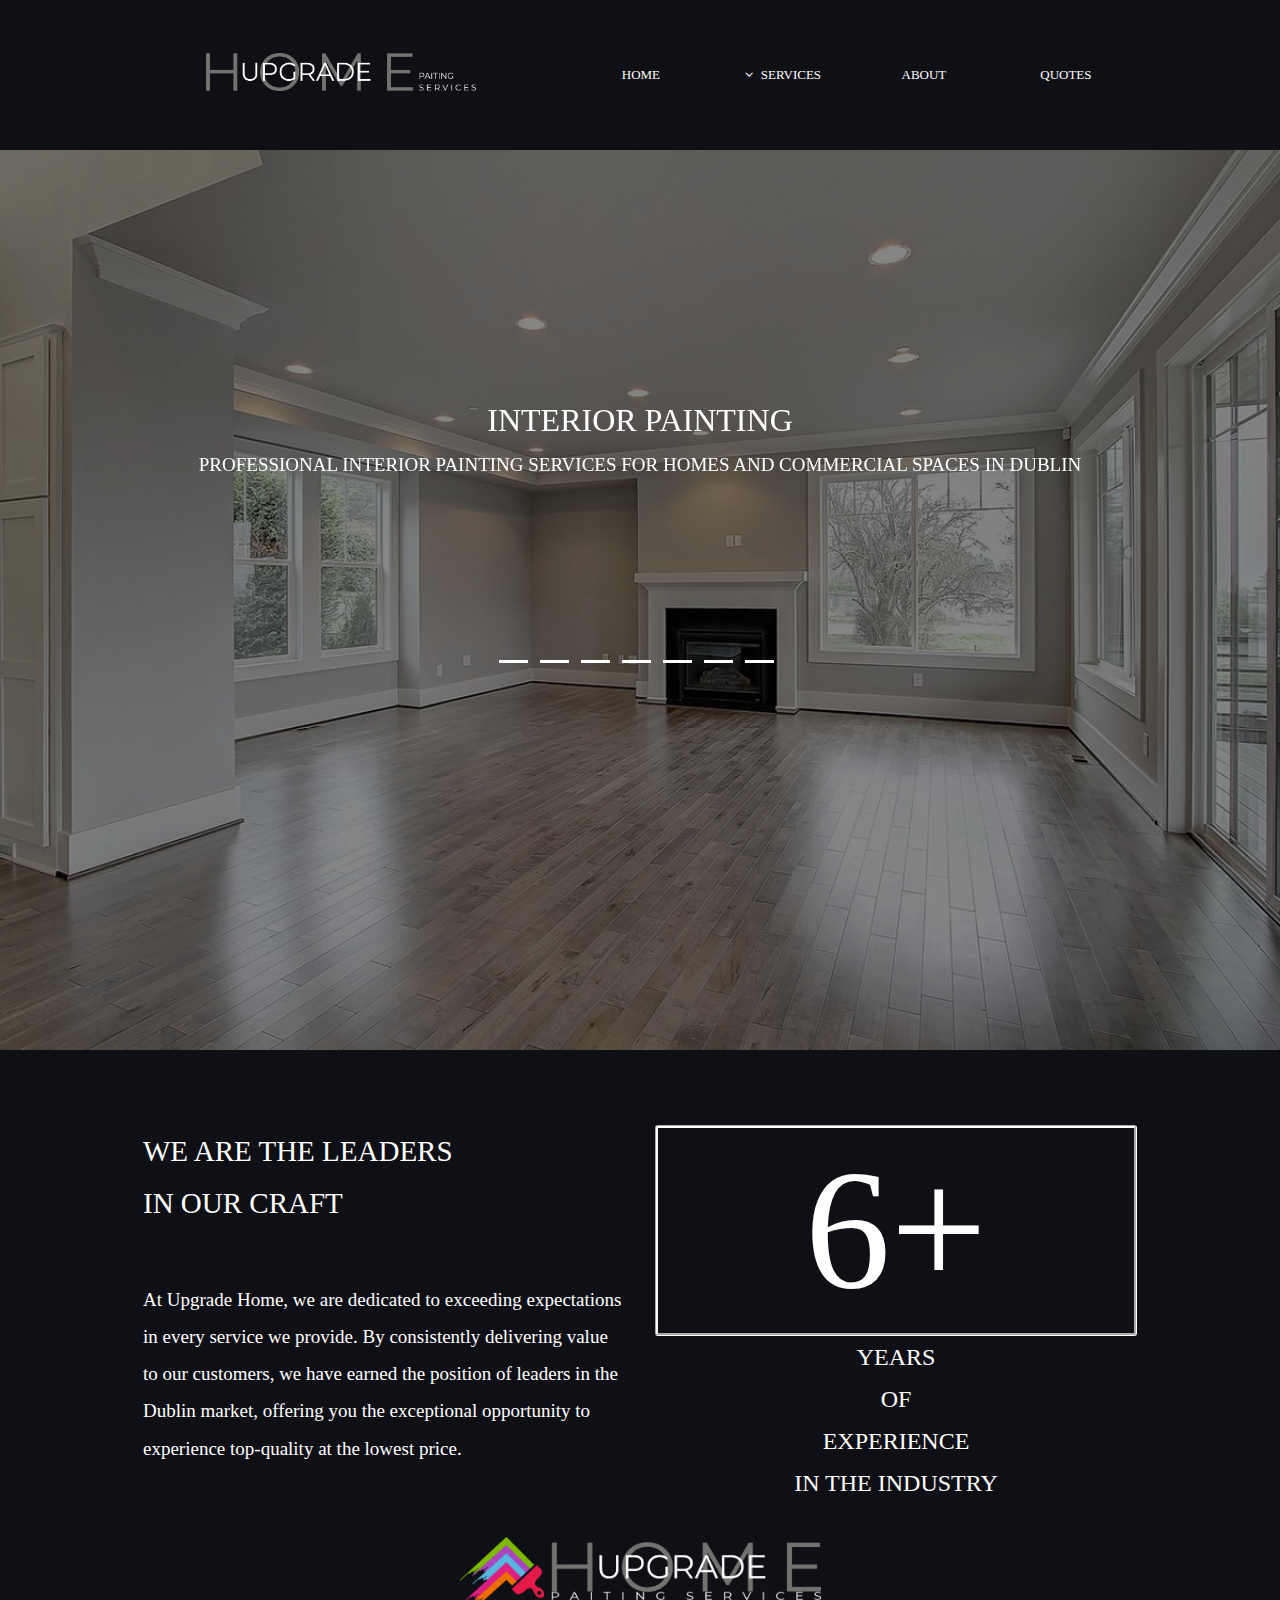
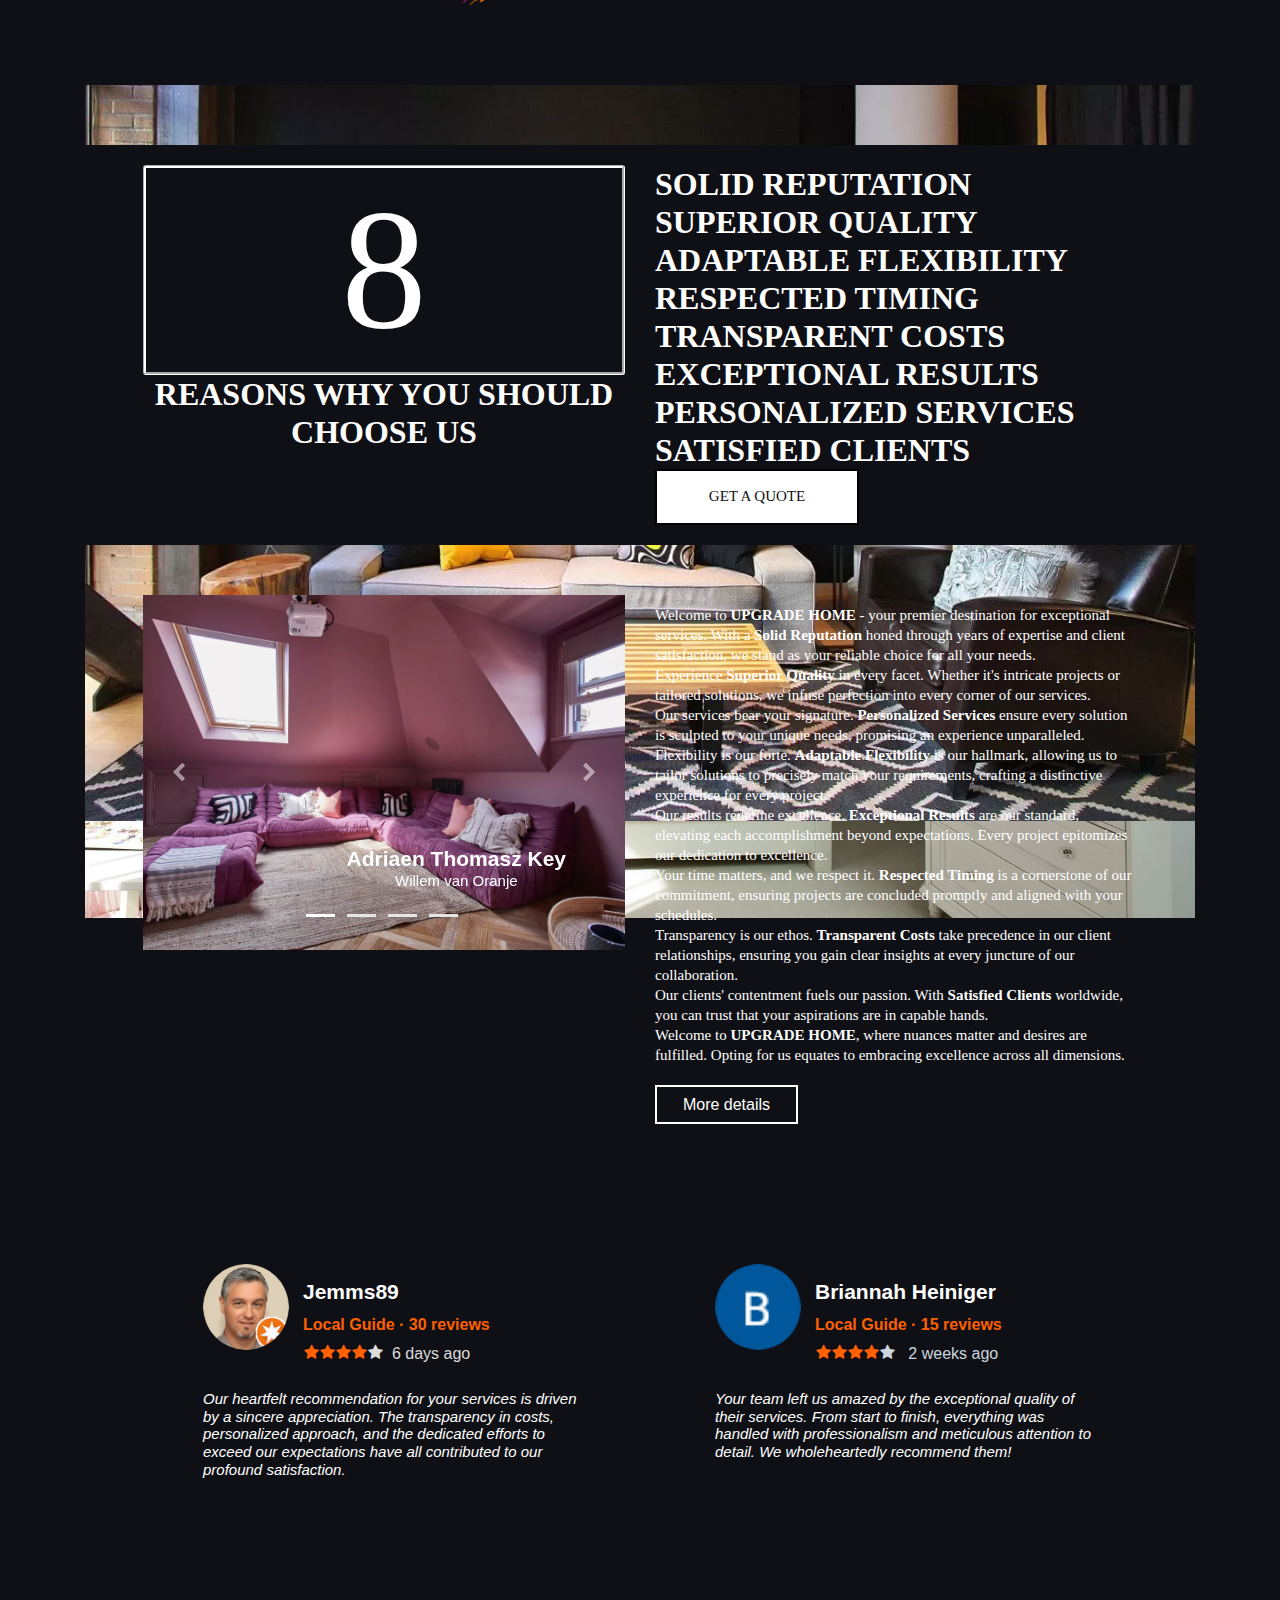
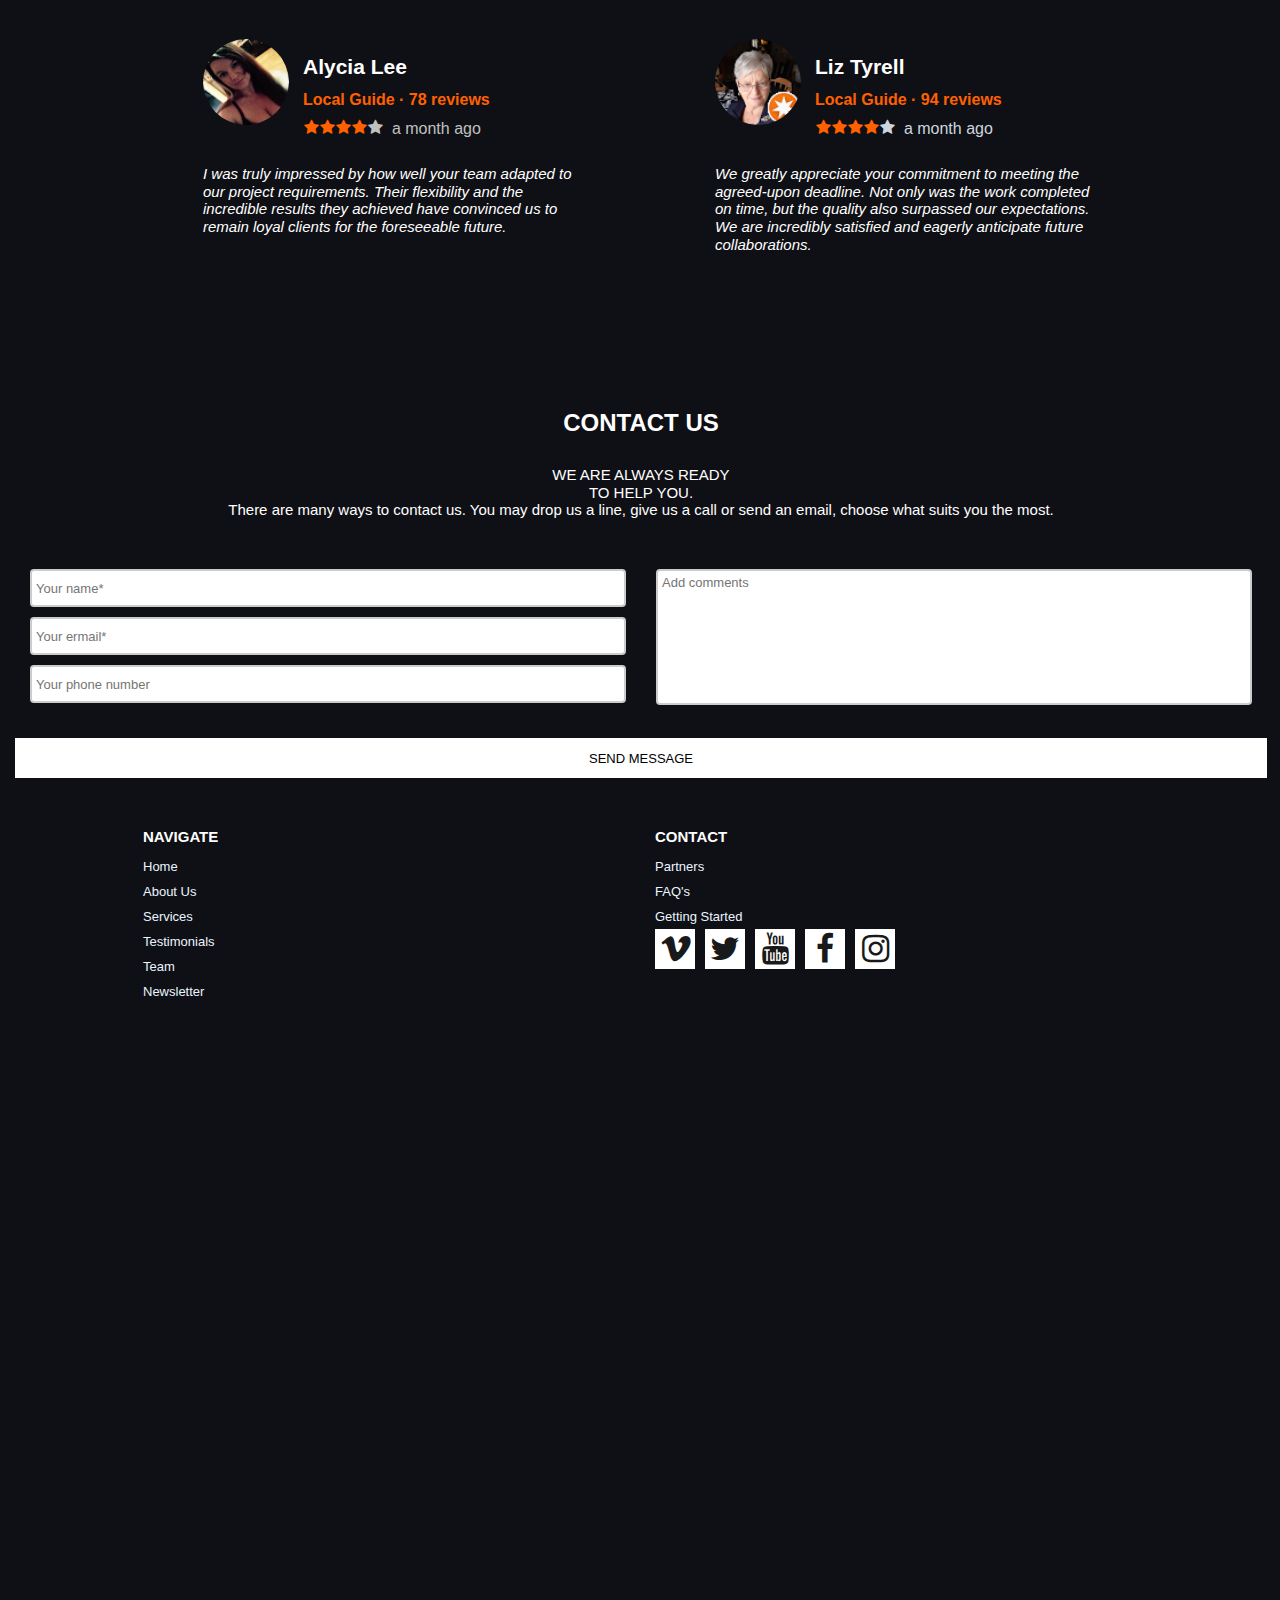
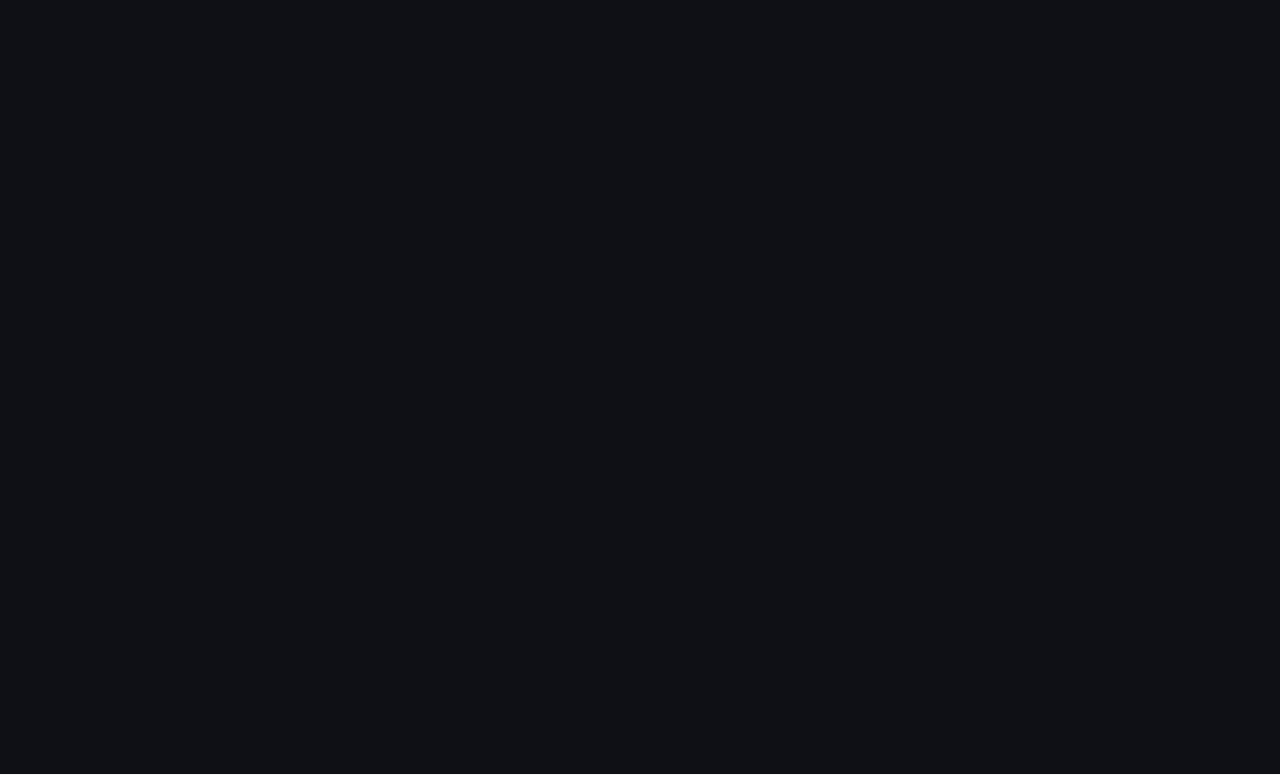
<file: index.html>
<!doctype html>
<html>
<head>
<meta charset="utf-8">
<title>Painters Dublin | Painters and Decorators | Painting Dublin</title>
<meta name="viewport" content="width=device-width, initial-scale=1.0">
<link href="css/font-awesome.min.css" rel="stylesheet">
<link href="css/delft2.css" rel="stylesheet">
<link href="css/index.css" rel="stylesheet">
<script src="jquery-1.12.4.min.js"></script>
<script src="skrollr.min.js"></script>
<script src="popper.min.js"></script>
<script src="bootstrap.min.js"></script>
<script src="jquery-ui.min.js"></script>
<script src="wb.photocollage.min.js"></script>
<link rel="stylesheet" href="magnificpopup/magnific-popup.css">
<script src="magnificpopup/jquery.magnific-popup.min.js"></script>
<script src="wwb18.min.js"></script>
<script>   
   document.addEventListener('DOMContentLoaded', function(event)
   {
      var Carousel1 = new bootstrap.Carousel('#Carousel1', {interval: 6000, pause: false});
      var elementattractionsCarousel = document.querySelector('#attractionsCarousel');
      elementattractionsCarousel.addEventListener('slid.bs.carousel', function(e)
      {
         switch(e.to)
         {
            case 0:
               $('#Carousel2').bootstrapcarousel(1);
               break;
            case 1:
               $('#Carousel2').bootstrapcarousel(0);
               break;
            case 2:
               $('#Carousel2').bootstrapcarousel(2);
               break;
            case 3:
               $('#Carousel2').bootstrapcarousel(3);
               break;
         }
      });
      var attractionsCarousel = new bootstrap.Carousel('#attractionsCarousel', {interval: 0, pause: false});
   });
</script>
<script>   
   $(document).ready(function()
   {
      $('#reviewsImage1').addClass('visibility-hidden');
      $('#portfolio-image2').addClass('visibility-hidden');
      function skrollrInit()
      {
         skrollr.init({forceHeight: false, mobileCheck: function() { return false; }, smoothScrolling: false});
      }
      skrollrInit();
      $("a[href*='#galleryLayoutGrid']").click(function(event)
      {
         event.preventDefault();
         $('html, body').stop().animate({ scrollTop: $('#wb_galleryLayoutGrid').offset().top-88 }, 600, 'easeOutCirc');
      });
      function onScrollgalleryLayoutGrid()
      {
         var $obj = $("#wb_galleryLayoutGrid");
         if (!$obj.hasClass("in-viewport") && $obj.inViewPort(false))
         {
            $obj.addClass("in-viewport");
            AnimateCss('reviewsImage1', 'animate-fade-in-up', 0, 1000);
            AnimateCss('portfolio-image2', 'animate-fade-in-up', 500, 1000);
         }
      }
      onScrollgalleryLayoutGrid();
      $(window).scroll(function(event)
      {
         onScrollgalleryLayoutGrid();
      });
      $("a[data-rel='galleryCollage']").attr('rel', 'galleryCollage');
      $("#galleryCollage").magnificPopup({delegate:'a', type:'image', gallery: {enabled: true, navigateByImgClick: true}});
      $("#galleryCollage").photocollage({ effect: 'none', duration: 600, padding: 5, lazyload: true, matrix: '2,0,1,1,0,0,1,1,1,1,2,0,1,1,0,0' });
      $("a[href*='#contact']").click(function(event)
      {
         event.preventDefault();
         $('html, body').stop().animate({ scrollTop: $('#wb_contact').offset().top }, 600, 'linear');
      });
      $("a[href*='#links']").click(function(event)
      {
         event.preventDefault();
         $('html, body').stop().animate({ scrollTop: $('#wb_links').offset().top }, 600, 'easeOutSine');
      });
   });
</script>
</head>
<body>
   <div id="wb_LayoutGrid2" data--800-top="padding-top:4PX;padding-bottom:16PX;" data-top="padding-top:40PX;padding-bottom:40PX;transform:;transform:;">
      <div id="LayoutGrid2">
         <div class="row">
            <div class="col-1">
               <div id="wb_Image1" style="display:inline-block;width:281px;height:38px;z-index:0;">
                  <a href="./index.html"><img src="images/LOGOFINAL.png" id="Image1" alt="" width="281" height="40"></a>
               </div>
            </div>
            <div class="col-2">
               <nav id="wb_CssMenu1" style="display:inline-block;width:100%;z-index:1;">
                  <ul id="CssMenu1" role="menubar" class="nav">
                     <li role="menuitem" class="nav-item firstmain"><a class="nav-link CssMenu1-effect" href="./index.html#home" target="_self">HOME</a>
                     </li>
                     <li role="menuitem" class="nav-item"><a class="nav-link withsubmenu CssMenu1-effect" href="./services.html" target="_self"><i class="fa fa-angle-down">&nbsp;</i>SERVICES</a>
                        <ul role="menu">
                           <li role="menuitem" class="nav-item firstitem"><a class="nav-link" href="" target="_self">Interior&nbsp;Painting</a>
                           </li>
                           <li role="menuitem" class="nav-item"><a class="nav-link" href="" target="_self">Bathroom&nbsp;Renovation</a>
                           </li>
                           <li role="menuitem" class="nav-item"><a class="nav-link" href="" target="_self">Texture&nbsp;Wall&nbsp;Application</a>
                           </li>
                           <li role="menuitem" class="nav-item"><a class="nav-link" href="" target="_self">Wallpaper&nbsp;Services</a>
                           </li>
                           <li role="menuitem" class="nav-item lastitem"><a class="nav-link" href="" target="_self">Wooden&nbsp;Fences</a>
                           </li>
                        </ul>
                     </li>
                     <li role="menuitem" class="nav-item"><a class="nav-link CssMenu1-effect" href="./services.html" target="_self">ABOUT</a>
                     </li>
                     <li role="menuitem" class="nav-item"><a class="nav-link CssMenu1-effect" href="#" target="_self">QUOTES</a>
                     </li>
                  </ul>
               </nav>
            </div>
         </div>
      </div>
   </div>
   <div id="StickyLayer" style="position:fixed;text-align:left;left:auto;right:25px;top:auto;bottom:25px;width:50px;height:50px;z-index:73;" data-250-start="opacity:1;" data-start="opacity:0;">
      <div id="wb_up-arrow" style="position:absolute;left:9px;top:9px;width:24px;height:24px;text-align:center;z-index:2;">
         <a href="#welcome"><div id="up-arrow"><i class="fa fa-angle-up"></i></div></a></div>
   </div>
   <div id="wb_welcome">
      <div id="welcome-overlay"></div>
      <div id="welcome">
         <div class="row">
            <div class="col-1">
               <div id="wb_Carousel1">
                  <div id="Carousel1" class="carousel slide" data-bs-ride="carousel">
                     <ol class="carousel-indicators">
                        <li data-bs-target="#Carousel1" data-bs-slide-to="0" class="active"></li>
                        <li data-bs-target="#Carousel1" data-bs-slide-to="1"></li>
                        <li data-bs-target="#Carousel1" data-bs-slide-to="2"></li>
                        <li data-bs-target="#Carousel1" data-bs-slide-to="3"></li>
                        <li data-bs-target="#Carousel1" data-bs-slide-to="4"></li>
                        <li data-bs-target="#Carousel1" data-bs-slide-to="5"></li>
                        <li data-bs-target="#Carousel1" data-bs-slide-to="6"></li>
                     </ol>
                     <div class="carousel-inner">
                        <div class="carousel-item active">
                           <div class="carousel-item-inner">
                              <div id="wb_welcomeText1">
                                 <p style="font-size:29px;line-height:40.5px;"><span style="font-size:32px;line-height:44px;">INTERIOR PAINTING</span></p>
                              </div>
                              <div id="wb_welcomeText2">
                                 <p>PROFESSIONAL INTERIOR PAINTING SERVICES FOR HOMES AND COMMERCIAL SPACES IN DUBLIN</p>
                              </div>
                           </div>
                        </div>
                        <div class="carousel-item">
                           <div class="carousel-item-inner">
                              <div id="wb_welcomeText3">
                                 <p style="font-family:Arial;line-height:33px;"><span style="font-family:Montserrat;">TEXTURED WALL APPLICATION</span></p>
                              </div>
                              <div id="wb_welcomeText4">
                                 <p>ELEVATE YOUR WALLS WITH ARTISTIC INTERIOR TEXTURE. OFFERING CREATIVE INTERIOR DESIGN OPTIONS IN DUBLIN AND THE KILDARE REGION</p>
                              </div>
                           </div>
                        </div>
                        <div class="carousel-item">
                           <div class="carousel-item-inner">
                              <div id="wb_Text8">
                                 <p>EXPERT WALLPAPER SERVICE</p>
                              </div>
                              <div id="wb_Text9">
                                 <p>ELEVATE YOUR HOME WITH EXPERT WALLPAPER APPLICATION AND REPAIR SERVICES. TRANSFORM SPACES WITH A BLEND OF CRAFTSMANSHIP AND QUALITY</p>
                              </div>
                           </div>
                        </div>
                        <div class="carousel-item">
                           <div class="carousel-item-inner">
                              <div id="wb_Text1">
                                 <p style="font-family:Arial;line-height:33px;"><span style="font-family:Montserrat;">BATHROOM RENOVATION </span></p>
                              </div>
                              <div id="wb_Text2">
                                 <p>BATHROOM RENOVATION AND REPAIR SPECIALISTS: ELEVATE YOUR SPACES WITH EXPERT CRAFTSMANSHIP. DUBLIN'S TRUSTED CHOICE FOR QUALITY BATHROOM TRANSFORMATIONS</p>
                              </div>
                           </div>
                        </div>
                        <div class="carousel-item">
                           <div class="carousel-item-inner">
                              <div id="wb_Text6">
                                 <p>We Build Wooden Fences</p>
                              </div>
                              <div id="wb_Text7">
                                 <p>CRAFTING OUTDOOR SANCTUARY: EXPLORE THE CHARMS OF WOODEN FENCING, TAILORED TO ELEVATE PRIVACY AND AESTHETICS</p>
                              </div>
                           </div>
                        </div>
                        <div class="carousel-item">
                           <div class="carousel-item-inner">
                              <div id="wb_Text10">
                                 <p>WOODEN GAZEBOS</p>
                              </div>
                              <div id="wb_Text11">
                                 <p>WOULD YOU LIKE A CORNER OF RELAXATION IN YOUR BACKYARD? WE TURN THIS DESIRE INTO REALITY</p>
                              </div>
                           </div>
                        </div>
                        <div class="carousel-item">
                           <div class="carousel-item-inner">
                              <div id="wb_Text19">
                                 <p style="font-size:29px;line-height:40.5px;"><span style="font-size:32px;line-height:44px;">INTERIOR PAINTING</span></p>
                              </div>
                              <div id="wb_Text17">
                                 <p>PROFESSIONAL INTERIOR PAINTING SERVICES FOR HOMES AND COMMERCIAL SPACES IN DUBLIN</p>
                              </div>
                           </div>
                        </div>
                     </div>
                  </div>
               </div>
            </div>
         </div>
      </div>
   </div>
   <div id="wb_banner">
      <div id="banner-overlay"></div>
      <div id="banner">
         <div class="row">
            <div class="col-1">
               <div id="wb_Text12">
                  <span style="color:#FFFFFF;font-family:'Montserrat Medium';font-size:29px;line-height:52px;">WE ARE THE LEADERS<br>IN OUR CRAFT<br><br></span><span style="color:#FFFFFF;font-family:'Montserrat Light';font-size:19px;line-height:37px;">At Upgrade Home, we are dedicated to exceeding expectations in every service we provide. By consistently delivering value to our customers, we have earned the position of leaders in the Dublin market, offering you the exceptional opportunity to experience top-quality at the lowest price.</span><span style="color:#FFFFFF;font-family:'Montserrat Light';font-size:20px;line-height:39px;"><br><br></span>
               </div>
            </div>
            <div class="col-2">
               <div id="wb_Text13">
                  <p>6+</p>
               </div>
               <div id="wb_Text15">
                  <p>YEARS</p>
                  <p>OF</p>
                  <p>EXPERIENCE</p>
                  <p>IN THE INDUSTRY</p>
               </div>
            </div>
         </div>
      </div>
   </div>
   <div id="wb_planTrip">
      <div id="planTrip">
         <div class="row">
            <div class="col-1">
               <div id="wb_Image2" style="display:inline-block;width:100%;height:auto;z-index:21;">
                  <img src="images/logo2222222222.png" id="Image2" alt="" width="1252" height="235">
               </div>
            </div>
         </div>
      </div>
   </div>
   <div id="wb_galleryLayoutGrid">
      <div id="galleryLayoutGrid">
         <div class="row">
            <div class="col-1">
               <div class="col-1-padding">
                  <div id="wb_galleryCollage" style="display:inline-block;width:100%;z-index:22;">
                     <div id="galleryCollage">
                        <div class="thumbnails">
                           <figure class="thumbnail">
                              <a href="pokraska-sten-v-interere-49.webp" data-rel=""><img alt="" src="pokraska-sten-v-interere-49.webp" loading="lazy" width="407" height="305"></a>
                           </figure>
                           <figure class="thumbnail">
                              <a href="pokraska-sten-v-interere-43.webp" data-rel=""><img alt="" src="pokraska-sten-v-interere-43.webp" loading="lazy" width="407" height="317"></a>
                           </figure>
                           <figure class="thumbnail">
                              <a href="images/pokraska-sten-v-interere_599f09c1e62b3.jpg" data-rel=""><img alt="" src="images/pokraska-sten-v-interere_599f09c1e62b3.jpg" loading="lazy" width="407" height="283"></a>
                           </figure>
                           <figure class="thumbnail">
                              <a href="images/1634664447_82-p-patio-u-doma-foto-87.jpg" data-rel=""><img alt="" src="images/1634664447_82-p-patio-u-doma-foto-87.jpg" loading="lazy" width="407" height="271"></a>
                           </figure>
                           <figure class="thumbnail">
                              <a href="images/dizajn-spalni-v-oranzhevykh-tonakh48.jpg" data-rel=""><img alt="" src="images/dizajn-spalni-v-oranzhevykh-tonakh48.jpg" loading="lazy" width="407" height="271"></a>
                           </figure>
                           <figure class="thumbnail">
                              <a href="pokraska-sten-v-interere-20.webp" data-rel=""><img alt="" src="pokraska-sten-v-interere-20.webp" loading="lazy" width="407" height="271"></a>
                           </figure>
                           <figure class="thumbnail">
                              <a href="images/korichnevyj-tsvet-v-interere1.jpg" data-rel=""><img alt="" src="images/korichnevyj-tsvet-v-interere1.jpg" loading="lazy" width="407" height="271"></a>
                           </figure>
                           <figure class="thumbnail">
                              <a href="images/serye-steny-v-interere_5995ffeb32635.jpg" data-rel=""><img alt="" src="images/serye-steny-v-interere_5995ffeb32635.jpg" loading="lazy" width="407" height="271"></a>
                           </figure>
                           <figure class="thumbnail">
                              <a href="pokraska-sten-v-interere-2 (1).webp" data-rel=""><img alt="" src="pokraska-sten-v-interere-2 (1).webp" loading="lazy" width="407" height="306"></a>
                           </figure>
                           <figure class="thumbnail">
                              <a href="pokraska-sten-v-interere-7.webp" data-rel=""><img alt="" src="pokraska-sten-v-interere-7.webp" loading="lazy" width="407" height="270"></a>
                           </figure>
                        </div>
                     </div>
                  </div>
               </div>
            </div>
         </div>
      </div>
   </div>
   <div id="wb_LayoutGrid6">
      <div id="LayoutGrid6">
         <div class="row">
            <div class="col-1">
               <div id="wb_Text14">
                  <p>8</p>
               </div>
               <div id="wb_Text3" class="h1">
                  <h1>REASONS WHY YOU</h1>
                  <h1> SHOULD CHOOSE US</h1>
               </div>
            </div>
            <div class="col-2">
               <div id="wb_Text16" class="h1">
                  <h1>SOLID REPUTATION </h1>
                  <h1>SUPERIOR QUALITY </h1>
                  <h1>ADAPTABLE FLEXIBILITY</h1>
                  <h1>RESPECTED TIMING </h1>
                  <h1>TRANSPARENT COSTS</h1>
                  <h1>EXCEPTIONAL RESULTS</h1>
                  <h1>PERSONALIZED SERVICES</h1>
                  <h1>SATISFIED CLIENTS</h1>
                  <br>
               </div>
               <button type="submit" id="ThemeableButton1" name="" value="GET A QUOTE" class="ui-button ui-corner-all" style="display:inline-block;width:204px;height:56px;z-index:26;">GET A QUOTE</button>
            </div>
         </div>
      </div>
   </div>
   <div id="wb_attractions">
      <div id="attractions">
         <div class="row">
            <div class="col-1">
               <div class="col-1-padding">
                  <div id="wb_attractionsCarousel">
                     <div id="attractionsCarousel" class="carousel slide">
                        <ol class="carousel-indicators">
                           <li data-bs-target="#attractionsCarousel" data-bs-slide-to="0" class="active"></li>
                           <li data-bs-target="#attractionsCarousel" data-bs-slide-to="1"></li>
                           <li data-bs-target="#attractionsCarousel" data-bs-slide-to="2"></li>
                           <li data-bs-target="#attractionsCarousel" data-bs-slide-to="3"></li>
                        </ol>
                        <div class="carousel-inner">
                           <div class="carousel-item frame-1 active">
                              <div class="carousel-item-inner">
                                 <div id="wb_attractionsText3" class="caption">
                                    <p style="font-size:16px;line-height:18px;font-weight:bold;"><span style="font-size:21px;line-height:24.5px;">Adriaen Thomasz Key</span></p>
                                    <p style="font-size:16px;line-height:18px;"><span style="font-size:15px;line-height:16.5px;">Willem van Oranje</span></p>
                                 </div>
                              </div>
                           </div>
                           <div class="carousel-item frame-2">
                              <div class="carousel-item-inner">
                                 <div id="wb_attractionsText2" class="caption">
                                    <p><span style="font-size:21px;line-height:24.5px;font-weight:bold;">Johannes Vermeer</span><br/><span style="font-size:15px;line-height:16.5px;">Girl with pearl earring</span></p>
                                 </div>
                              </div>
                           </div>
                           <div class="carousel-item frame-3">
                              <div class="carousel-item-inner">
                              </div>
                           </div>
                           <div class="carousel-item frame-4">
                              <div class="carousel-item-inner">
                              </div>
                           </div>
                        </div>
                        <a class="carousel-item-start carousel-control" href="#attractionsCarousel" role="button" data-bs-slide="prev">
                           <span class="carousel-control-prev-icon" aria-hidden="true"></span><span class="sr-only">Previous</span>
                        </a>
                        <a class="carousel-item-end carousel-control" href="#attractionsCarousel" role="button" data-bs-slide="next">
                           <span class="carousel-control-next-icon" aria-hidden="true"></span><span class="sr-only">Next</span>
                        </a>
                     </div>
                  </div>
               </div>
            </div>
            <div class="col-2">
               <div class="col-2-padding">
                  <div id="wb_attractionsText1">
                     <p>Welcome to <span style="font-weight:bold;">UPGRADE HOME </span>- your premier destination for exceptional services. With a <span style="font-weight:bold;">Solid Reputation</span> honed through years of expertise and client satisfaction, we stand as your reliable choice for all your needs.</p>
                     <p>Experience <span style="font-weight:bold;">Superior Quality </span>in every facet. Whether it's intricate projects or tailored solutions, we infuse perfection into every corner of our services.</p>
                     <p>Our services bear your signature. <span style="font-weight:bold;">Personalized Services </span>ensure every solution is sculpted to your unique needs, promising an experience unparalleled.</p>
                     <p>Flexibility is our forte. <span style="font-weight:bold;">Adaptable Flexibility </span>is our hallmark, allowing us to tailor solutions to precisely match your requirements, crafting a distinctive experience for every project.</p>
                     <p>Our results redefine excellence. <span style="font-weight:bold;">Exceptional Results </span>are our standard, elevating each accomplishment beyond expectations. Every project epitomizes our dedication to excellence.</p>
                     <p>Your time matters, and we respect it. <span style="font-weight:bold;">Respected Timing </span>is a cornerstone of our commitment, ensuring projects are concluded promptly and aligned with your schedules.</p>
                     <p>Transparency is our ethos. <span style="font-weight:bold;">Transparent Costs</span> take precedence in our client relationships, ensuring you gain clear insights at every juncture of our collaboration.</p>
                     <p>Our clients' contentment fuels our passion. With <span style="font-weight:bold;">Satisfied Clients </span>worldwide, you can trust that your aspirations are in capable hands.</p>
                     <p>Welcome to <span style="font-weight:bold;">UPGRADE HOME</span>, where nuances matter and desires are fulfilled. Opting for us equates to embracing excellence across all dimensions.</p>
                  </div>
                  <a id="attractionsButton" href="https://www.delft.com/explore-delft/" style="display:inline-block;width:143px;height:39px;z-index:31;">More details</a>
               </div>
            </div>
         </div>
      </div>
   </div>
   <div id="wb_gallery">
      <div id="gallery">
         <div class="row">
            <div class="col-1">
               <div id="wb_reviewsCard1" style="display:flex;width:calc(100% - 20px);z-index:32;" class="card">
                  <div id="reviewsCard1-card-body">
                     <img id="reviewsCard1-card-item0" src="images/googlerewards3.png" width="75" height="75" alt="J" title="J">
                     <div id="reviewsCard1-card-item1">Jemms89</div>
                     <div id="reviewsCard1-card-item2">  Local Guide · 30 reviews</div>
                     <div id="reviewsCard1-card-item3"><i class="fa fa-star"></i></div>
                     <div id="reviewsCard1-card-item4"><i class="fa fa-star"></i></div>
                     <div id="reviewsCard1-card-item5"><i class="fa fa-star"></i></div>
                     <div id="reviewsCard1-card-item6"><i class="fa fa-star"></i></div>
                     <div id="reviewsCard1-card-item7"><i class="fa fa-star"></i>&nbsp;&nbsp;6 days ago</div>
                     <div id="reviewsCard1-card-item8">Our heartfelt recommendation for your services is driven by a sincere appreciation. The transparency in costs, personalized approach, and the dedicated efforts to exceed our expectations have all contributed to our profound satisfaction.</div>
                  </div>
               </div>
            </div>
            <div class="col-2">
               <div id="wb_reviewsCard4" style="display:flex;width:calc(100% - 20px);z-index:33;" class="card">
                  <div id="reviewsCard4-card-body">
                     <img id="reviewsCard4-card-item0" src="images/googlerewards4.png" width="45" height="45" alt="" title="B">
                     <div id="reviewsCard4-card-item1">Briannah Heiniger</div>
                     <div id="reviewsCard4-card-item2">Local Guide · 15 reviews</div>
                     <div id="reviewsCard4-card-item3"><i class="fa fa-star"></i></div>
                     <div id="reviewsCard4-card-item4"><i class="fa fa-star"></i></div>
                     <div id="reviewsCard4-card-item5"><i class="fa fa-star"></i></div>
                     <div id="reviewsCard4-card-item6"><i class="fa fa-star"></i></div>
                     <div id="reviewsCard4-card-item7"><i class="fa fa-star"></i>&nbsp;&nbsp; 2 weeks ago</div>
                     <div id="reviewsCard4-card-item8">Your team left us amazed by the exceptional quality of their services. From start to finish, everything was handled with professionalism and meticulous attention to detail. We wholeheartedly recommend them!</div>
                  </div>
               </div>
            </div>
         </div>
      </div>
   </div>
   <div id="wb_LayoutGrid3">
      <div id="LayoutGrid3">
         <div class="row">
            <div class="col-1">
               <div id="wb_reviewsCard2" style="display:flex;width:calc(100% - 20px);z-index:34;" class="card">
                  <div id="reviewsCard2-card-body">
                     <img id="reviewsCard2-card-item0" src="images/GOOGLE REWARDS1.png" width="75" height="75" alt="" title="A">
                     <div id="reviewsCard2-card-item1">Alycia Lee</div>
                     <div id="reviewsCard2-card-item2">Local Guide · 78 reviews</div>
                     <div id="reviewsCard2-card-item3"><i class="fa fa-star"></i></div>
                     <div id="reviewsCard2-card-item4"><i class="fa fa-star"></i></div>
                     <div id="reviewsCard2-card-item5"><i class="fa fa-star"></i></div>
                     <div id="reviewsCard2-card-item6"><i class="fa fa-star"></i></div>
                     <div id="reviewsCard2-card-item7"><i class="fa fa-star"></i>&nbsp;&nbsp;a month ago</div>
                     <div id="reviewsCard2-card-item8">I was truly impressed by how well your team adapted to our project requirements. Their flexibility and the incredible results they achieved have convinced us to remain loyal clients for the foreseeable future.</div>
                  </div>
               </div>
            </div>
            <div class="col-2">
               <div id="wb_Card1" style="display:flex;width:calc(100% - 20px);z-index:35;" class="card">
                  <div id="Card1-card-body">
                     <img id="Card1-card-item0" src="images/googlerewards2.png" width="75" height="75" alt="" title="L">
                     <div id="Card1-card-item1">Liz Tyrell</div>
                     <div id="Card1-card-item2">Local Guide · 94 reviews</div>
                     <div id="Card1-card-item3"><i class="fa fa-star"></i></div>
                     <div id="Card1-card-item4"><i class="fa fa-star"></i></div>
                     <div id="Card1-card-item5"><i class="fa fa-star"></i></div>
                     <div id="Card1-card-item6"><i class="fa fa-star"></i></div>
                     <div id="Card1-card-item7"><i class="fa fa-star"></i>&nbsp;&nbsp;a month ago</div>
                     <div id="Card1-card-item8">We greatly appreciate your commitment to meeting the agreed-upon deadline. Not only was the work completed on time, but the quality also surpassed our expectations. We are incredibly satisfied and eagerly anticipate future collaborations.</div>
                  </div>
               </div>
            </div>
         </div>
      </div>
   </div>
   

   </div>
   <div id="wb_contact">
      <div id="contact">
         <div class="row">
            <div class="col-1">
               <div id="wb_Text18">
                  <span style="color:#FFFFFF;font-family:Arial;font-size:24px;"><strong>CONTACT US<br><br></strong></span><span style="color:#FFFFFF;font-family:Arial;font-size:15px;">WE ARE ALWAYS READY<br>TO HELP YOU.<br>There are many ways to contact us. You may drop us a line, give us a call or send an email, choose what suits you the most.</span>
               </div>
               <div id="wb_LayoutGrid10">
                  <div id="LayoutGrid10">
                     <div class="row">
                        <div class="col-1">
                           <input type="text" id="Editbox4" style="display:block;width:100%;height:38px;z-index:52;" name="name" value="" spellcheck="false" placeholder="Your name*">
                           <input type="text" id="Editbox5" style="display:block;width:100%;height:38px;z-index:53;" name="email" value="" spellcheck="false" placeholder="Your ermail*">
                           <input type="text" id="Editbox6" style="display:block;width:100%;height:38px;z-index:54;" name="phone" value="" spellcheck="false" placeholder="Your phone number">
                        </div>
                        <div class="col-2">
                           <textarea name="TextArea1" id="TextArea1" style="display:block;width:100%;;height:136px;z-index:55;" rows="6" cols="63" autocomplete="off" spellcheck="false" placeholder="Add comments"></textarea>
                        </div>
                     </div>
                  </div>
               </div>
               <input type="submit" id="Button7" name="" value="SEND MESSAGE" style="display:block;width:100%;;height:40px;z-index:58;">
            </div>
         </div>
      </div>
   </div>
   <div id="wb_links">
      <div id="links">
         <div class="row">
            <div class="col-1">
               <div id="wb_linksText1">
                  <span style="color:#FFFFFF;"><strong>NAVIGATE</strong></span>
               </div>
               <nav id="wb_linksMenu1" style="display:inline-block;width:100%;z-index:64;">
                  <ul id="linksMenu1" role="menubar" class="nav">
                     <li role="menuitem" class="nav-item firstmain"><a class="nav-link" href="#welcome" target="_self">Home</a>
                     </li>
                     <li role="menuitem" class="nav-item"><a class="nav-link" href="#about" target="_self">About&nbsp;Us</a>
                     </li>
                     <li role="menuitem" class="nav-item"><a class="nav-link" href="#services" target="_self">Services</a>
                     </li>
                     <li role="menuitem" class="nav-item"><a class="nav-link" href="#testimonials" target="_self">Testimonials</a>
                     </li>
                     <li role="menuitem" class="nav-item"><a class="nav-link" href="#team" target="_self">Team</a>
                     </li>
                     <li role="menuitem" class="nav-item"><a class="nav-link" href="#newsletter" target="_self">Newsletter</a>
                     </li>
                  </ul>
               </nav>
            </div>
            <div class="col-2">
               <div id="wb_linksText3">
                  <span style="color:#FFFFFF;"><strong>CONTACT</strong></span>
               </div>
               <nav id="wb_linksMenu3" style="display:inline-block;width:100%;z-index:66;">
                  <ul id="linksMenu3" role="menubar" class="nav">
                     <li role="menuitem" class="nav-item firstmain"><a class="nav-link" href="" target="_self">Partners</a>
                     </li>
                     <li role="menuitem" class="nav-item"><a class="nav-link" href="" target="_self">FAQ&apos;s</a>
                     </li>
                     <li role="menuitem" class="nav-item"><a class="nav-link" href="" target="_self">Getting&nbsp;Started</a>
                     </li>
                  </ul>
               </nav>
               <div id="wb_FontAwesomeIcon2" style="display:inline-block;width:32px;height:32px;text-align:center;z-index:67;">
                  <a href="./index.html"><div id="FontAwesomeIcon2"><i class="fa fa-vimeo"></i></div></a>
               </div>
               <div id="wb_FontAwesomeIcon8" style="display:inline-block;width:32px;height:32px;text-align:center;z-index:68;">
                  <a href="./index.html"><div id="FontAwesomeIcon8"><i class="fa fa-twitter"></i></div></a>
               </div>
               <div id="wb_FontAwesomeIcon11" style="display:inline-block;width:32px;height:32px;text-align:center;z-index:69;">
                  <a href="./index.html"><div id="FontAwesomeIcon11"><i class="fa fa-youtube"></i></div></a>
               </div>
               <div id="wb_FontAwesomeIcon3" style="display:inline-block;width:32px;height:32px;text-align:center;z-index:70;">
                  <a href="./index.html"><div id="FontAwesomeIcon3"><i class="fa fa-facebook"></i></div></a>
               </div>
               <div id="wb_FontAwesomeIcon10" style="display:inline-block;width:32px;height:32px;text-align:center;z-index:71;">
                  <a href="./index.html"><div id="FontAwesomeIcon10"><i class="fa fa-instagram"></i></div></a>
               </div>
            </div>
         </div>
      </div>
   </div>
   <footer id="PageFooter1" style="position:absolute;overflow:hidden;text-align:left;left:0px;top:5574px;width:100%;height:1px;z-index:86;">
   </footer>
</body>
</html>
</file>
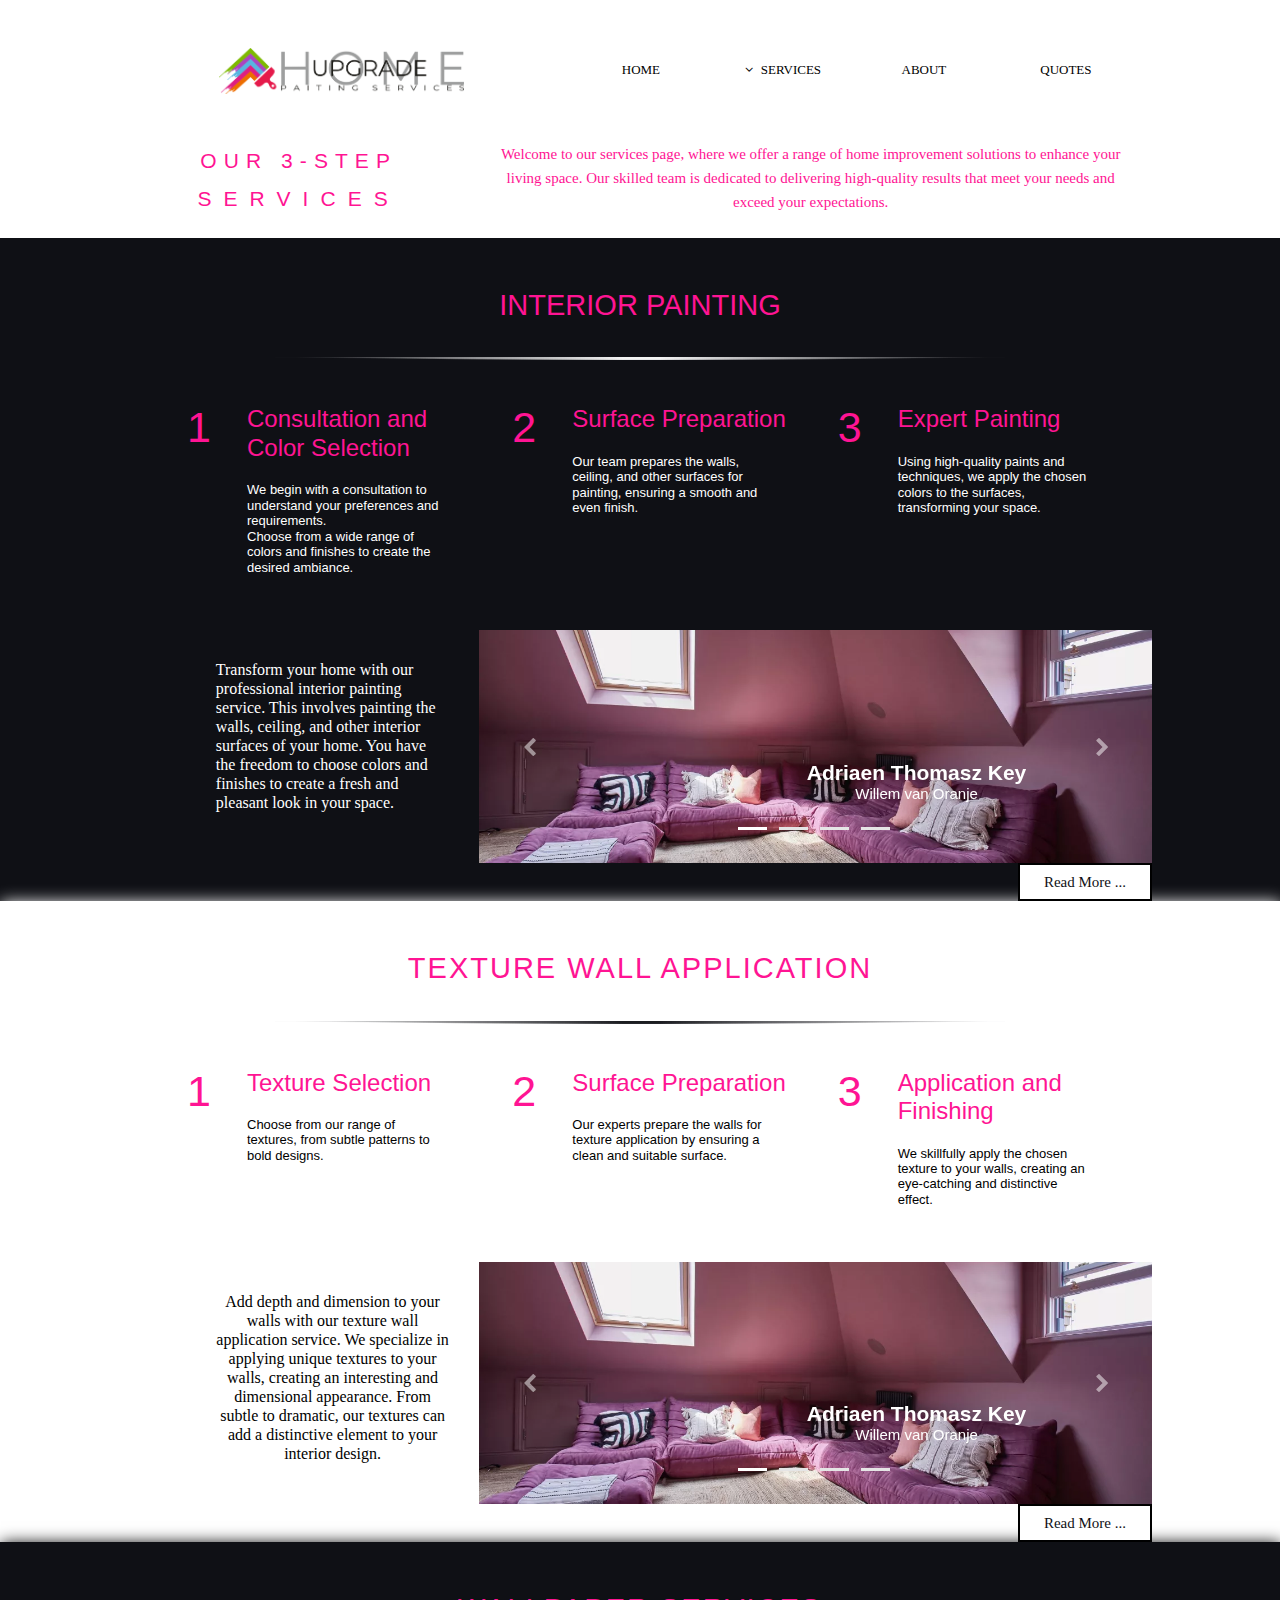
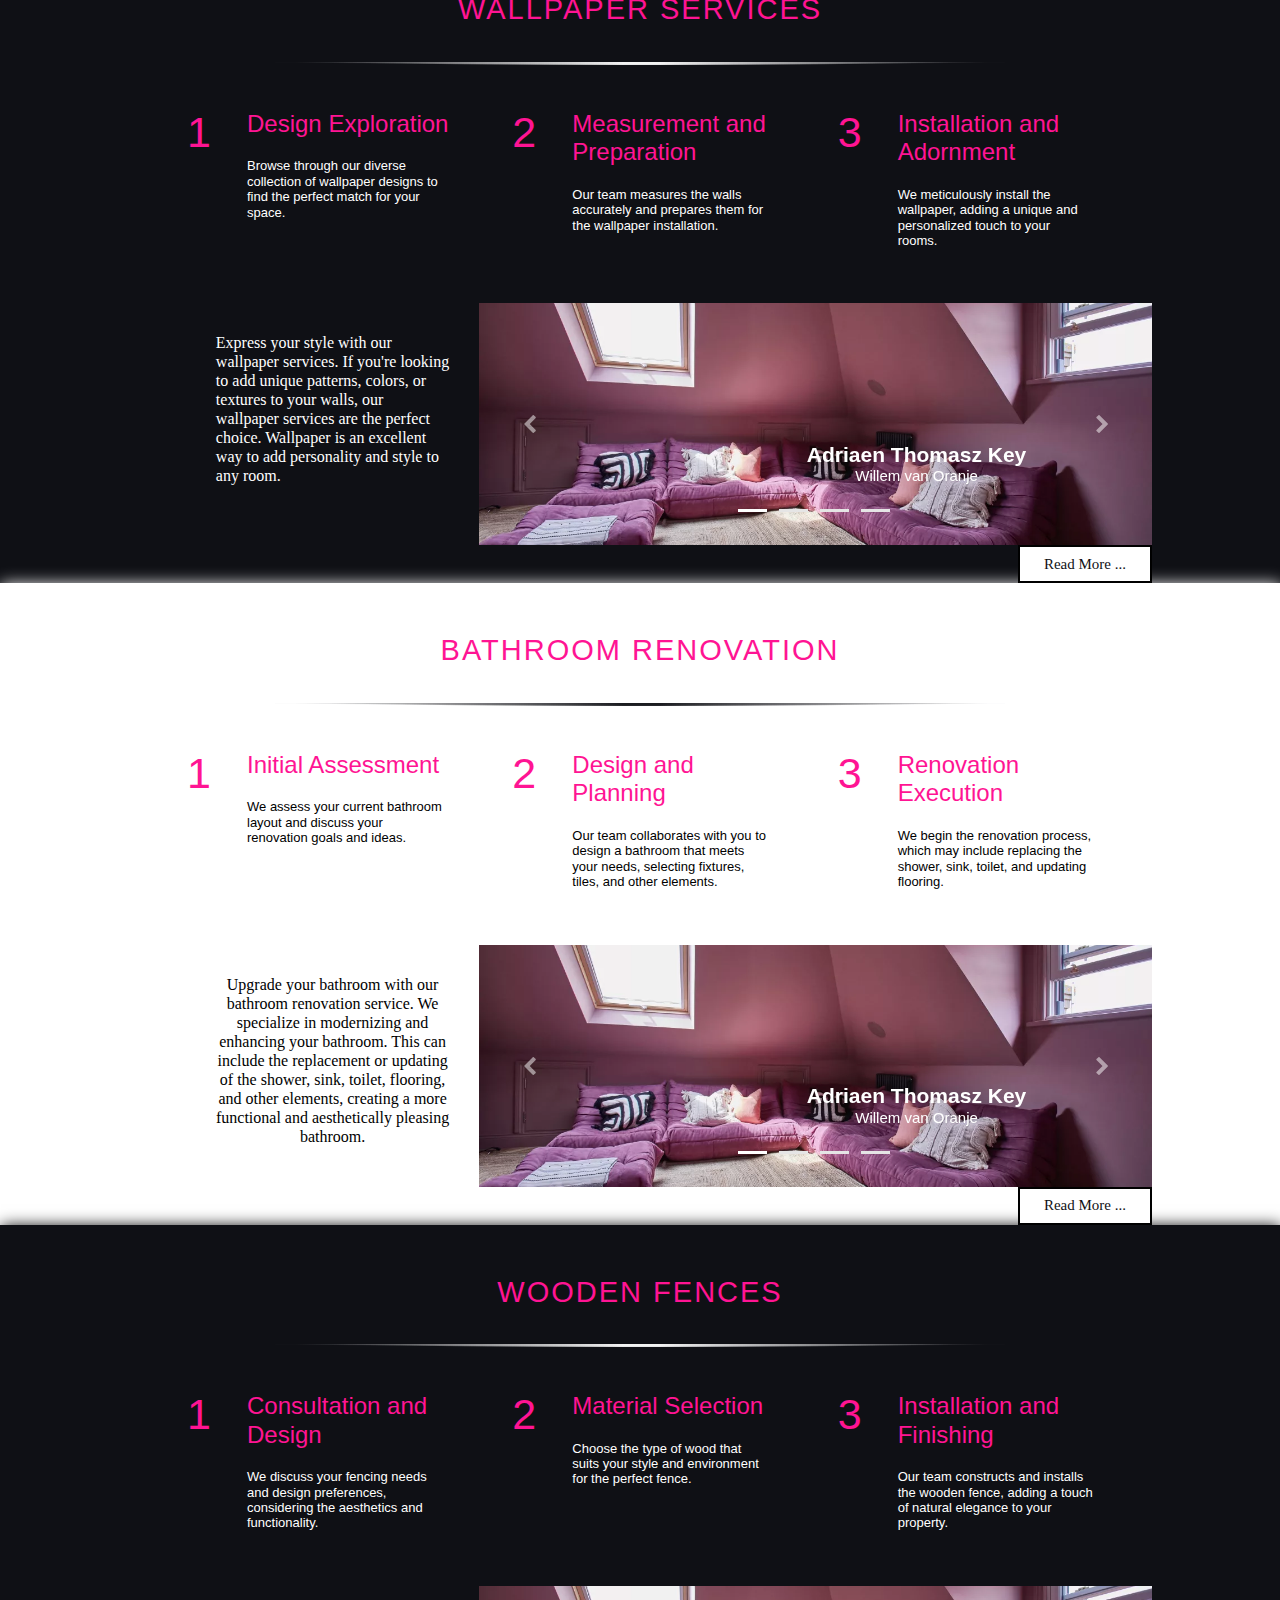
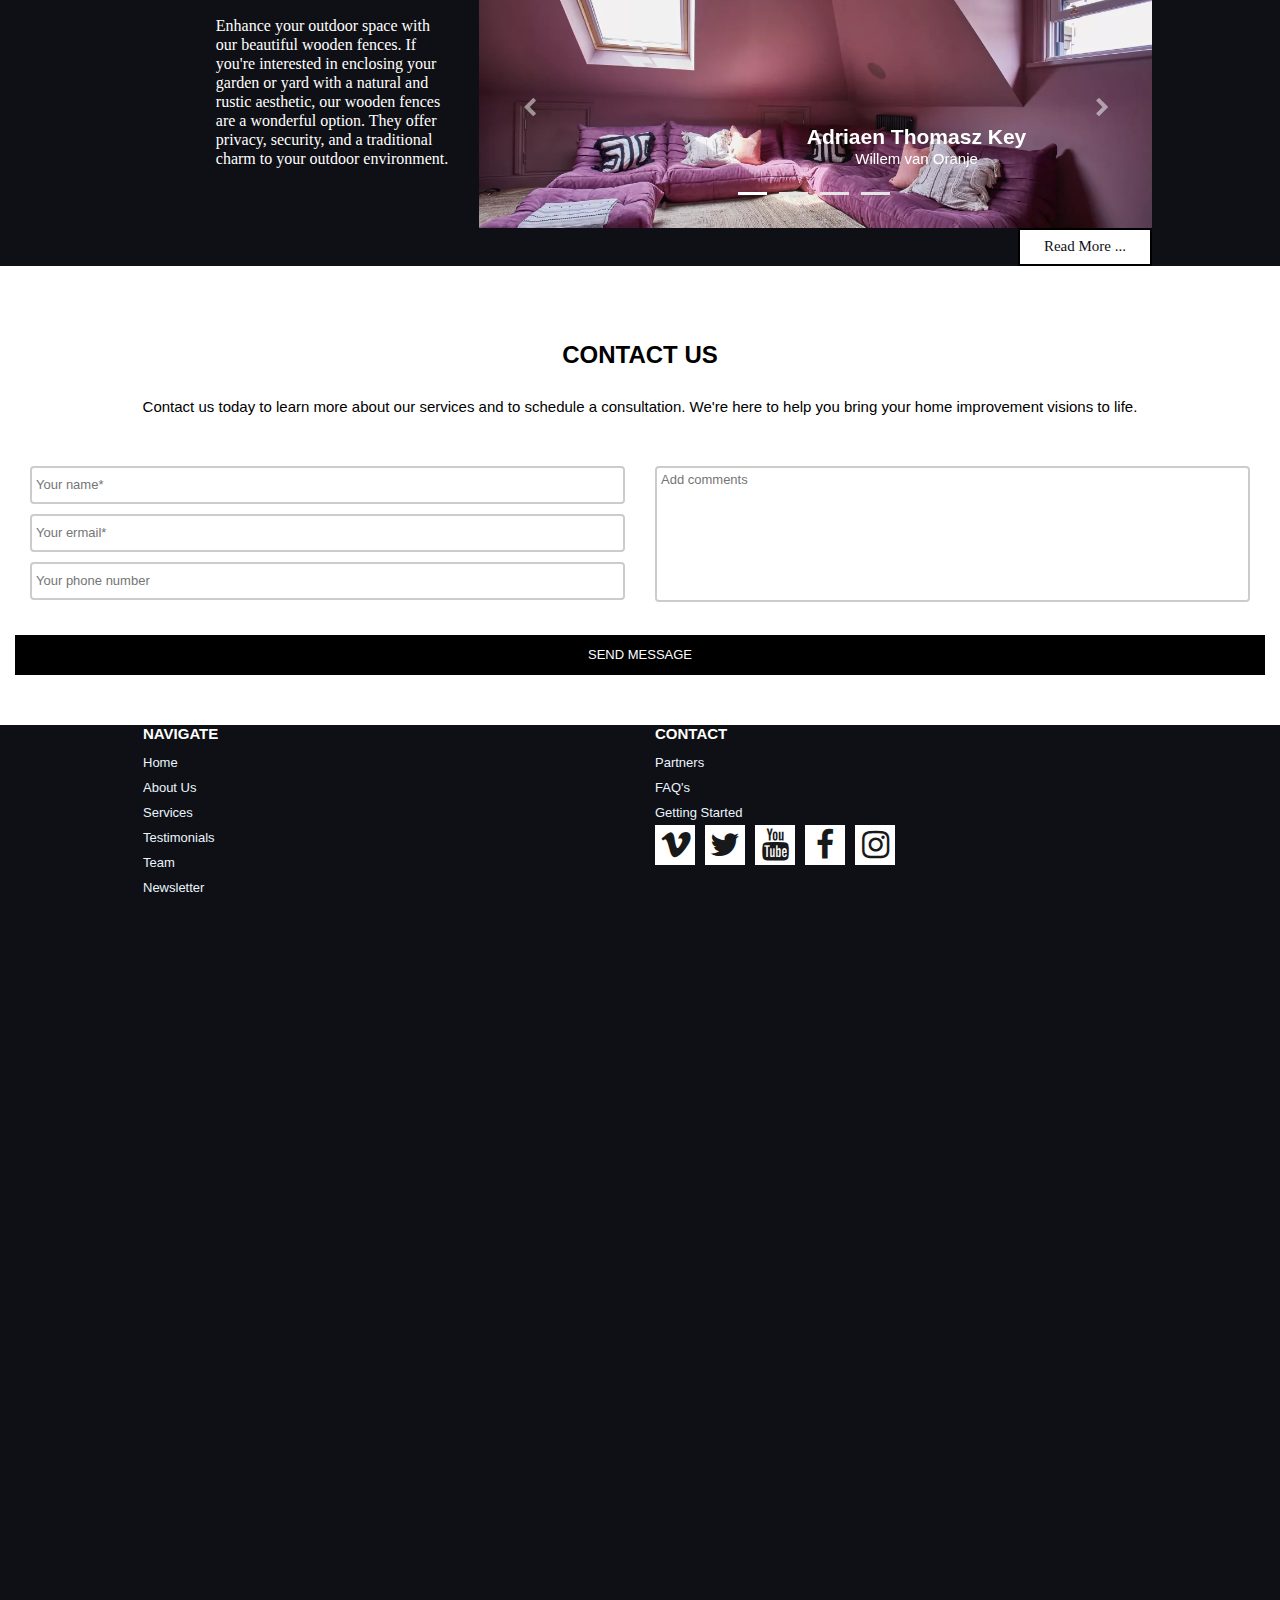
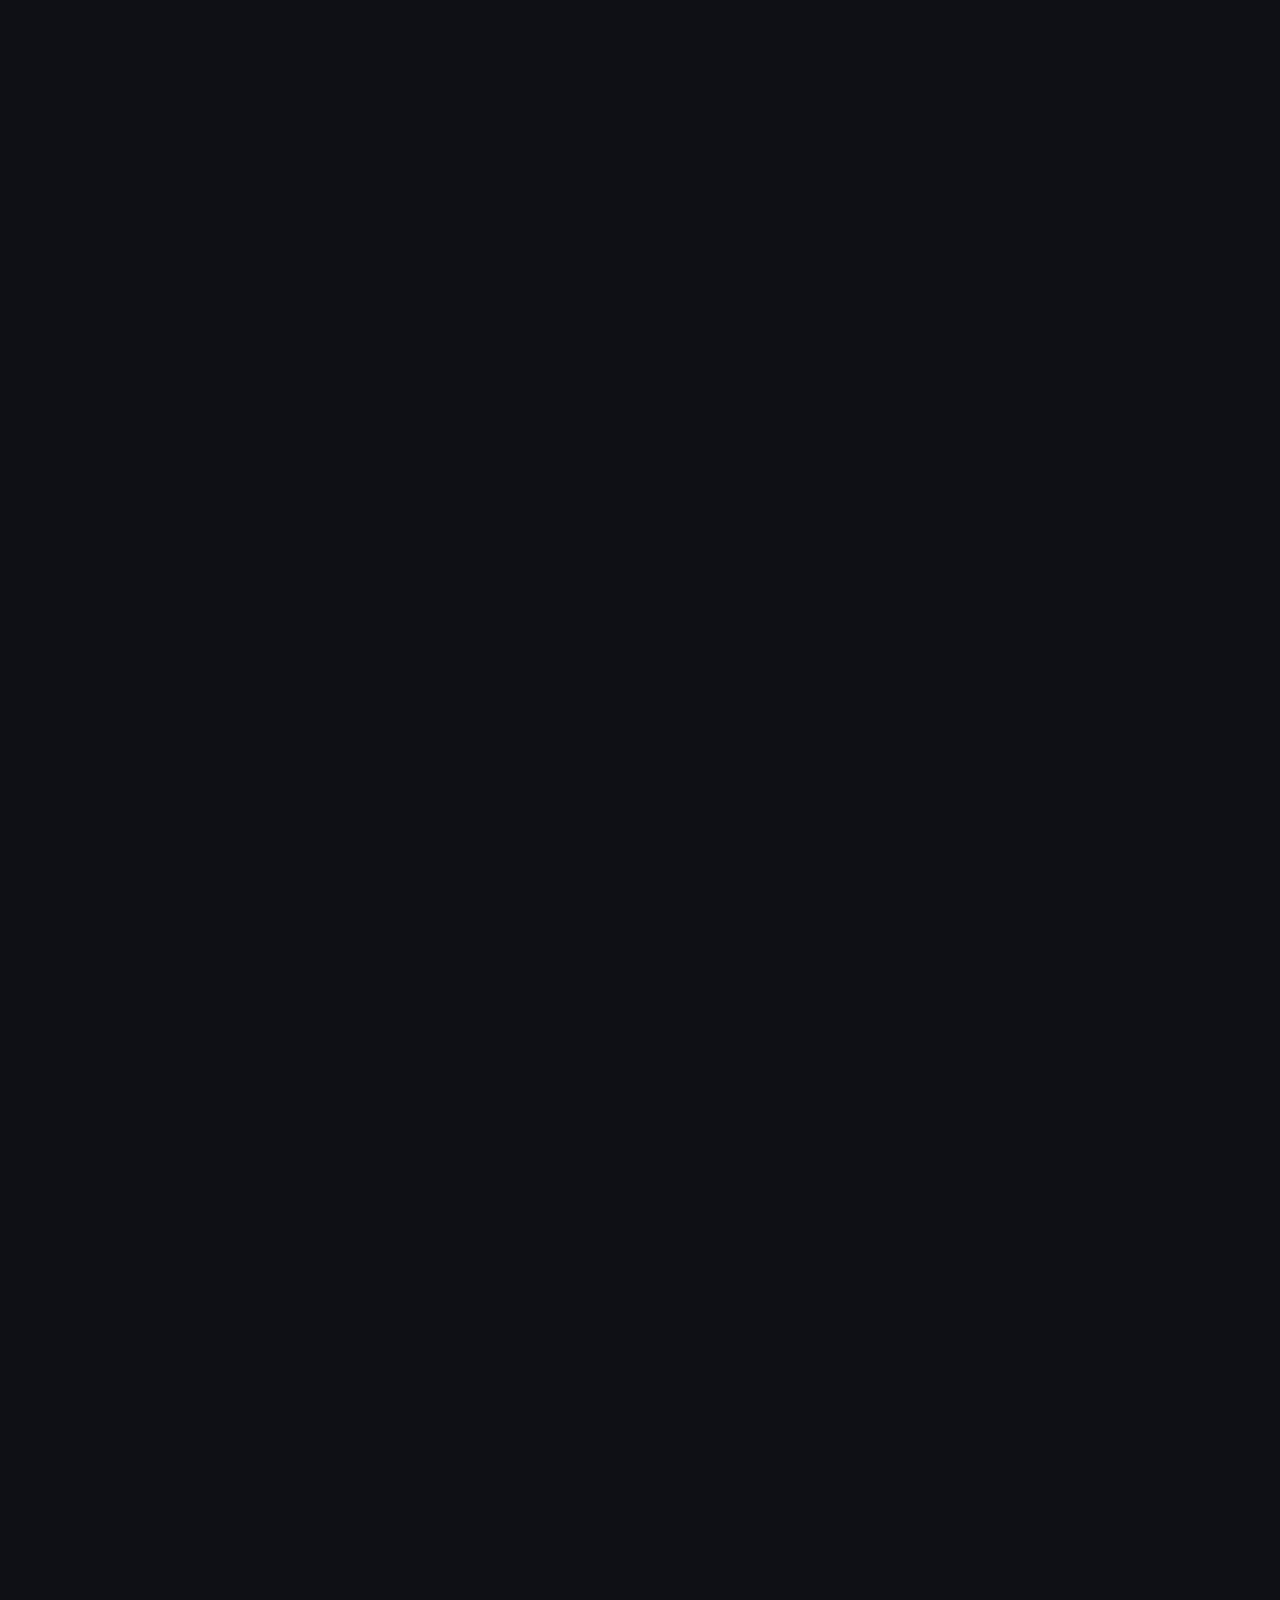
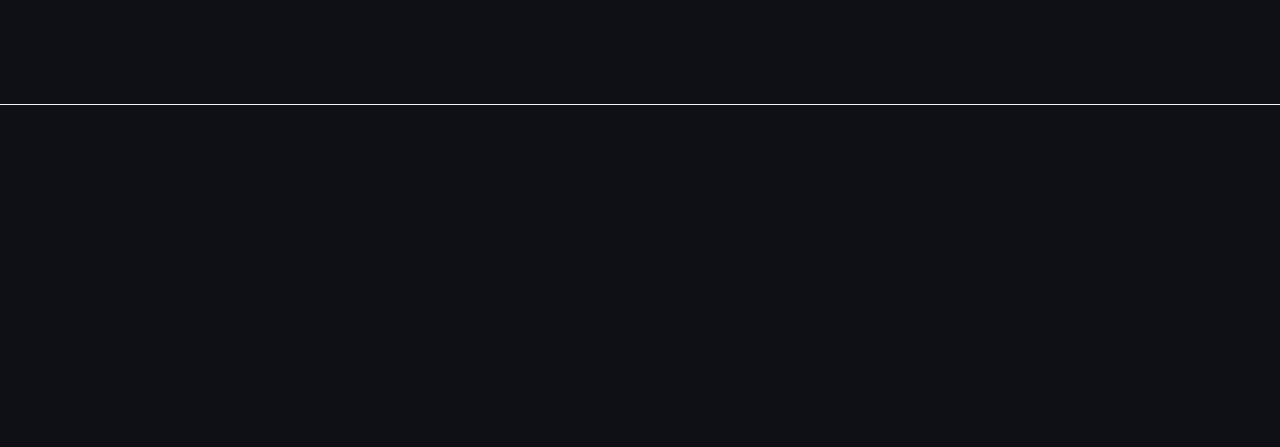
<file: services.html>
<!doctype html>
<html>
<head>
<meta charset="utf-8">
<title>Painters Dublin | Painters and Decorators | Painting Dublin</title>

<meta name="viewport" content="width=device-width, initial-scale=1.0">
<link href="css/font-awesome.min.css" rel="stylesheet">
<link href="css/delft2.css" rel="stylesheet">
<link href="css/services.css" rel="stylesheet">
<script src="jquery-1.12.4.min.js"></script>
<script src="skrollr.min.js"></script>
<script src="popper.min.js"></script>
<script src="bootstrap.min.js"></script>
<script src="jquery.ui.effect.min.js"></script>
<script>   
   document.addEventListener('DOMContentLoaded', function(event)
   {
      var elementattractionsCarousel = document.querySelector('#attractionsCarousel');
      elementattractionsCarousel.addEventListener('slid.bs.carousel', function(e)
      {
         switch(e.to)
         {
            case 0:
               $('#Carousel2').bootstrapcarousel(1);
               break;
            case 1:
               $('#Carousel2').bootstrapcarousel(0);
               break;
            case 2:
               $('#Carousel2').bootstrapcarousel(2);
               break;
            case 3:
               $('#Carousel2').bootstrapcarousel(3);
               break;
         }
      });
      var attractionsCarousel = new bootstrap.Carousel('#attractionsCarousel', {interval: 0, pause: false});
      var elementCarousel1 = document.querySelector('#Carousel1');
      elementCarousel1.addEventListener('slid.bs.carousel', function(e)
      {
         switch(e.to)
         {
            case 0:
               $('#Carousel2').bootstrapcarousel(1);
               break;
            case 1:
               $('#Carousel2').bootstrapcarousel(0);
               break;
            case 2:
               $('#Carousel2').bootstrapcarousel(2);
               break;
            case 3:
               $('#Carousel2').bootstrapcarousel(3);
               break;
         }
      });
      var Carousel1 = new bootstrap.Carousel('#Carousel1', {interval: 0, pause: false});
      var elementCarousel2 = document.querySelector('#Carousel2');
      elementCarousel2.addEventListener('slid.bs.carousel', function(e)
      {
         switch(e.to)
         {
            case 0:
               $('#Carousel2').bootstrapcarousel(1);
               break;
            case 1:
               $('#Carousel2').bootstrapcarousel(0);
               break;
            case 2:
               $('#Carousel2').bootstrapcarousel(2);
               break;
            case 3:
               $('#Carousel2').bootstrapcarousel(3);
               break;
         }
      });
      var Carousel2 = new bootstrap.Carousel('#Carousel2', {interval: 0, pause: false});
      var elementCarousel3 = document.querySelector('#Carousel3');
      elementCarousel3.addEventListener('slid.bs.carousel', function(e)
      {
         switch(e.to)
         {
            case 0:
               $('#Carousel2').bootstrapcarousel(1);
               break;
            case 1:
               $('#Carousel2').bootstrapcarousel(0);
               break;
            case 2:
               $('#Carousel2').bootstrapcarousel(2);
               break;
            case 3:
               $('#Carousel2').bootstrapcarousel(3);
               break;
         }
      });
      var Carousel3 = new bootstrap.Carousel('#Carousel3', {interval: 0, pause: false});
      var elementCarousel4 = document.querySelector('#Carousel4');
      elementCarousel4.addEventListener('slid.bs.carousel', function(e)
      {
         switch(e.to)
         {
            case 0:
               $('#Carousel2').bootstrapcarousel(1);
               break;
            case 1:
               $('#Carousel2').bootstrapcarousel(0);
               break;
            case 2:
               $('#Carousel2').bootstrapcarousel(2);
               break;
            case 3:
               $('#Carousel2').bootstrapcarousel(3);
               break;
         }
      });
      var Carousel4 = new bootstrap.Carousel('#Carousel4', {interval: 0, pause: false});
   });
</script>
<script>   
   $(document).ready(function()
   {
      function skrollrInit()
      {
         skrollr.init({forceHeight: false, mobileCheck: function() { return false; }, smoothScrolling: false});
      }
      skrollrInit();
      $("a[href*='#contact']").click(function(event)
      {
         event.preventDefault();
         $('html, body').stop().animate({ scrollTop: $('#wb_contact').offset().top }, 600, 'linear');
      });
      $("a[href*='#links']").click(function(event)
      {
         event.preventDefault();
         $('html, body').stop().animate({ scrollTop: $('#wb_links').offset().top }, 600, 'easeOutSine');
      });
   });
</script>
</head>
<body>
   <div id="wb_LayoutGrid2" data--800-top="padding-top:4PX;padding-bottom:16PX;" data-top="padding-top:40PX;padding-bottom:40PX;transform:;transform:;">
      <div id="LayoutGrid2">
         <div class="row">
            <div class="col-1">
               <div id="wb_Image1" style="display:inline-block;width:257px;height:46px;z-index:0;">
                  <a href="./index.html"><img src="images/Untitled-11.png" id="Image1" alt="" width="257" height="48"></a>
               </div>
            </div>
            <div class="col-2">
               <nav id="wb_CssMenu1" style="display:inline-block;width:100%;z-index:1;">
                  <ul id="CssMenu1" role="menubar" class="nav">
                     <li role="menuitem" class="nav-item firstmain"><a class="nav-link CssMenu1-effect" href="./index.html#home" target="_self">HOME</a>
                     </li>
                     <li role="menuitem" class="nav-item"><a class="nav-link withsubmenu CssMenu1-effect" href="./services.html" target="_self"><i class="fa fa-angle-down">&nbsp;</i>SERVICES</a>
                        <ul role="menu">
                           <li role="menuitem" class="nav-item firstitem"><a class="nav-link" href="" target="_self">Interior&nbsp;Painting</a>
                           </li>
                           <li role="menuitem" class="nav-item"><a class="nav-link" href="" target="_self">Bathroom&nbsp;Renovation</a>
                           </li>
                           <li role="menuitem" class="nav-item"><a class="nav-link" href="" target="_self">Texture&nbsp;Wall&nbsp;Application</a>
                           </li>
                           <li role="menuitem" class="nav-item"><a class="nav-link" href="" target="_self">Wallpaper&nbsp;Services</a>
                           </li>
                           <li role="menuitem" class="nav-item lastitem"><a class="nav-link" href="" target="_self">Wooden&nbsp;Fences</a>
                           </li>
                        </ul>
                     </li>
                     <li role="menuitem" class="nav-item"><a class="nav-link CssMenu1-effect" href="./services.html" target="_self">ABOUT</a>
                     </li>
                     <li role="menuitem" class="nav-item"><a class="nav-link CssMenu1-effect" href="#" target="_self">QUOTES</a>
                     </li>
                  </ul>
               </nav>
            </div>
         </div>
      </div>
   </div>
   <div id="StickyLayer" style="position:fixed;text-align:left;left:auto;right:25px;top:auto;bottom:25px;width:50px;height:50px;z-index:81;" data-250-start="opacity:1;" data-start="opacity:0;">
      <div id="wb_up-arrow" style="position:absolute;left:9px;top:9px;width:24px;height:24px;text-align:center;z-index:2;">
         <a href="#welcome"><div id="up-arrow"><i class="fa fa-angle-up"></i></div></a></div>
   </div>
   <div id="wb_planTrip">
      <div id="planTrip">
         <div class="row">
            <div class="col-1">
               <div id="wb_Text2">
                  <span style="color:#FF1493;font-family:Arial;font-size:21px;letter-spacing:7.07px;line-height:37px;">OUR 3-STEP<br></span><span style="color:#FF1493;font-family:Arial;font-size:21px;letter-spacing:12.07px;line-height:39px;">SERVICES<br></span>
               </div>
            </div>
            <div class="col-2">
               <div id="wb_Text1">
                  <span style="color:#FF1493;font-family:'Montserrat Light';font-size:15px;line-height:24px;">Welcome to our services page, where we offer a range of home improvement solutions to enhance your living space. Our skilled team is dedicated to delivering high-quality results that meet your needs and exceed your expectations.</span>
               </div>
            </div>
         </div>
      </div>
   </div>
   
   <div id="Html1" style="position:absolute;left:25px;top:5396px;width:41px;height:44px;visibility:hidden;z-index:84">
@import url(https://fonts.googleapis.com/css?family=Quattrocento+Sans);
@mixin position-center($text-align: center) {
	position: absolute;
	top: 0;
	bottom: 0;
	left: 0;
	right: 0;
	margin: auto;
	text-align: $text-align;
}
.loading {
	position: fixed;
	top: 0;
	left: 0;
	width: 100%;
	height: 100%;
	background: #000;
	z-index: 9999;
}
.loading-text {
	@include position-center;
	width: 100%;
	height: 100px;
	line-height: 100px;
	span {
		display: inline-block;
		margin: 0 5px;
		color: #fff;
    font-family: 'Quattrocento Sans', sans-serif;
		@for $i from 0 through 6 {
			&:nth-child(#{$i + 1}) {
				filter: blur(0px);
				animation: blur-text 1.5s (#{$i/5})+s infinite linear alternate;
			}
		}
	}
}
@keyframes blur-text {
	0% {filter: blur(0px);}
	100% {filter: blur(4px);}
}
   </div>
   <div id="wb_LayoutGrid6">
      <div id="LayoutGrid6">
         <div class="row">
            <div class="col-1">
               <div id="wb_Heading7" style="display:inline-block;width:100%;z-index:5;">
                  <h1 id="Heading7"><a href="./index.html">INTERIOR PAINTING</a></h1>
               </div>
            </div>
         </div>
      </div>
   </div>
   <div id="wb_LayoutGrid8">
      <div id="LayoutGrid8">
         <div class="row">
            <div class="col-1">
               <div id="wb_Card7" style="display:flex;width:100%;z-index:6;" class="card">
                  <div id="Card7-card-body">
                     <div id="Card7-card-item0">1</div>
                     <div id="Card7-card-item1">Consultation and Color Selection</div>
                     <div id="Card7-card-item2">We begin with a consultation to understand your preferences and requirements.<br>Choose from a wide range of colors and finishes to create the desired ambiance.</div>
                  </div>
               </div>
            </div>
            <div class="col-2">
               <div id="wb_Card2" style="display:flex;width:100%;z-index:7;" class="card">
                  <div id="Card2-card-body">
                     <div id="Card2-card-item0">2</div>
                     <div id="Card2-card-item1">Surface Preparation</div>
                     <div id="Card2-card-item2">Our team prepares the walls, ceiling, and other surfaces for painting, ensuring a smooth and even finish.</div>
                  </div>
               </div>
            </div>
            <div class="col-3">
               <div id="wb_Card3" style="display:flex;width:100%;z-index:8;" class="card">
                  <div id="Card3-card-body">
                     <div id="Card3-card-item0">3</div>
                     <div id="Card3-card-item1">Expert Painting</div>
                     <div id="Card3-card-item2">Using high-quality paints and techniques, we apply the chosen colors to the surfaces, transforming your space.</div>
                  </div>
               </div>
            </div>
         </div>
      </div>
      <div id="LayoutGrid8-divider-top">
         <svg style="position:absolute;left:0;top:0;width:0;height:0" aria-hidden="true">
            <defs>
               <lineargradient id="LayoutGrid8-divider-top-fill" x1="0%" y1="0%" x2="100%" y2="0%">
                  <stop offset="0%" stop-color="#0F1015"/>
                  <stop offset="50%" stop-color="#FFFFFF"/>
                  <stop offset="50%" stop-color="#FFFFFF"/>
                  <stop offset="100%" stop-color="#0F1015"/>
               </lineargradient>
            </defs>
         </svg>
         <svg id="bigHalfCircle" xmlns="http://www.w3.org/2000/svg" version="1.1" viewBox="0 0 100 100" preserveAspectRatio="none">
            <path class="divider-fill" d="M0 100 C40 0 60 0 100 100 Z"/>
         </svg></div>
   </div>
   <div id="wb_attractions">
      <div id="attractions">
         <div class="row">
            <div class="col-1">
               <div class="col-1-padding">
               </div>
            </div>
            <div class="col-2">
               <div class="col-2-padding">
                  <div id="wb_Text3">
                     <span style="color:#FFFFFF;font-family:'Montserrat Light';font-size:16px;">Transform your home with our professional interior painting service. This involves painting the walls, ceiling, and other interior surfaces of your home. You have the freedom to choose colors and finishes to create a fresh and pleasant look in your space.</span>
                  </div>
               </div>
            </div>
            <div class="col-3">
               <div id="wb_attractionsCarousel">
                  <div id="attractionsCarousel" class="carousel slide">
                     <ol class="carousel-indicators">
                        <li data-bs-target="#attractionsCarousel" data-bs-slide-to="0" class="active"></li>
                        <li data-bs-target="#attractionsCarousel" data-bs-slide-to="1"></li>
                        <li data-bs-target="#attractionsCarousel" data-bs-slide-to="2"></li>
                        <li data-bs-target="#attractionsCarousel" data-bs-slide-to="3"></li>
                     </ol>
                     <div class="carousel-inner">
                        <div class="carousel-item frame-1 active">
                           <div class="carousel-item-inner">
                              <div id="wb_attractionsText3" class="caption">
                                 <p style="font-size:16px;line-height:18px;font-weight:bold;"><span style="font-size:21px;line-height:24.5px;">Adriaen Thomasz Key</span></p>
                                 <p style="font-size:16px;line-height:18px;"><span style="font-size:15px;line-height:16.5px;">Willem van Oranje</span></p>
                              </div>
                           </div>
                        </div>
                        <div class="carousel-item frame-2">
                           <div class="carousel-item-inner">
                              <div id="wb_attractionsText2" class="caption">
                                 <p><span style="font-size:21px;line-height:24.5px;font-weight:bold;">Johannes Vermeer</span><br/><span style="font-size:15px;line-height:16.5px;">Girl with pearl earring</span></p>
                              </div>
                           </div>
                        </div>
                        <div class="carousel-item frame-3">
                           <div class="carousel-item-inner">
                           </div>
                        </div>
                        <div class="carousel-item frame-4">
                           <div class="carousel-item-inner">
                           </div>
                        </div>
                     </div>
                     <a class="carousel-item-start carousel-control" href="#attractionsCarousel" role="button" data-bs-slide="prev">
                        <span class="carousel-control-prev-icon" aria-hidden="true"></span><span class="sr-only">Previous</span>
                     </a>
                     <a class="carousel-item-end carousel-control" href="#attractionsCarousel" role="button" data-bs-slide="next">
                        <span class="carousel-control-next-icon" aria-hidden="true"></span><span class="sr-only">Next</span>
                     </a>
                  </div>
               </div>
               <button type="submit" id="ThemeableButton1" name="" value="Read More ..." class="ui-button ui-corner-all" style="display:inline-block;width:134px;height:38px;z-index:13;">Read More ...</button>
            </div>
         </div>
      </div>
   </div>
   <div id="wb_LayoutGrid4">
      <div id="LayoutGrid4">
         <div class="row">
            <div class="col-1">
               <div id="wb_Heading2" style="display:inline-block;width:100%;z-index:16;">
                  <h1 id="Heading2">TEXTURE WALL APPLICATION</h1>
               </div>
            </div>
         </div>
      </div>
   </div>
   <div id="wb_LayoutGrid1">
      <div id="LayoutGrid1">
         <div class="row">
            <div class="col-1">
               <div id="wb_Card1" style="display:flex;width:100%;z-index:17;" class="card">
                  <div id="Card1-card-body">
                     <div id="Card1-card-item0">1</div>
                     <div id="Card1-card-item1">Texture Selection</div>
                     <div id="Card1-card-item2">Choose from our range of textures, from subtle patterns to bold designs.</div>
                  </div>
               </div>
            </div>
            <div class="col-2">
               <div id="wb_Card4" style="display:flex;width:100%;z-index:18;" class="card">
                  <div id="Card4-card-body">
                     <div id="Card4-card-item0">2</div>
                     <div id="Card4-card-item1">Surface Preparation</div>
                     <div id="Card4-card-item2">Our experts prepare the walls for texture application by ensuring a clean and suitable surface.</div>
                  </div>
               </div>
            </div>
            <div class="col-3">
               <div id="wb_Card5" style="display:flex;width:100%;z-index:19;" class="card">
                  <div id="Card5-card-body">
                     <div id="Card5-card-item0">3</div>
                     <div id="Card5-card-item1">Application and Finishing</div>
                     <div id="Card5-card-item2">We skillfully apply the chosen texture to your walls, creating an eye-catching and distinctive effect.</div>
                  </div>
               </div>
            </div>
         </div>
      </div>
      <div id="LayoutGrid1-divider-top">
         <svg style="position:absolute;left:0;top:0;width:0;height:0" aria-hidden="true">
            <defs>
               <lineargradient id="LayoutGrid1-divider-top-fill" x1="0%" y1="0%" x2="100%" y2="0%">
                  <stop offset="0%" stop-color="#FFFFFF"/>
                  <stop offset="50%" stop-color="#0F1015"/>
                  <stop offset="50%" stop-color="#0F1015"/>
                  <stop offset="100%" stop-color="#FFFFFF"/>
               </lineargradient>
            </defs>
         </svg>
         <svg id="bigHalfCircle" xmlns="http://www.w3.org/2000/svg" version="1.1" viewBox="0 0 100 100" preserveAspectRatio="none">
            <path class="divider-fill" d="M0 100 C40 0 60 0 100 100 Z"/>
         </svg></div>
   </div>
   <div id="wb_LayoutGrid3">
      <div id="LayoutGrid3">
         <div class="row">
            <div class="col-1">
               <div class="col-1-padding">
               </div>
            </div>
            <div class="col-2">
               <div class="col-2-padding">
                  <div id="wb_Text4">
                     <span style="color:#000000;font-family:'Montserrat Light';font-size:16px;">Add depth and dimension to your walls with our texture wall application service. We specialize in applying unique textures to your walls, creating an interesting and dimensional appearance. From subtle to dramatic, our textures can add a distinctive element to your interior design.</span>
                  </div>
               </div>
            </div>
            <div class="col-3">
               <div id="wb_Carousel1">
                  <div id="Carousel1" class="carousel slide">
                     <ol class="carousel-indicators">
                        <li data-bs-target="#Carousel1" data-bs-slide-to="0" class="active"></li>
                        <li data-bs-target="#Carousel1" data-bs-slide-to="1"></li>
                        <li data-bs-target="#Carousel1" data-bs-slide-to="2"></li>
                        <li data-bs-target="#Carousel1" data-bs-slide-to="3"></li>
                     </ol>
                     <div class="carousel-inner">
                        <div class="carousel-item frame-1 active">
                           <div class="carousel-item-inner">
                              <div id="wb_Text7" class="caption">
                                 <p style="font-size:16px;line-height:18px;font-weight:bold;"><span style="font-size:21px;line-height:24.5px;">Adriaen Thomasz Key</span></p>
                                 <p style="font-size:16px;line-height:18px;"><span style="font-size:15px;line-height:16.5px;">Willem van Oranje</span></p>
                              </div>
                           </div>
                        </div>
                        <div class="carousel-item frame-2">
                           <div class="carousel-item-inner">
                              <div id="wb_Text6" class="caption">
                                 <p><span style="font-size:21px;line-height:24.5px;font-weight:bold;">Johannes Vermeer</span><br/><span style="font-size:15px;line-height:16.5px;">Girl with pearl earring</span></p>
                              </div>
                           </div>
                        </div>
                        <div class="carousel-item frame-3">
                           <div class="carousel-item-inner">
                           </div>
                        </div>
                        <div class="carousel-item frame-4">
                           <div class="carousel-item-inner">
                           </div>
                        </div>
                     </div>
                     <a class="carousel-item-start carousel-control" href="#Carousel1" role="button" data-bs-slide="prev">
                        <span class="carousel-control-prev-icon" aria-hidden="true"></span><span class="sr-only">Previous</span>
                     </a>
                     <a class="carousel-item-end carousel-control" href="#Carousel1" role="button" data-bs-slide="next">
                        <span class="carousel-control-next-icon" aria-hidden="true"></span><span class="sr-only">Next</span>
                     </a>
                  </div>
               </div>
               <button type="submit" id="ThemeableButton2" name="" value="Read More ..." class="ui-button ui-corner-all" style="display:inline-block;width:134px;height:38px;z-index:24;">Read More ...</button>
            </div>
         </div>
      </div>
   </div>
   <div id="wb_LayoutGrid5">
      <div id="LayoutGrid5">
         <div class="row">
            <div class="col-1">
               <div id="wb_Heading1" style="display:inline-block;width:100%;z-index:27;">
                  <h1 id="Heading1">WALLPAPER SERVICES</h1>
               </div>
            </div>
         </div>
      </div>
   </div>
   <div id="wb_LayoutGrid9">
      <div id="LayoutGrid9">
         <div class="row">
            <div class="col-1">
               <div id="wb_Card6" style="display:flex;width:100%;z-index:28;" class="card">
                  <div id="Card6-card-body">
                     <div id="Card6-card-item0">1</div>
                     <div id="Card6-card-item1">Design Exploration</div>
                     <div id="Card6-card-item2">Browse through our diverse collection of wallpaper designs to find the perfect match for your space.</div>
                  </div>
               </div>
            </div>
            <div class="col-2">
               <div id="wb_Card8" style="display:flex;width:100%;z-index:29;" class="card">
                  <div id="Card8-card-body">
                     <div id="Card8-card-item0">2</div>
                     <div id="Card8-card-item1">Measurement and Preparation</div>
                     <div id="Card8-card-item2">Our team measures the walls accurately and prepares them for the wallpaper installation.</div>
                  </div>
               </div>
            </div>
            <div class="col-3">
               <div id="wb_Card9" style="display:flex;width:100%;z-index:30;" class="card">
                  <div id="Card9-card-body">
                     <div id="Card9-card-item0">3</div>
                     <div id="Card9-card-item1">Installation and Adornment</div>
                     <div id="Card9-card-item2">We meticulously install the wallpaper, adding a unique and personalized touch to your rooms.</div>
                  </div>
               </div>
            </div>
         </div>
      </div>
      <div id="LayoutGrid9-divider-top">
         <svg style="position:absolute;left:0;top:0;width:0;height:0" aria-hidden="true">
            <defs>
               <lineargradient id="LayoutGrid9-divider-top-fill" x1="0%" y1="0%" x2="100%" y2="0%">
                  <stop offset="0%" stop-color="#0F1015"/>
                  <stop offset="50%" stop-color="#FFFFFF"/>
                  <stop offset="50%" stop-color="#FFFFFF"/>
                  <stop offset="100%" stop-color="#0F1015"/>
               </lineargradient>
            </defs>
         </svg>
         <svg id="bigHalfCircle" xmlns="http://www.w3.org/2000/svg" version="1.1" viewBox="0 0 100 100" preserveAspectRatio="none">
            <path class="divider-fill" d="M0 100 C40 0 60 0 100 100 Z"/>
         </svg></div>
   </div>
   <div id="wb_LayoutGrid10">
      <div id="LayoutGrid10">
         <div class="row">
            <div class="col-1">
               <div class="col-1-padding">
               </div>
            </div>
            <div class="col-2">
               <div class="col-2-padding">
                  <div id="wb_Text8">
                     <span style="color:#FFFFFF;font-family:'Montserrat Light';font-size:16px;">Express your style with our wallpaper services. If you're looking to add unique patterns, colors, or textures to your walls, our wallpaper services are the perfect choice. Wallpaper is an excellent way to add personality and style to any room.</span>
                  </div>
               </div>
            </div>
            <div class="col-3">
               <div id="wb_Carousel2">
                  <div id="Carousel2" class="carousel slide">
                     <ol class="carousel-indicators">
                        <li data-bs-target="#Carousel2" data-bs-slide-to="0" class="active"></li>
                        <li data-bs-target="#Carousel2" data-bs-slide-to="1"></li>
                        <li data-bs-target="#Carousel2" data-bs-slide-to="2"></li>
                        <li data-bs-target="#Carousel2" data-bs-slide-to="3"></li>
                     </ol>
                     <div class="carousel-inner">
                        <div class="carousel-item frame-1 active">
                           <div class="carousel-item-inner">
                              <div id="wb_Text10" class="caption">
                                 <p style="font-size:16px;line-height:18px;font-weight:bold;"><span style="font-size:21px;line-height:24.5px;">Adriaen Thomasz Key</span></p>
                                 <p style="font-size:16px;line-height:18px;"><span style="font-size:15px;line-height:16.5px;">Willem van Oranje</span></p>
                              </div>
                           </div>
                        </div>
                        <div class="carousel-item frame-2">
                           <div class="carousel-item-inner">
                              <div id="wb_Text9" class="caption">
                                 <p><span style="font-size:21px;line-height:24.5px;font-weight:bold;">Johannes Vermeer</span><br/><span style="font-size:15px;line-height:16.5px;">Girl with pearl earring</span></p>
                              </div>
                           </div>
                        </div>
                        <div class="carousel-item frame-3">
                           <div class="carousel-item-inner">
                           </div>
                        </div>
                        <div class="carousel-item frame-4">
                           <div class="carousel-item-inner">
                           </div>
                        </div>
                     </div>
                     <a class="carousel-item-start carousel-control" href="#Carousel2" role="button" data-bs-slide="prev">
                        <span class="carousel-control-prev-icon" aria-hidden="true"></span><span class="sr-only">Previous</span>
                     </a>
                     <a class="carousel-item-end carousel-control" href="#Carousel2" role="button" data-bs-slide="next">
                        <span class="carousel-control-next-icon" aria-hidden="true"></span><span class="sr-only">Next</span>
                     </a>
                  </div>
               </div>
               <button type="submit" id="ThemeableButton3" name="" value="Read More ..." class="ui-button ui-corner-all" style="display:inline-block;width:134px;height:38px;z-index:35;">Read More ...</button>
            </div>
         </div>
      </div>
   </div>
   <div id="wb_LayoutGrid11">
      <div id="LayoutGrid11">
         <div class="row">
            <div class="col-1">
               <div id="wb_Heading3" style="display:inline-block;width:100%;z-index:38;">
                  <h1 id="Heading3">BATHROOM RENOVATION</h1>
               </div>
            </div>
         </div>
      </div>
   </div>
   <div id="wb_LayoutGrid12">
      <div id="LayoutGrid12">
         <div class="row">
            <div class="col-1">
               <div id="wb_Card10" style="display:flex;width:100%;z-index:39;" class="card">
                  <div id="Card10-card-body">
                     <div id="Card10-card-item0">1</div>
                     <div id="Card10-card-item1">Initial Assessment</div>
                     <div id="Card10-card-item2">We assess your current bathroom layout and discuss your renovation goals and ideas.</div>
                  </div>
               </div>
            </div>
            <div class="col-2">
               <div id="wb_Card11" style="display:flex;width:100%;z-index:40;" class="card">
                  <div id="Card11-card-body">
                     <div id="Card11-card-item0">2</div>
                     <div id="Card11-card-item1">Design and Planning</div>
                     <div id="Card11-card-item2">Our team collaborates with you to design a bathroom that meets your needs, selecting fixtures, tiles, and other elements.</div>
                  </div>
               </div>
            </div>
            <div class="col-3">
               <div id="wb_Card12" style="display:flex;width:100%;z-index:41;" class="card">
                  <div id="Card12-card-body">
                     <div id="Card12-card-item0">3</div>
                     <div id="Card12-card-item1">Renovation Execution</div>
                     <div id="Card12-card-item2">We begin the renovation process, which may include replacing the shower, sink, toilet, and updating flooring.</div>
                  </div>
               </div>
            </div>
         </div>
      </div>
      <div id="LayoutGrid12-divider-top">
         <svg style="position:absolute;left:0;top:0;width:0;height:0" aria-hidden="true">
            <defs>
               <lineargradient id="LayoutGrid12-divider-top-fill" x1="0%" y1="0%" x2="100%" y2="0%">
                  <stop offset="0%" stop-color="#FFFFFF"/>
                  <stop offset="50%" stop-color="#0F1015"/>
                  <stop offset="50%" stop-color="#0F1015"/>
                  <stop offset="100%" stop-color="#FFFFFF"/>
               </lineargradient>
            </defs>
         </svg>
         <svg id="bigHalfCircle" xmlns="http://www.w3.org/2000/svg" version="1.1" viewBox="0 0 100 100" preserveAspectRatio="none">
            <path class="divider-fill" d="M0 100 C40 0 60 0 100 100 Z"/>
         </svg></div>
   </div>
   <div id="wb_LayoutGrid13">
      <div id="LayoutGrid13">
         <div class="row">
            <div class="col-1">
               <div class="col-1-padding">
               </div>
            </div>
            <div class="col-2">
               <div class="col-2-padding">
                  <div id="wb_Text11">
                     <span style="color:#000000;font-family:'Montserrat Light';font-size:16px;">Upgrade your bathroom with our bathroom renovation service. We specialize in modernizing and enhancing your bathroom. This can include the replacement or updating of the shower, sink, toilet, flooring, and other elements, creating a more functional and aesthetically pleasing bathroom.</span>
                  </div>
               </div>
            </div>
            <div class="col-3">
               <div id="wb_Carousel3">
                  <div id="Carousel3" class="carousel slide">
                     <ol class="carousel-indicators">
                        <li data-bs-target="#Carousel3" data-bs-slide-to="0" class="active"></li>
                        <li data-bs-target="#Carousel3" data-bs-slide-to="1"></li>
                        <li data-bs-target="#Carousel3" data-bs-slide-to="2"></li>
                        <li data-bs-target="#Carousel3" data-bs-slide-to="3"></li>
                     </ol>
                     <div class="carousel-inner">
                        <div class="carousel-item frame-1 active">
                           <div class="carousel-item-inner">
                              <div id="wb_Text13" class="caption">
                                 <p style="font-size:16px;line-height:18px;font-weight:bold;"><span style="font-size:21px;line-height:24.5px;">Adriaen Thomasz Key</span></p>
                                 <p style="font-size:16px;line-height:18px;"><span style="font-size:15px;line-height:16.5px;">Willem van Oranje</span></p>
                              </div>
                           </div>
                        </div>
                        <div class="carousel-item frame-2">
                           <div class="carousel-item-inner">
                              <div id="wb_Text12" class="caption">
                                 <p><span style="font-size:21px;line-height:24.5px;font-weight:bold;">Johannes Vermeer</span><br/><span style="font-size:15px;line-height:16.5px;">Girl with pearl earring</span></p>
                              </div>
                           </div>
                        </div>
                        <div class="carousel-item frame-3">
                           <div class="carousel-item-inner">
                           </div>
                        </div>
                        <div class="carousel-item frame-4">
                           <div class="carousel-item-inner">
                           </div>
                        </div>
                     </div>
                     <a class="carousel-item-start carousel-control" href="#Carousel3" role="button" data-bs-slide="prev">
                        <span class="carousel-control-prev-icon" aria-hidden="true"></span><span class="sr-only">Previous</span>
                     </a>
                     <a class="carousel-item-end carousel-control" href="#Carousel3" role="button" data-bs-slide="next">
                        <span class="carousel-control-next-icon" aria-hidden="true"></span><span class="sr-only">Next</span>
                     </a>
                  </div>
               </div>
               <button type="submit" id="ThemeableButton4" name="" value="Read More ..." class="ui-button ui-corner-all" style="display:inline-block;width:134px;height:38px;z-index:46;">Read More ...</button>
            </div>
         </div>
      </div>
   </div>
   <div id="wb_LayoutGrid14">
      <div id="LayoutGrid14">
         <div class="row">
            <div class="col-1">
               <div id="wb_Heading4" style="display:inline-block;width:100%;z-index:49;">
                  <h1 id="Heading4">WOODEN FENCES</h1>
               </div>
            </div>
         </div>
      </div>
   </div>
   <div id="wb_LayoutGrid15">
      <div id="LayoutGrid15">
         <div class="row">
            <div class="col-1">
               <div id="wb_Card13" style="display:flex;width:100%;z-index:50;" class="card">
                  <div id="Card13-card-body">
                     <div id="Card13-card-item0">1</div>
                     <div id="Card13-card-item1">Consultation and Design</div>
                     <div id="Card13-card-item2">We discuss your fencing needs and design preferences, considering the aesthetics and functionality.</div>
                  </div>
               </div>
            </div>
            <div class="col-2">
               <div id="wb_Card14" style="display:flex;width:100%;z-index:51;" class="card">
                  <div id="Card14-card-body">
                     <div id="Card14-card-item0">2</div>
                     <div id="Card14-card-item1">Material Selection</div>
                     <div id="Card14-card-item2">Choose the type of wood that suits your style and environment for the perfect fence.</div>
                  </div>
               </div>
            </div>
            <div class="col-3">
               <div id="wb_Card15" style="display:flex;width:100%;z-index:52;" class="card">
                  <div id="Card15-card-body">
                     <div id="Card15-card-item0">3</div>
                     <div id="Card15-card-item1">Installation and Finishing</div>
                     <div id="Card15-card-item2">Our team constructs and installs the wooden fence, adding a touch of natural elegance to your property.</div>
                  </div>
               </div>
            </div>
         </div>
      </div>
      <div id="LayoutGrid15-divider-top">
         <svg style="position:absolute;left:0;top:0;width:0;height:0" aria-hidden="true">
            <defs>
               <lineargradient id="LayoutGrid15-divider-top-fill" x1="0%" y1="0%" x2="100%" y2="0%">
                  <stop offset="0%" stop-color="#0F1015"/>
                  <stop offset="50%" stop-color="#FFFFFF"/>
                  <stop offset="50%" stop-color="#FFFFFF"/>
                  <stop offset="100%" stop-color="#0F1015"/>
               </lineargradient>
            </defs>
         </svg>
         <svg id="bigHalfCircle" xmlns="http://www.w3.org/2000/svg" version="1.1" viewBox="0 0 100 100" preserveAspectRatio="none">
            <path class="divider-fill" d="M0 100 C40 0 60 0 100 100 Z"/>
         </svg></div>
   </div>
   <div id="wb_LayoutGrid16">
      <div id="LayoutGrid16">
         <div class="row">
            <div class="col-1">
               <div class="col-1-padding">
               </div>
            </div>
            <div class="col-2">
               <div class="col-2-padding">
                  <div id="wb_Text14">
                     <span style="color:#FFFFFF;font-family:'Montserrat Light';font-size:16px;">Enhance your outdoor space with our beautiful wooden fences. If you're interested in enclosing your garden or yard with a natural and rustic aesthetic, our wooden fences are a wonderful option. They offer privacy, security, and a traditional charm to your outdoor environment.</span>
                  </div>
               </div>
            </div>
            <div class="col-3">
               <div id="wb_Carousel4">
                  <div id="Carousel4" class="carousel slide">
                     <ol class="carousel-indicators">
                        <li data-bs-target="#Carousel4" data-bs-slide-to="0" class="active"></li>
                        <li data-bs-target="#Carousel4" data-bs-slide-to="1"></li>
                        <li data-bs-target="#Carousel4" data-bs-slide-to="2"></li>
                        <li data-bs-target="#Carousel4" data-bs-slide-to="3"></li>
                     </ol>
                     <div class="carousel-inner">
                        <div class="carousel-item frame-1 active">
                           <div class="carousel-item-inner">
                              <div id="wb_Text16" class="caption">
                                 <p style="font-size:16px;line-height:18px;font-weight:bold;"><span style="font-size:21px;line-height:24.5px;">Adriaen Thomasz Key</span></p>
                                 <p style="font-size:16px;line-height:18px;"><span style="font-size:15px;line-height:16.5px;">Willem van Oranje</span></p>
                              </div>
                           </div>
                        </div>
                        <div class="carousel-item frame-2">
                           <div class="carousel-item-inner">
                              <div id="wb_Text15" class="caption">
                                 <p><span style="font-size:21px;line-height:24.5px;font-weight:bold;">Johannes Vermeer</span><br/><span style="font-size:15px;line-height:16.5px;">Girl with pearl earring</span></p>
                              </div>
                           </div>
                        </div>
                        <div class="carousel-item frame-3">
                           <div class="carousel-item-inner">
                           </div>
                        </div>
                        <div class="carousel-item frame-4">
                           <div class="carousel-item-inner">
                           </div>
                        </div>
                     </div>
                     <a class="carousel-item-start carousel-control" href="#Carousel4" role="button" data-bs-slide="prev">
                        <span class="carousel-control-prev-icon" aria-hidden="true"></span><span class="sr-only">Previous</span>
                     </a>
                     <a class="carousel-item-end carousel-control" href="#Carousel4" role="button" data-bs-slide="next">
                        <span class="carousel-control-next-icon" aria-hidden="true"></span><span class="sr-only">Next</span>
                     </a>
                  </div>
               </div>
               <button type="submit" id="ThemeableButton5" name="" value="Read More ..." class="ui-button ui-corner-all" style="display:inline-block;width:134px;height:38px;z-index:57;">Read More ...</button>
            </div>
         </div>
      </div>
   </div>
   <div id="wb_contact">
      <div id="contact">
         <div class="row">
            <div class="col-1">
               <div id="wb_Text18">
                  <span style="color:#000000;font-family:Arial;font-size:24px;"><strong>CONTACT US<br><br></strong></span><span style="color:#000000;font-family:Arial;font-size:15px;">Contact us today to learn more about our services and to schedule a consultation. We're here to help you bring your home improvement visions to life.</span>
               </div>
               <div id="wb_LayoutGrid18">
                  <div id="LayoutGrid18">
                     <div class="row">
                        <div class="col-1">
                           <input type="text" id="Editbox4" style="display:block;width:100%;height:38px;z-index:60;" name="name" value="" spellcheck="false" placeholder="Your name*">
                           <input type="text" id="Editbox5" style="display:block;width:100%;height:38px;z-index:61;" name="email" value="" spellcheck="false" placeholder="Your ermail*">
                           <input type="text" id="Editbox6" style="display:block;width:100%;height:38px;z-index:62;" name="phone" value="" spellcheck="false" placeholder="Your phone number">
                        </div>
                        <div class="col-2">
                           <textarea name="TextArea1" id="TextArea1" style="display:block;width:100%;;height:136px;z-index:63;" rows="6" cols="63" autocomplete="off" spellcheck="false" placeholder="Add comments"></textarea>
                        </div>
                     </div>
                  </div>
               </div>
               <input type="submit" id="Button7" name="" value="SEND MESSAGE" style="display:block;width:100%;;height:40px;z-index:66;">
            </div>
         </div>
      </div>
   </div>
   <div id="wb_links">
      <div id="links">
         <div class="row">
            <div class="col-1">
               <div id="wb_linksText1">
                  <span style="color:#FFFFFF;"><strong>NAVIGATE</strong></span>
               </div>
               <nav id="wb_linksMenu1" style="display:inline-block;width:100%;z-index:72;">
                  <ul id="linksMenu1" role="menubar" class="nav">
                     <li role="menuitem" class="nav-item firstmain"><a class="nav-link" href="#welcome" target="_self">Home</a>
                     </li>
                     <li role="menuitem" class="nav-item"><a class="nav-link" href="#about" target="_self">About&nbsp;Us</a>
                     </li>
                     <li role="menuitem" class="nav-item"><a class="nav-link" href="#services" target="_self">Services</a>
                     </li>
                     <li role="menuitem" class="nav-item"><a class="nav-link" href="#testimonials" target="_self">Testimonials</a>
                     </li>
                     <li role="menuitem" class="nav-item"><a class="nav-link" href="#team" target="_self">Team</a>
                     </li>
                     <li role="menuitem" class="nav-item"><a class="nav-link" href="#newsletter" target="_self">Newsletter</a>
                     </li>
                  </ul>
               </nav>
            </div>
            <div class="col-2">
               <div id="wb_linksText3">
                  <span style="color:#FFFFFF;"><strong>CONTACT</strong></span>
               </div>
               <nav id="wb_linksMenu3" style="display:inline-block;width:100%;z-index:74;">
                  <ul id="linksMenu3" role="menubar" class="nav">
                     <li role="menuitem" class="nav-item firstmain"><a class="nav-link" href="" target="_self">Partners</a>
                     </li>
                     <li role="menuitem" class="nav-item"><a class="nav-link" href="" target="_self">FAQ&apos;s</a>
                     </li>
                     <li role="menuitem" class="nav-item"><a class="nav-link" href="" target="_self">Getting&nbsp;Started</a>
                     </li>
                  </ul>
               </nav>
               <div id="wb_FontAwesomeIcon2" style="display:inline-block;width:32px;height:32px;text-align:center;z-index:75;">
                  <a href="./index.html"><div id="FontAwesomeIcon2"><i class="fa fa-vimeo"></i></div></a>
               </div>
               <div id="wb_FontAwesomeIcon8" style="display:inline-block;width:32px;height:32px;text-align:center;z-index:76;">
                  <a href="./index.html"><div id="FontAwesomeIcon8"><i class="fa fa-twitter"></i></div></a>
               </div>
               <div id="wb_FontAwesomeIcon11" style="display:inline-block;width:32px;height:32px;text-align:center;z-index:77;">
                  <a href="./index.html"><div id="FontAwesomeIcon11"><i class="fa fa-youtube"></i></div></a>
               </div>
               <div id="wb_FontAwesomeIcon3" style="display:inline-block;width:32px;height:32px;text-align:center;z-index:78;">
                  <a href="./index.html"><div id="FontAwesomeIcon3"><i class="fa fa-facebook"></i></div></a>
               </div>
               <div id="wb_FontAwesomeIcon10" style="display:inline-block;width:32px;height:32px;text-align:center;z-index:79;">
                  <a href="./index.html"><div id="FontAwesomeIcon10"><i class="fa fa-instagram"></i></div></a>
               </div>
            </div>
         </div>
      </div>
   </div>
   <footer id="PageFooter1" style="position:absolute;overflow:hidden;text-align:left;left:0px;top:6504px;width:100%;height:1px;z-index:102;">
   </footer>
</body>
</html>
</file>
<file: css/index.css>
body
{
   background-color: #0F1015;
   color: #000000;
   font-family: Arial;
   font-weight: normal;
   font-size: 13px;
   line-height: 1.1875;
   margin: 0;
   padding: 0;
}
*
{
   scrollbar-color: rgba(255,255,255,1.00) rgba(15,16,21,1.00);
   scrollbar-width: thin;
}
*::-webkit-scrollbar
{
   width: 5px;
}
*::-webkit-scrollbar-track
{
   background: rgba(15,16,21,1.00);
}
*::-webkit-scrollbar-thumb
{
   background-color: rgba(255,255,255,1.00);
   border-radius: 1px;
   border: 1px solid rgba(0,0,0,1.00);
}
*::-webkit-scrollbar-corner
{
   background: rgba(15,16,21,1.00);
}
.visibility-hidden
{
   visibility: hidden;
}
#wb_LayoutGrid2
{
   clear: both;
   position: relative;
   table-layout: fixed;
   display: table;
   text-align: center;
   width: 100%;
   background-color: #0F1015;
   background-image: none;
   border: 0px solid #CCCCCC;
   border-radius: 0px;
   box-sizing: border-box;
   margin: 0;
   box-shadow: 1px 1px 15px #000000;
}
#LayoutGrid2
{
   box-sizing: border-box;
   padding: 13px 15px 13px 15px;
   margin-right: auto;
   margin-left: auto;
   max-width: 1024px;
}
#LayoutGrid2 > .row
{
   margin-right: -15px;
   margin-left: -15px;
}
#LayoutGrid2 > .row > .col-1, #LayoutGrid2 > .row > .col-2
{
   box-sizing: border-box;
   font-size: 0;
   min-height: 1px;
   padding-right: 15px;
   padding-left: 15px;
   position: relative;
}
#LayoutGrid2 > .row > .col-1, #LayoutGrid2 > .row > .col-2
{
   float: left;
}
#LayoutGrid2 > .row > .col-1
{
   background-color: transparent;
   background-image: none;
   border: 0px solid #FFFFFF;
   border-radius: 0px;
   width: 41.66666667%;
   text-align: center;
}
#LayoutGrid2 > .row > .col-2
{
   background-color: transparent;
   background-image: none;
   border: 0px solid #FFFFFF;
   border-radius: 0px;
   width: 58.33333333%;
   text-align: right;
}
#LayoutGrid2:before,
#LayoutGrid2:after,
#LayoutGrid2 .row:before,
#LayoutGrid2 .row:after
{
   display: table;
   content: " ";
}
#LayoutGrid2:after,
#LayoutGrid2 .row:after
{
   clear: both;
}
@media (max-width: 480px)
{
#LayoutGrid2 > .row > .col-1, #LayoutGrid2 > .row > .col-2
{
   float: none;
   width: 100%;
}
}
#StickyLayer
{
   background-color: #DCDCDC;
   background-image: none;
   border-radius: 0px;
   opacity: 0.77;
}
#wb_welcome
{
   clear: both;
   position: relative;
   table-layout: fixed;
   display: table;
   text-align: center;
   width: 100%;
   height: 100vh;
   background-color: transparent;
   background-image: url('../images/FRONT.jpg');
   background-repeat: repeat;
   background-position: center center;
   background-size: cover;
   border: 0px solid #CCCCCC;
   border-radius: 0px;
   box-sizing: border-box;
   margin: 0;
}
#welcome
{
   box-sizing: border-box;
   height: 100vh;
   padding: 50px 15px 70px 15px;
   margin-right: auto;
   margin-left: auto;
   max-width: 1024px;
}
#welcome > .row
{
   margin-right: -15px;
   margin-left: -15px;
}
#welcome > .row > .col-1
{
   box-sizing: border-box;
   font-size: 0;
   min-height: 1px;
   padding-right: 15px;
   padding-left: 15px;
   position: relative;
}
#welcome > .row > .col-1
{
   float: left;
}
#welcome > .row > .col-1
{
   background-color: transparent;
   background-image: none;
   border: 0px solid #FFFFFF;
   border-radius: 0px;
   width: 100%;
   text-align: center;
}
#welcome:before,
#welcome:after,
#welcome .row:before,
#welcome .row:after
{
   display: table;
   content: " ";
}
#welcome:after,
#welcome .row:after
{
   clear: both;
}
@media (max-width: 480px)
{
#welcome > .row > .col-1
{
   float: none;
   width: 100%;
}
}
#welcome-overlay
{
   position: absolute;
   top: 0;
   right: 0;
   bottom: 0;
   left: 0;
   background-color: #000000;
   opacity: 0.47;
}
#wb_banner
{
   clear: both;
   position: relative;
   table-layout: fixed;
   display: table;
   text-align: center;
   width: 100%;
   background-color: #0F1015;
   background-image: none;
   border: 0px solid #CCCCCC;
   border-radius: 0px;
   box-sizing: border-box;
   margin: 0;
}
#banner
{
   box-sizing: border-box;
   padding: 75px 15px 10px 15px;
   margin-right: auto;
   margin-left: auto;
   max-width: 1024px;
}
#banner > .row
{
   margin-right: -15px;
   margin-left: -15px;
}
#banner > .row > .col-1, #banner > .row > .col-2
{
   box-sizing: border-box;
   font-size: 0;
   min-height: 1px;
   padding-right: 15px;
   padding-left: 15px;
   position: relative;
}
#banner > .row > .col-1, #banner > .row > .col-2
{
   float: left;
}
#banner > .row > .col-1
{
   background-color: #0F1015;
   background-image: none;
   border: 0px solid #FFFFFF;
   border-radius: 0px;
   width: 50%;
   text-align: center;
}
#banner > .row > .col-2
{
   background-color: transparent;
   background-image: none;
   border: 0px solid #FFFFFF;
   border-radius: 0px;
   width: 50%;
   text-align: center;
}
#banner:before,
#banner:after,
#banner .row:before,
#banner .row:after
{
   display: table;
   content: " ";
}
#banner:after,
#banner .row:after
{
   clear: both;
}
@media (max-width: 480px)
{
#banner > .row > .col-1, #banner > .row > .col-2
{
   float: none;
   width: 100%;
}
}
#wb_planTrip
{
   clear: both;
   position: relative;
   table-layout: fixed;
   display: table;
   text-align: center;
   width: 100%;
   background-color: #0F1015;
   background-image: none;
   border: 0px solid #CCCCCC;
   border-radius: 0px;
   box-sizing: border-box;
   margin: 0;
}
#planTrip
{
   box-sizing: border-box;
   padding: 20px 15px 20px 15px;
   margin-right: auto;
   margin-left: auto;
   max-width: 1024px;
}
#planTrip > .row
{
   margin-right: -15px;
   margin-left: -15px;
}
#planTrip > .row > .col-1
{
   box-sizing: border-box;
   font-size: 0;
   min-height: 1px;
   padding-right: 15px;
   padding-left: 15px;
   position: relative;
}
#planTrip > .row > .col-1
{
   float: left;
}
#planTrip > .row > .col-1
{
   background-color: transparent;
   background-image: none;
   border: 0px solid #FFFFFF;
   border-radius: 0px;
   width: 100%;
   text-align: left;
}
#planTrip:before,
#planTrip:after,
#planTrip .row:before,
#planTrip .row:after
{
   display: table;
   content: " ";
}
#planTrip:after,
#planTrip .row:after
{
   clear: both;
}
@media (max-width: 480px)
{
#planTrip > .row > .col-1
{
   float: none;
   width: 100%;
}
}
#wb_galleryLayoutGrid
{
   clear: both;
   position: relative;
   table-layout: fixed;
   display: table;
   text-align: center;
   width: 100%;
   background-color: #0F1015;
   background-image: none;
   border: 0px solid #CCCCCC;
   border-radius: 0px;
   box-sizing: border-box;
   margin: 0;
}
#galleryLayoutGrid
{
   box-sizing: border-box;
   padding: 50px 15px 50px 15px;
   margin-right: auto;
   margin-left: auto;
   max-width: 1140px;
}
#galleryLayoutGrid > .row
{
   margin-right: -15px;
   margin-left: -15px;
}
#galleryLayoutGrid > .row > .col-1
{
   box-sizing: border-box;
   font-size: 0;
   min-height: 1px;
   padding-right: 15px;
   padding-left: 15px;
   position: relative;
}
#galleryLayoutGrid > .row > .col-1
{
   float: left;
}
#galleryLayoutGrid > .row > .col-1
{
   background-color: transparent;
   background-image: none;
   border: 0px solid #FFFFFF;
   border-radius: 0px;
   width: 100%;
   text-align: center;
}
#galleryLayoutGrid > .row > .col-1 > .col-1-padding
{
   box-sizing: border-box;
   width: 100%;
   padding: 10px 0 10px 0;
}
#galleryLayoutGrid:before,
#galleryLayoutGrid:after,
#galleryLayoutGrid .row:before,
#galleryLayoutGrid .row:after
{
   display: table;
   content: " ";
}
#galleryLayoutGrid:after,
#galleryLayoutGrid .row:after
{
   clear: both;
}
@media (max-width: 480px)
{
#galleryLayoutGrid > .row > .col-1
{
   float: none;
   width: 100% !important;
}
}
#wb_LayoutGrid6
{
   clear: both;
   position: relative;
   table-layout: fixed;
   display: table;
   text-align: center;
   width: 100%;
   background-color: #0F1015;
   background-image: none;
   border: 0px solid #CCCCCC;
   border-radius: 0px;
   box-sizing: border-box;
   margin: 0;
}
#LayoutGrid6
{
   box-sizing: border-box;
   padding: 20px 15px 20px 15px;
   margin-right: auto;
   margin-left: auto;
   max-width: 1024px;
}
#LayoutGrid6 > .row
{
   margin-right: -15px;
   margin-left: -15px;
}
#LayoutGrid6 > .row > .col-1, #LayoutGrid6 > .row > .col-2
{
   box-sizing: border-box;
   font-size: 0;
   min-height: 1px;
   padding-right: 15px;
   padding-left: 15px;
   position: relative;
}
#LayoutGrid6 > .row > .col-1, #LayoutGrid6 > .row > .col-2
{
   float: left;
}
#LayoutGrid6 > .row > .col-1
{
   background-color: transparent;
   background-image: none;
   border: 0px solid #FFFFFF;
   border-radius: 0px;
   width: 50%;
   text-align: center;
}
#LayoutGrid6 > .row > .col-2
{
   background-color: transparent;
   background-image: none;
   border: 0px solid #FFFFFF;
   border-radius: 0px;
   width: 50%;
   text-align: left;
}
#LayoutGrid6:before,
#LayoutGrid6:after,
#LayoutGrid6 .row:before,
#LayoutGrid6 .row:after
{
   display: table;
   content: " ";
}
#LayoutGrid6:after,
#LayoutGrid6 .row:after
{
   clear: both;
}
@media (max-width: 480px)
{
#LayoutGrid6 > .row > .col-1, #LayoutGrid6 > .row > .col-2
{
   float: none;
   width: 100%;
}
}
#wb_attractions
{
   clear: both;
   position: relative;
   table-layout: fixed;
   display: table;
   text-align: center;
   width: 100%;
   background-color: transparent;
   background-image: none;
   border: 0px solid #CCCCCC;
   border-radius: 0px;
   box-sizing: border-box;
   margin: 0;
}
#attractions
{
   box-sizing: border-box;
   padding: 20px 15px 20px 15px;
   margin-right: auto;
   margin-left: auto;
   max-width: 1024px;
}
#attractions > .row
{
   margin-right: -15px;
   margin-left: -15px;
}
#attractions > .row > .col-1, #attractions > .row > .col-2
{
   box-sizing: border-box;
   font-size: 0;
   min-height: 1px;
   padding-right: 15px;
   padding-left: 15px;
   position: relative;
}
#attractions > .row > .col-1, #attractions > .row > .col-2
{
   float: left;
}
#attractions > .row > .col-1
{
   background-color: transparent;
   background-image: none;
   border: 0px solid #FFFFFF;
   border-radius: 0px;
   width: 50%;
   text-align: left;
}
#attractions > .row > .col-1 > .col-1-padding
{
   box-sizing: border-box;
   width: 100%;
   padding: 30px 0 30px 0;
}
#attractions > .row > .col-2
{
   background-color: transparent;
   background-image: none;
   border: 0px solid #FFFFFF;
   border-radius: 0px;
   width: 50%;
   text-align: left;
}
#attractions > .row > .col-2 > .col-2-padding
{
   box-sizing: border-box;
   width: 100%;
   padding: 30px 0 30px 0;
}
#attractions:before,
#attractions:after,
#attractions .row:before,
#attractions .row:after
{
   display: table;
   content: " ";
}
#attractions:after,
#attractions .row:after
{
   clear: both;
}
@media (max-width: 480px)
{
#attractions > .row > .col-1, #attractions > .row > .col-2
{
   float: none;
   width: 100%;
}
}
#wb_gallery
{
   clear: both;
   position: relative;
   table-layout: fixed;
   display: table;
   text-align: center;
   width: 100%;
   background-color: #0F1015;
   background-image: none;
   border: 0px solid #CCCCCC;
   border-radius: 0px;
   box-sizing: border-box;
   margin: 0;
}
#gallery
{
   box-sizing: border-box;
   padding: 0 15px 0 15px;
   margin-right: auto;
   margin-left: auto;
   max-width: 1024px;
}
#gallery > .row
{
   margin-right: -15px;
   margin-left: -15px;
}
#gallery > .row > .col-1, #gallery > .row > .col-2
{
   box-sizing: border-box;
   font-size: 0;
   min-height: 1px;
   padding-right: 15px;
   padding-left: 15px;
   position: relative;
}
#gallery > .row > .col-1, #gallery > .row > .col-2
{
   float: left;
}
#gallery > .row > .col-1
{
   background-color: transparent;
   background-image: none;
   border: 0px solid #FFFFFF;
   border-radius: 0px;
   width: 50%;
   text-align: left;
}
#gallery > .row > .col-2
{
   background-color: transparent;
   background-image: none;
   border: 0px solid #FFFFFF;
   border-radius: 0px;
   width: 50%;
   text-align: left;
}
#gallery:before,
#gallery:after,
#gallery .row:before,
#gallery .row:after
{
   display: table;
   content: " ";
}
#gallery:after,
#gallery .row:after
{
   clear: both;
}
@media (max-width: 480px)
{
#gallery > .row > .col-1, #gallery > .row > .col-2
{
   float: none;
   width: 100%;
}
}
#wb_LayoutGrid3
{
   clear: both;
   position: relative;
   table-layout: fixed;
   display: table;
   text-align: center;
   width: 100%;
   background-color: #0F1015;
   background-image: none;
   border: 0px solid #CCCCCC;
   border-radius: 0px;
   box-sizing: border-box;
   margin: 0;
}
#LayoutGrid3
{
   box-sizing: border-box;
   padding: 0 15px 0 15px;
   margin-right: auto;
   margin-left: auto;
   max-width: 1024px;
}
#LayoutGrid3 > .row
{
   margin-right: -15px;
   margin-left: -15px;
}
#LayoutGrid3 > .row > .col-1, #LayoutGrid3 > .row > .col-2
{
   box-sizing: border-box;
   font-size: 0;
   min-height: 1px;
   padding-right: 15px;
   padding-left: 15px;
   position: relative;
}
#LayoutGrid3 > .row > .col-1, #LayoutGrid3 > .row > .col-2
{
   float: left;
}
#LayoutGrid3 > .row > .col-1
{
   background-color: transparent;
   background-image: none;
   border: 0px solid #FFFFFF;
   border-radius: 0px;
   width: 50%;
   text-align: left;
}
#LayoutGrid3 > .row > .col-2
{
   background-color: transparent;
   background-image: none;
   border: 0px solid #FFFFFF;
   border-radius: 0px;
   width: 50%;
   text-align: left;
}
#LayoutGrid3:before,
#LayoutGrid3:after,
#LayoutGrid3 .row:before,
#LayoutGrid3 .row:after
{
   display: table;
   content: " ";
}
#LayoutGrid3:after,
#LayoutGrid3 .row:after
{
   clear: both;
}
@media (max-width: 480px)
{
#LayoutGrid3 > .row > .col-1, #LayoutGrid3 > .row > .col-2
{
   float: none;
   width: 100%;
}
}
#wb_up-arrow
{
   background-color: transparent;
   background-image: none;
   border: 0px solid #3E3E3E;
   border-radius: 0px;
   text-align: center;
   margin: 0;
   padding: 4px 4px 4px 4px;
   vertical-align: top;
}
#wb_up-arrow a::after
{
   position: absolute;
   top: 0;
   right: 0;
   bottom: 0;
   left: 0;
   z-index: 1;
   pointer-events: auto;
   content: "";
}
#up-arrow
{
   height: 24px;
   width: 24px;
}
#up-arrow i
{
   color: #000000;
   display: inline-block;
   font-size: 24px;
   line-height: 24px;
   vertical-align: middle;
   width: 23px;
}
#wb_up-arrow:hover #up-arrow i
{
   color: #EEEEEE;
}
#wb_Carousel1
{
   background-color: transparent;
   background-image: none;
   border-radius: 0px;
   margin: 0;
}
#wb_Carousel1
{
   box-sizing: border-box;
width: 100%;   height: 496px;
}
#Carousel1
{
   position: relative;
   margin: 0;
   line-height: 1;
   height: 100%;
   box-sizing: border-box;
}
#Carousel1 .carousel-inner
{
   overflow: hidden;
   width: 100%;
   height: 100%;
   position: relative;
}
.carousel.pointer-event
{
   -ms-touch-action: pan-y;
   touch-action: pan-y;
}
#Carousel1 .carousel-inner::after
{
   display: block;
   clear: both;
   content: "";
}
#Carousel1 .carousel-inner > .carousel-item
{
   display: none;
   position: relative;
   float: left;
   width: 100%;
   margin-right: -100%;
   -webkit-backface-visibility: hidden;
   backface-visibility: hidden;
   transition: transform 500ms ease-in-out;
   height: 100%;
   text-align: center;
}
#Carousel1 .carousel-item-next:not(.carousel-item-start), #Carousel1 .active.carousel-item-end
{
   transform: translateX(100%);
}
#Carousel1 .carousel-item-prev:not(.carousel-item-end), #Carousel1 .active.carousel-item-start
{
   transform: translateX(-100%);
}
#Carousel1 .carousel-item-inner
{
   padding: 0;
   display: flex;
   align-items: center;
   flex-direction: column;
   justify-content: center;
   height: 100%;
   box-sizing: border-box;
}
#Carousel1 .carousel-inner > .carousel-item > img, #Carousel1 .carousel-inner > .carousel-item > a > img
{
   display: block;
   line-height: 1;
}
#Carousel1 .carousel-inner > .active, #Carousel1 .carousel-inner > .carousel-item-next, #Carousel1 .carousel-inner > .carousel-item-prev
{
   display: block;
}
#Carousel1 .carousel-inner > .carousel-item-next, #Carousel1 .carousel-inner > .carousel-item-prev
{
   position: absolute;
   top: 0;
   width: 100%;
}
#Carousel1 .carousel-indicators
{
   list-style: none;
   bottom: 0;
   padding: 0;
   margin: 0;
   position: absolute;
   margin-left: -147px;
   left: 50%;
   vertical-align: middle;
   z-index: 999;
}
#Carousel1 .carousel-indicators li
{
   display: block;
   float: left;
   margin: 6px 6px 6px 6px;
   width: 29px;
   height: 3px;
   cursor: pointer;
   text-indent: -999px;
   background-color: rgba(255,255,255,1.00);
   background-clip: padding-box;
   box-sizing: content-box;
   border-bottom: 27px solid transparent;
}
#Carousel1 .carousel-indicators .active
{
   background-color: rgba(255,255,255,1.00);
}
#Carousel1 .frame
{
   width: 1252px;
   display: inline-block;
   float: left;
   height: 496px;
}
#wb_attractionsCarousel
{
   background-color: #CCCCCC;
   background-image: none;
   border-radius: 0px;
   margin: 0;
}
#wb_attractionsCarousel
{
   box-sizing: border-box;
width: 100%;   height: 355px;
}
#attractionsCarousel
{
   position: relative;
   margin: 0;
   line-height: 1;
   height: 100%;
   box-sizing: border-box;
}
#attractionsCarousel .carousel-inner
{
   overflow: hidden;
   width: 100%;
   height: 100%;
   position: relative;
}
.carousel.pointer-event
{
   -ms-touch-action: pan-y;
   touch-action: pan-y;
}
#attractionsCarousel .carousel-inner::after
{
   display: block;
   clear: both;
   content: "";
}
#attractionsCarousel .carousel-inner > .carousel-item
{
   display: none;
   position: relative;
   float: left;
   width: 100%;
   margin-right: -100%;
   -webkit-backface-visibility: hidden;
   backface-visibility: hidden;
   transition: transform 500ms ease-in-out;
   height: 100%;
   text-align: left;
}
#attractionsCarousel .carousel-item-next:not(.carousel-item-start), #attractionsCarousel .active.carousel-item-end
{
   transform: translateX(100%);
}
#attractionsCarousel .carousel-item-prev:not(.carousel-item-end), #attractionsCarousel .active.carousel-item-start
{
   transform: translateX(-100%);
}
#attractionsCarousel .carousel-item-inner
{
   padding: 0;
   display: flex;
   align-items: flex-start;
   flex-direction: column;
   justify-content: center;
   height: 100%;
   box-sizing: border-box;
}
#attractionsCarousel .carousel-inner > .carousel-item > img, #attractionsCarousel .carousel-inner > .carousel-item > a > img
{
   display: block;
   line-height: 1;
}
#attractionsCarousel .carousel-inner > .active, #attractionsCarousel .carousel-inner > .carousel-item-next, #attractionsCarousel .carousel-inner > .carousel-item-prev
{
   display: block;
}
#attractionsCarousel .carousel-inner > .carousel-item-next, #attractionsCarousel .carousel-inner > .carousel-item-prev
{
   position: absolute;
   top: 0;
   width: 100%;
}
#attractionsCarousel .carousel-indicators
{
   list-style: none;
   bottom: 0;
   padding: 0;
   margin: 0;
   position: absolute;
   margin-left: -84px;
   left: 50%;
   vertical-align: middle;
   z-index: 999;
}
#attractionsCarousel .carousel-indicators li
{
   display: block;
   float: left;
   margin: 6px 6px 6px 6px;
   width: 29px;
   height: 3px;
   cursor: pointer;
   text-indent: -999px;
   background-color: rgba(229,229,229,1.00);
   background-clip: padding-box;
   box-sizing: content-box;
   border-bottom: 27px solid transparent;
}
#attractionsCarousel .carousel-indicators .active
{
   background-color: rgba(255,255,255,1.00);
}
#attractionsCarousel .carousel-control
{
   display: flex;
   position: absolute;
   align-items: center;
   justify-content: center;
   left: 0;
   top: 0;
   bottom: 0;
   width: 15%;
   text-align: center;
   opacity: 0.5;
   transition: opacity 0.3s ease;
   cursor: pointer;
   z-index: 7776;
}
#attractionsCarousel .carousel-control.carousel-item-end
{
   left: auto;
   right: 0;
}
#attractionsCarousel .carousel-control .carousel-control-prev-icon, #attractionsCarousel .carousel-control .carousel-control-next-icon
{
   display: inline-block;
   position: absolute;
   width: 20px;
   height: 20px;
   z-index: 5;
}
#attractionsCarousel .carousel-control:hover
{
   text-decoration: none;
   outline: 0;
   opacity: 1;
}
.sr-only
{
   position: absolute;
   width: 1px;
   height: 1px;
   padding: 0;
   margin: -1px;
   overflow: hidden;
   clip: rect(0px, 0px, 0px, 0px);
   border: 0;
}
#attractionsCarousel .frame
{
   width: 611px;
   display: inline-block;
   float: left;
   height: 355px;
}
#attractionsCarousel .carousel-control-next, #attractionsCarousel .carousel-control-prev
{
   cursor: pointer;
   text-align: center;
   opacity: 0.5;
   transition: opacity 0.3s ease;
}
#attractionsCarousel .carousel-control-next-icon, #attractionsCarousel .carousel-control-prev-icon
{
   display: inline-block;
   width: 20px;
   height: 20px;
   background: transparent no-repeat center center;
   background-size: 100% 100%;
}
#attractionsCarousel .carousel-control-next:hover, #attractionsCarousel .carousel-control-prev:hover
{
   text-decoration: none;
   outline: 0;
   opacity: 1;
}
#attractionsCarousel .carousel-control-prev-icon
{
   background: url('data:image/svg+xml,%3csvg%20style%3d%22fill:%23FFFFFF%22%20viewBox%3d%220%200%2080%2080%22%20version%3d%221.1%22%20xmlns%3d%22http://www.w3.org/2000/svg%22%3e%0d%0a%20%20%20%3cpath%20d%3d%22M63%2016%20L39%2040%20L63%2064%20C63%2064%2c%2063%2065%2c%2063%2066%20C63%2067%2c%2063%2067%2c%2063%2068%20L55%2075%20C55%2076%2c%2054%2076%2c%2053%2076%20C52%2076%2c%2052%2076%2c%2051%2075%20L18%2042%20C17%2042%2c%2017%2041%2c%2017%2040%20C17%2039%2c%2017%2039%2c%2018%2038%20L51%205%20C52%204%2c%2052%204%2c%2053%204%20C54%204%2c%2055%204%2c%2055%205%20L63%2012%20C63%2013%2c%2063%2014%2c%2063%2014%20C63%2015%2c%2063%2016%2c%2063%2016%22/%3e%0d%0a%3c/svg%3e%0d%0a') no-repeat center center;
}
#attractionsCarousel .carousel-control-next-icon
{
   background: url('data:image/svg+xml,%3csvg%20style%3d%22fill:%23FFFFFF%22%20viewBox%3d%220%200%2080%2080%22%20version%3d%221.1%22%20xmlns%3d%22http://www.w3.org/2000/svg%22%3e%0d%0a%20%20%20%3cpath%20d%3d%22M63%2042%20L30%2075%20C29%2076%2c%2028%2076%2c%2028%2076%20C27%2076%2c%2026%2076%2c%2026%2075%20L18%2068%20C18%2067%2c%2017%2067%2c%2017%2066%20C17%2065%2c%2018%2064%2c%2018%2064%20L42%2040%20L18%2016%20C18%2016%2c%2017%2015%2c%2017%2014%20C17%2014%2c%2018%2013%2c%2018%2012%20L26%205%20C26%204%2c%2027%204%2c%2028%204%20C28%204%2c%2029%204%2c%2030%205%20L63%2038%20C63%2039%2c%2064%2039%2c%2064%2040%20C64%2041%2c%2063%2042%2c%2063%2042%22/%3e%0d%0a%3c/svg%3e%0d%0a') no-repeat center center;
}
#attractionsCarousel .frame-1
{
   background-color: transparent;
   background-image: url('../1.webp');
   background-repeat: no-repeat;
   background-position: center center;
   background-size: cover;
}
#attractionsCarousel .frame-2
{
   background-color: transparent;
   background-image: url('../cK6sABUUqUhq3vVuxaMV9H-1280-80.jpg.webp');
   background-repeat: no-repeat;
   background-position: center center;
   background-size: cover;
}
#attractionsCarousel .frame-3
{
   background-color: transparent;
   background-image: url('../images/1632611920_3-p-dizainerskii-zabor-iz-dereva-3.jpg');
   background-repeat: repeat;
   background-position: left top;
}
#attractionsCarousel .frame-4
{
   background-color: transparent;
   background-image: url('../images/vannaya-na-mansarde_598c19e765b13.jpg');
   background-repeat: repeat;
   background-position: left top;
}
#wb_attractionsText2 
{
   margin: 0;
}
#wb_attractionsText2
{
   color: #FFFFFF;
   font-family: Arial;
   font-weight: 400;
   font-size: 16px;
   line-height: 18px;
}
#wb_attractionsText2 p, #wb_attractionsText2 ul
{
   margin: 0;
   padding: 0;
}
#wb_attractionsText2
{
   display: block;
   margin: 0;
   box-sizing: border-box;
   width: 100%;
}
#wb_attractionsText3 
{
   margin: 0;
}
#wb_attractionsText3
{
   color: #FFFFFF;
   font-family: Arial;
   font-weight: 400;
   font-size: 19px;
   line-height: 21px;
}
#wb_attractionsText3 p, #wb_attractionsText3 ul
{
   margin: 0;
   padding: 0;
}
#wb_attractionsText3
{
   display: block;
   margin: 0;
   box-sizing: border-box;
   width: 100%;
}
#wb_attractionsText1 
{
   background-color: transparent;
   background-image: none;
   border: 0px solid #000000;
   border-radius: 0px;
   padding: 10px 0 10px 0;
   margin: 0;
   text-align: left;
}
#wb_attractionsText1
{
   color: #FFFFFF;
   font-family: Montserrat;
   font-weight: 400;
   font-size: 15px;
   line-height: 20px;
}
#wb_attractionsText1 p, #wb_attractionsText1 ul
{
   margin: 0;
   padding: 0;
}
#wb_attractionsText1
{
   display: block;
   margin: 0;
   box-sizing: border-box;
   width: 100%;
}
#attractionsButton
{
   box-sizing: border-box;
   line-height: 35px;
   text-decoration: none;
   vertical-align: top;
   border: 2px solid #FFFFFF;
   border-radius: 0px;
   background-color: #0F1015;
   background-image: none;
   color: #FFFFFF;
   font-family: Arial;
   font-weight: normal;
   font-style: normal;
   font-size: 16px;
   padding: 0;
   text-align: center;
   -webkit-appearance: none;
   margin: 10px 0 10px 0 ;
}
#attractionsButton:focus
{
   outline: 0;
}
#wb_reviewsCard1
{
   position: relative;
   display: flex;
   flex-direction: column;
   box-sizing: border-box;
   margin: 30px 10px 30px 10px;
   background-color: transparent;
   background-image: none;
   border: 0px solid #FFFFFF;
   border-radius: 0px;
   text-align: left;
}
#reviewsCard1-card-body
{
   padding: 0;
   flex: 1 1 auto;
   font-size: 0;
}
#reviewsCard1-card-item0
{
   box-sizing: border-box;
   margin: 50px 0 -100px 50px;
   padding: 0;
   border: 0px solid #FFFFFF;
   border-radius: 50%;
   max-width: 86px;
   width: 100%;
   height: 86px;
}
#reviewsCard1-card-item1
{
   box-sizing: border-box;
   margin: 30px 30px 10px 150px;
   padding: 0;
   color: #FFFFFF;
   font-family: Arial;
   font-weight: bold;
   font-style: normal;
   font-size: 21px;
}
#reviewsCard1-card-item2
{
   box-sizing: border-box;
   margin: 0 30px 10px 150px;
   padding: 0;
   color: #FF6000;
   font-family: Arial;
   font-weight: bold;
   font-style: normal;
   font-size: 16px;
}
#reviewsCard1-card-item3
{
   display: inline-block;
   height: 16px;
   box-sizing: border-box;
   margin: 0 0 0 150px;
   padding: 0;
   border: 0px solid #000000;
   border-radius: 0px;
   background-color: transparent;
   background-image: none;
   color: #FF6000;
   font-family: Arial;
   font-weight: normal;
   font-style: normal;
   font-size: 16px;
}
#reviewsCard1-card-item3 a
{
   color: inherit;
   text-decoration: none;
}
#reviewsCard1-card-item3 i
{
   margin-right: 0px;
   text-align: center;
   vertical-align: top;
   font-size: 16px;
   width: 16px;
}
#reviewsCard1-card-item4
{
   display: inline-block;
   height: 16px;
   box-sizing: border-box;
   margin: 0;
   padding: 0;
   border: 0px solid #000000;
   border-radius: 0px;
   background-color: transparent;
   background-image: none;
   color: #FF6000;
   font-family: Arial;
   font-weight: normal;
   font-style: normal;
   font-size: 16px;
}
#reviewsCard1-card-item4 a
{
   color: inherit;
   text-decoration: none;
}
#reviewsCard1-card-item4 i
{
   margin-right: 0px;
   text-align: center;
   vertical-align: top;
   font-size: 16px;
   width: 16px;
}
#reviewsCard1-card-item5
{
   display: inline-block;
   height: 16px;
   box-sizing: border-box;
   margin: 0;
   padding: 0;
   border: 0px solid #000000;
   border-radius: 0px;
   background-color: transparent;
   background-image: none;
   color: #FF6000;
   font-family: Arial;
   font-weight: normal;
   font-style: normal;
   font-size: 16px;
}
#reviewsCard1-card-item5 a
{
   color: inherit;
   text-decoration: none;
}
#reviewsCard1-card-item5 i
{
   margin-right: 0px;
   text-align: center;
   vertical-align: top;
   font-size: 16px;
   width: 16px;
}
#reviewsCard1-card-item6
{
   display: inline-block;
   height: 16px;
   box-sizing: border-box;
   margin: 0;
   padding: 0;
   border: 0px solid #000000;
   border-radius: 0px;
   background-color: transparent;
   background-image: none;
   color: #FF6000;
   font-family: Arial;
   font-weight: normal;
   font-style: normal;
   font-size: 16px;
}
#reviewsCard1-card-item6 a
{
   color: inherit;
   text-decoration: none;
}
#reviewsCard1-card-item6 i
{
   margin-right: 0px;
   text-align: center;
   vertical-align: top;
   font-size: 16px;
   width: 16px;
}
#reviewsCard1-card-item7
{
   display: inline-block;
   height: 16px;
   box-sizing: border-box;
   margin: 0;
   padding: 0;
   border: 0px solid #000000;
   border-radius: 0px;
   background-color: transparent;
   background-image: none;
   color: #DCDCDC;
   font-family: Arial;
   font-weight: normal;
   font-style: normal;
   font-size: 16px;
}
#reviewsCard1-card-item7 a
{
   color: inherit;
   text-decoration: none;
}
#reviewsCard1-card-item7 i
{
   margin-right: 0px;
   text-align: center;
   vertical-align: top;
   font-size: 16px;
   width: 16px;
}
#reviewsCard1-card-item8
{
   box-sizing: border-box;
   margin: 30px 30px 50px 50px;
   padding: 0;
   color: #FFFFFF;
   font-family: Arial;
   font-weight: normal;
   font-style: italic;
   font-size: 15px;
}
#wb_welcomeText1 
{
   background-color: transparent;
   background-image: none;
   border: 0px solid #000000;
   border-radius: 0px;
   padding: 0 0 10px 0;
   margin: 0;
   text-align: center;
}
#wb_welcomeText1
{
   color: #FFFFFF;
   font-family: Montserrat;
   font-weight: 400;
   font-size: 32px;
   line-height: 44px;
}
#wb_welcomeText1 p, #wb_welcomeText1 ul
{
   margin: 0;
   padding: 0;
}
#wb_welcomeText1
{
   display: block;
   margin: 0;
   box-sizing: border-box;
   width: 100%;
}
#wb_welcomeText2 
{
   background-color: transparent;
   background-image: none;
   border: 0px solid #000000;
   border-radius: 0px;
   padding: 0 0 20px 0;
   margin: 0;
   text-align: center;
}
#wb_welcomeText2
{
   color: #FFFFFF;
   font-family: Montserrat;
   font-weight: 400;
   font-size: 19px;
   line-height: 25.5px;
}
#wb_welcomeText2 p, #wb_welcomeText2 ul
{
   margin: 0;
   padding: 0;
}
#wb_welcomeText2
{
   display: block;
   margin: 0;
   box-sizing: border-box;
   width: 100%;
}
#wb_welcomeText3 
{
   background-color: transparent;
   background-image: none;
   border: 0px solid #000000;
   border-radius: 0px;
   padding: 0 0 10px 0;
   margin: 0;
   text-align: center;
}
#wb_welcomeText3
{
   color: #FFFFFF;
   font-family: Montserrat;
   font-weight: 400;
   font-size: 29px;
   line-height: 40.5px;
}
#wb_welcomeText3 p, #wb_welcomeText3 ul
{
   margin: 0;
   padding: 0;
}
#wb_welcomeText3
{
   display: block;
   margin: 0;
   box-sizing: border-box;
   width: 100%;
}
#galleryCollage
{
   box-sizing: border-box;
   font-size: 0;
   width: 100%;
   height: 100%;
   table-layout: fixed;
   display: table;
   margin: 0;
   position: relative;
}
#galleryCollage .thumbnail img
{
   border: 0px #000000 solid;
   box-sizing: border-box;
   border-radius: 0px;
}
#galleryCollage .thumbnail
{
   position: absolute;
   margin: 0;
}
#galleryCollage .thumbnail img
{
   width: 100%;
   height: 100%;
   margin: 0;
   padding: 0;
   object-fit: cover;
}
#wb_reviewsCard2
{
   position: relative;
   display: flex;
   flex-direction: column;
   box-sizing: border-box;
   margin: 30px 10px 30px 10px;
   background-color: transparent;
   background-image: none;
   border: 0px solid #FFFFFF;
   border-radius: 0px;
   text-align: left;
}
#reviewsCard2-card-body
{
   padding: 0;
   flex: 1 1 auto;
   font-size: 0;
}
#reviewsCard2-card-item0
{
   box-sizing: border-box;
   margin: 50px 0 -100px 50px;
   padding: 0;
   border: 0px solid #FFFFFF;
   border-radius: 50%;
   max-width: 86px;
   width: 100%;
   height: 86px;
}
#reviewsCard2-card-item1
{
   box-sizing: border-box;
   margin: 30px 30px 10px 150px;
   padding: 0;
   color: #FFFFFF;
   font-family: Arial;
   font-weight: bold;
   font-style: normal;
   font-size: 21px;
}
#reviewsCard2-card-item2
{
   box-sizing: border-box;
   margin: 0 30px 10px 150px;
   padding: 0;
   color: #FF6000;
   font-family: Arial;
   font-weight: bold;
   font-style: normal;
   font-size: 16px;
}
#reviewsCard2-card-item3
{
   display: inline-block;
   height: 16px;
   box-sizing: border-box;
   margin: 0 0 0 150px;
   padding: 0;
   border: 0px solid #000000;
   border-radius: 0px;
   background-color: transparent;
   background-image: none;
   color: #FF6000;
   font-family: Arial;
   font-weight: normal;
   font-style: normal;
   font-size: 16px;
}
#reviewsCard2-card-item3 a
{
   color: inherit;
   text-decoration: none;
}
#reviewsCard2-card-item3 i
{
   margin-right: 0px;
   text-align: center;
   vertical-align: top;
   font-size: 16px;
   width: 16px;
}
#reviewsCard2-card-item4
{
   display: inline-block;
   height: 16px;
   box-sizing: border-box;
   margin: 0;
   padding: 0;
   border: 0px solid #000000;
   border-radius: 0px;
   background-color: transparent;
   background-image: none;
   color: #FF6000;
   font-family: Arial;
   font-weight: normal;
   font-style: normal;
   font-size: 16px;
}
#reviewsCard2-card-item4 a
{
   color: inherit;
   text-decoration: none;
}
#reviewsCard2-card-item4 i
{
   margin-right: 0px;
   text-align: center;
   vertical-align: top;
   font-size: 16px;
   width: 16px;
}
#reviewsCard2-card-item5
{
   display: inline-block;
   height: 16px;
   box-sizing: border-box;
   margin: 0;
   padding: 0;
   border: 0px solid #000000;
   border-radius: 0px;
   background-color: transparent;
   background-image: none;
   color: #FF6000;
   font-family: Arial;
   font-weight: normal;
   font-style: normal;
   font-size: 16px;
}
#reviewsCard2-card-item5 a
{
   color: inherit;
   text-decoration: none;
}
#reviewsCard2-card-item5 i
{
   margin-right: 0px;
   text-align: center;
   vertical-align: top;
   font-size: 16px;
   width: 16px;
}
#reviewsCard2-card-item6
{
   display: inline-block;
   height: 16px;
   box-sizing: border-box;
   margin: 0;
   padding: 0;
   border: 0px solid #000000;
   border-radius: 0px;
   background-color: transparent;
   background-image: none;
   color: #FF6000;
   font-family: Arial;
   font-weight: normal;
   font-style: normal;
   font-size: 16px;
}
#reviewsCard2-card-item6 a
{
   color: inherit;
   text-decoration: none;
}
#reviewsCard2-card-item6 i
{
   margin-right: 0px;
   text-align: center;
   vertical-align: top;
   font-size: 16px;
   width: 16px;
}
#reviewsCard2-card-item7
{
   display: inline-block;
   height: 16px;
   box-sizing: border-box;
   margin: 0;
   padding: 0;
   border: 0px solid #000000;
   border-radius: 0px;
   background-color: transparent;
   background-image: none;
   color: #C0C0C0;
   font-family: Arial;
   font-weight: normal;
   font-style: normal;
   font-size: 16px;
}
#reviewsCard2-card-item7 a
{
   color: inherit;
   text-decoration: none;
}
#reviewsCard2-card-item7 i
{
   margin-right: 0px;
   text-align: center;
   vertical-align: top;
   font-size: 16px;
   width: 16px;
}
#reviewsCard2-card-item8
{
   box-sizing: border-box;
   margin: 30px 30px 50px 50px;
   padding: 0;
   color: #FFFFFF;
   font-family: Arial;
   font-weight: normal;
   font-style: italic;
   font-size: 15px;
}
#wb_Card1
{
   position: relative;
   display: flex;
   flex-direction: column;
   box-sizing: border-box;
   margin: 30px 10px 30px 10px;
   background-color: transparent;
   background-image: none;
   border: 0px solid #FFFFFF;
   border-radius: 0px;
   text-align: left;
}
#Card1-card-body
{
   padding: 0;
   flex: 1 1 auto;
   font-size: 0;
}
#Card1-card-item0
{
   box-sizing: border-box;
   margin: 50px 0 -100px 50px;
   padding: 0;
   border: 0px solid #FFFFFF;
   border-radius: 50%;
   max-width: 86px;
   width: 100%;
   height: 86px;
}
#Card1-card-item1
{
   box-sizing: border-box;
   margin: 30px 30px 10px 150px;
   padding: 0;
   color: #FFFFFF;
   font-family: Arial;
   font-weight: bold;
   font-style: normal;
   font-size: 21px;
}
#Card1-card-item2
{
   box-sizing: border-box;
   margin: 0 30px 10px 150px;
   padding: 0;
   color: #FF6000;
   font-family: Arial;
   font-weight: bold;
   font-style: normal;
   font-size: 16px;
}
#Card1-card-item3
{
   display: inline-block;
   height: 16px;
   box-sizing: border-box;
   margin: 0 0 0 150px;
   padding: 0;
   border: 0px solid #000000;
   border-radius: 0px;
   background-color: transparent;
   background-image: none;
   color: #FF6000;
   font-family: Arial;
   font-weight: normal;
   font-style: normal;
   font-size: 16px;
}
#Card1-card-item3 a
{
   color: inherit;
   text-decoration: none;
}
#Card1-card-item3 i
{
   margin-right: 0px;
   text-align: center;
   vertical-align: top;
   font-size: 16px;
   width: 16px;
}
#Card1-card-item4
{
   display: inline-block;
   height: 16px;
   box-sizing: border-box;
   margin: 0;
   padding: 0;
   border: 0px solid #000000;
   border-radius: 0px;
   background-color: transparent;
   background-image: none;
   color: #FF6000;
   font-family: Arial;
   font-weight: normal;
   font-style: normal;
   font-size: 16px;
}
#Card1-card-item4 a
{
   color: inherit;
   text-decoration: none;
}
#Card1-card-item4 i
{
   margin-right: 0px;
   text-align: center;
   vertical-align: top;
   font-size: 16px;
   width: 16px;
}
#Card1-card-item5
{
   display: inline-block;
   height: 16px;
   box-sizing: border-box;
   margin: 0;
   padding: 0;
   border: 0px solid #000000;
   border-radius: 0px;
   background-color: transparent;
   background-image: none;
   color: #FF6000;
   font-family: Arial;
   font-weight: normal;
   font-style: normal;
   font-size: 16px;
}
#Card1-card-item5 a
{
   color: inherit;
   text-decoration: none;
}
#Card1-card-item5 i
{
   margin-right: 0px;
   text-align: center;
   vertical-align: top;
   font-size: 16px;
   width: 16px;
}
#Card1-card-item6
{
   display: inline-block;
   height: 16px;
   box-sizing: border-box;
   margin: 0;
   padding: 0;
   border: 0px solid #000000;
   border-radius: 0px;
   background-color: transparent;
   background-image: none;
   color: #FF6000;
   font-family: Arial;
   font-weight: normal;
   font-style: normal;
   font-size: 16px;
}
#Card1-card-item6 a
{
   color: inherit;
   text-decoration: none;
}
#Card1-card-item6 i
{
   margin-right: 0px;
   text-align: center;
   vertical-align: top;
   font-size: 16px;
   width: 16px;
}
#Card1-card-item7
{
   display: inline-block;
   height: 16px;
   box-sizing: border-box;
   margin: 0;
   padding: 0;
   border: 0px solid #000000;
   border-radius: 0px;
   background-color: transparent;
   background-image: none;
   color: #CCD6DF;
   font-family: Arial;
   font-weight: normal;
   font-style: normal;
   font-size: 16px;
}
#Card1-card-item7 a
{
   color: inherit;
   text-decoration: none;
}
#Card1-card-item7 i
{
   margin-right: 0px;
   text-align: center;
   vertical-align: top;
   font-size: 16px;
   width: 16px;
}
#Card1-card-item8
{
   box-sizing: border-box;
   margin: 30px 30px 50px 50px;
   padding: 0;
   color: #FFFFFF;
   font-family: Arial;
   font-weight: normal;
   font-style: italic;
   font-size: 15px;
}
#wb_reviewsCard4
{
   position: relative;
   display: flex;
   flex-direction: column;
   box-sizing: border-box;
   margin: 30px 10px 30px 10px;
   background-color: transparent;
   background-image: none;
   border: 0px solid #FFFFFF;
   border-radius: 0px;
   text-align: left;
}
#reviewsCard4-card-body
{
   padding: 0;
   flex: 1 1 auto;
   font-size: 0;
}
#reviewsCard4-card-item0
{
   box-sizing: border-box;
   margin: 50px 0 -100px 50px;
   padding: 0;
   border: 0px solid #FFFFFF;
   border-radius: 50%;
   max-width: 86px;
   width: 100%;
   height: 86px;
}
#reviewsCard4-card-item1
{
   box-sizing: border-box;
   margin: 30px 30px 10px 150px;
   padding: 0;
   color: #FFFFFF;
   font-family: Arial;
   font-weight: bold;
   font-style: normal;
   font-size: 21px;
}
#reviewsCard4-card-item2
{
   box-sizing: border-box;
   margin: 0 30px 10px 150px;
   padding: 0;
   color: #FF6000;
   font-family: Arial;
   font-weight: bold;
   font-style: normal;
   font-size: 16px;
}
#reviewsCard4-card-item3
{
   display: inline-block;
   height: 16px;
   box-sizing: border-box;
   margin: 0 0 0 150px;
   padding: 0;
   border: 0px solid #000000;
   border-radius: 0px;
   background-color: transparent;
   background-image: none;
   color: #FF6000;
   font-family: Arial;
   font-weight: normal;
   font-style: normal;
   font-size: 16px;
}
#reviewsCard4-card-item3 a
{
   color: inherit;
   text-decoration: none;
}
#reviewsCard4-card-item3 i
{
   margin-right: 0px;
   text-align: center;
   vertical-align: top;
   font-size: 16px;
   width: 16px;
}
#reviewsCard4-card-item4
{
   display: inline-block;
   height: 16px;
   box-sizing: border-box;
   margin: 0;
   padding: 0;
   border: 0px solid #000000;
   border-radius: 0px;
   background-color: transparent;
   background-image: none;
   color: #FF6000;
   font-family: Arial;
   font-weight: normal;
   font-style: normal;
   font-size: 16px;
}
#reviewsCard4-card-item4 a
{
   color: inherit;
   text-decoration: none;
}
#reviewsCard4-card-item4 i
{
   margin-right: 0px;
   text-align: center;
   vertical-align: top;
   font-size: 16px;
   width: 16px;
}
#reviewsCard4-card-item5
{
   display: inline-block;
   height: 16px;
   box-sizing: border-box;
   margin: 0;
   padding: 0;
   border: 0px solid #000000;
   border-radius: 0px;
   background-color: transparent;
   background-image: none;
   color: #FF6000;
   font-family: Arial;
   font-weight: normal;
   font-style: normal;
   font-size: 16px;
}
#reviewsCard4-card-item5 a
{
   color: inherit;
   text-decoration: none;
}
#reviewsCard4-card-item5 i
{
   margin-right: 0px;
   text-align: center;
   vertical-align: top;
   font-size: 16px;
   width: 16px;
}
#reviewsCard4-card-item6
{
   display: inline-block;
   height: 16px;
   box-sizing: border-box;
   margin: 0;
   padding: 0;
   border: 0px solid #000000;
   border-radius: 0px;
   background-color: transparent;
   background-image: none;
   color: #FF6000;
   font-family: Arial;
   font-weight: normal;
   font-style: normal;
   font-size: 16px;
}
#reviewsCard4-card-item6 a
{
   color: inherit;
   text-decoration: none;
}
#reviewsCard4-card-item6 i
{
   margin-right: 0px;
   text-align: center;
   vertical-align: top;
   font-size: 16px;
   width: 16px;
}
#reviewsCard4-card-item7
{
   display: inline-block;
   height: 16px;
   box-sizing: border-box;
   margin: 0;
   padding: 0;
   border: 0px solid #000000;
   border-radius: 0px;
   background-color: transparent;
   background-image: none;
   color: #CCD6DF;
   font-family: Arial;
   font-weight: normal;
   font-style: normal;
   font-size: 16px;
}
#reviewsCard4-card-item7 a
{
   color: inherit;
   text-decoration: none;
}
#reviewsCard4-card-item7 i
{
   margin-right: 0px;
   text-align: center;
   vertical-align: top;
   font-size: 16px;
   width: 16px;
}
#reviewsCard4-card-item8
{
   box-sizing: border-box;
   margin: 30px 30px 50px 50px;
   padding: 0;
   color: #FFFFFF;
   font-family: Arial;
   font-weight: normal;
   font-style: italic;
   font-size: 15px;
}
#wb_welcomeText4 
{
   background-color: transparent;
   background-image: none;
   border: 0px solid #000000;
   border-radius: 0px;
   padding: 0 0 20px 0;
   margin: 0;
   text-align: center;
}
#wb_welcomeText4
{
   color: #FFFFFF;
   font-family: Montserrat;
   font-weight: 400;
   font-size: 19px;
   line-height: 25.5px;
}
#wb_welcomeText4 p, #wb_welcomeText4 ul
{
   margin: 0;
   padding: 0;
}
#wb_welcomeText4
{
   display: block;
   margin: 0;
   box-sizing: border-box;
   width: 100%;
}
#wb_welcomeText6 
{
   background-color: transparent;
   background-image: none;
   border: 0px solid #000000;
   border-radius: 0px;
   padding: 0 0 20px 0;
   margin: 0;
   text-align: center;
   animation: transform-roll-in 1000ms linear 1000ms 1 normal both;
}
#wb_welcomeText6
{
   color: #FFFFFF;
   font-family: Arial;
   font-weight: 400;
   font-size: 19px;
   line-height: 21px;
}
#wb_welcomeText6 p, #wb_welcomeText6 ul
{
   margin: 0;
   padding: 0;
}
#wb_welcomeText6
{
   display: block;
   margin: 0;
   box-sizing: border-box;
   width: 100%;
}
#wb_Text1 
{
   background-color: transparent;
   background-image: none;
   border: 0px solid #000000;
   border-radius: 0px;
   padding: 0 0 10px 0;
   margin: 0;
   text-align: center;
}
#wb_Text1
{
   color: #FFFFFF;
   font-family: Montserrat;
   font-weight: 400;
   font-size: 29px;
   line-height: 40.5px;
}
#wb_Text1 p, #wb_Text1 ul
{
   margin: 0;
   padding: 0;
}
#wb_Text1
{
   display: block;
   margin: 0;
   box-sizing: border-box;
   width: 100%;
}
#wb_Text2 
{
   background-color: transparent;
   background-image: none;
   border: 0px solid #000000;
   border-radius: 0px;
   padding: 0 0 20px 0;
   margin: 0;
   text-align: center;
}
#wb_Text2
{
   color: #FFFFFF;
   font-family: Montserrat;
   font-weight: 400;
   font-size: 19px;
   line-height: 25.5px;
}
#wb_Text2 p, #wb_Text2 ul
{
   margin: 0;
   padding: 0;
}
#wb_Text2
{
   display: block;
   margin: 0;
   box-sizing: border-box;
   width: 100%;
}
#wb_Text4 
{
   background-color: transparent;
   background-image: none;
   border: 0px solid #000000;
   border-radius: 0px;
   padding: 0 0 20px 0;
   margin: 0;
   text-align: center;
   animation: scale-in-vertical-center 1000ms linear 2000ms 1 normal both;
}
#wb_Text4
{
   color: #FFFFFF;
   font-family: Montserrat;
   font-weight: 400;
   font-size: 19px;
   line-height: 25.5px;
}
#wb_Text4 p, #wb_Text4 ul
{
   margin: 0;
   padding: 0;
}
#wb_Text4
{
   display: block;
   margin: 0;
   box-sizing: border-box;
   width: 100%;
}
#wb_Text5 
{
   background-color: transparent;
   background-image: none;
   border: 0px solid #000000;
   border-radius: 0px;
   padding: 0 0 20px 0;
   margin: 0;
   text-align: center;
   animation: slide-right-in 1000ms linear 1000ms 1 normal both;
}
#wb_Text5
{
   color: #FFFFFF;
   font-family: Montserrat;
   font-weight: 400;
   font-size: 19px;
   line-height: 25.5px;
}
#wb_Text5 p, #wb_Text5 ul
{
   margin: 0;
   padding: 0;
}
#wb_Text5
{
   display: block;
   margin: 0;
   box-sizing: border-box;
   width: 100%;
}
#wb_Text6 
{
   background-color: transparent;
   background-image: none;
   border: 0px solid #000000;
   border-radius: 0px;
   padding: 0 0 10px 0;
   margin: 0;
   text-align: center;
}
#wb_Text6
{
   color: #FFFFFF;
   font-family: Montserrat;
   font-weight: 400;
   font-size: 32px;
   line-height: 44px;
}
#wb_Text6 p, #wb_Text6 ul
{
   margin: 0;
   padding: 0;
}
#wb_Text6
{
   display: block;
   margin: 0;
   box-sizing: border-box;
   width: 100%;
}
#wb_Text7 
{
   background-color: transparent;
   background-image: none;
   border: 0px solid #000000;
   border-radius: 0px;
   padding: 0 0 20px 0;
   margin: 0;
   text-align: center;
}
#wb_Text7
{
   color: #FFFFFF;
   font-family: Montserrat;
   font-weight: 400;
   font-size: 19px;
   line-height: 25.5px;
}
#wb_Text7 p, #wb_Text7 ul
{
   margin: 0;
   padding: 0;
}
#wb_Text7
{
   display: block;
   margin: 0;
   box-sizing: border-box;
   width: 100%;
}
#wb_Text8 
{
   background-color: transparent;
   background-image: none;
   border: 0px solid #000000;
   border-radius: 0px;
   padding: 0 0 10px 0;
   margin: 0;
   text-align: center;
}
#wb_Text8
{
   color: #FFFFFF;
   font-family: Montserrat;
   font-weight: 400;
   font-size: 32px;
   line-height: 44px;
}
#wb_Text8 p, #wb_Text8 ul
{
   margin: 0;
   padding: 0;
}
#wb_Text8
{
   display: block;
   margin: 0;
   box-sizing: border-box;
   width: 100%;
}
#wb_Text9 
{
   background-color: transparent;
   background-image: none;
   border: 0px solid #000000;
   border-radius: 0px;
   padding: 0 0 20px 0;
   margin: 0;
   text-align: center;
}
#wb_Text9
{
   color: #FFFFFF;
   font-family: Montserrat;
   font-weight: 400;
   font-size: 19px;
   line-height: 25.5px;
}
#wb_Text9 p, #wb_Text9 ul
{
   margin: 0;
   padding: 0;
}
#wb_Text9
{
   display: block;
   margin: 0;
   box-sizing: border-box;
   width: 100%;
}
#wb_Text10 
{
   background-color: transparent;
   background-image: none;
   border: 0px solid #000000;
   border-radius: 0px;
   padding: 0 0 10px 0;
   margin: 0;
   text-align: center;
}
#wb_Text10
{
   color: #FFFFFF;
   font-family: Montserrat;
   font-weight: 400;
   font-size: 32px;
   line-height: 44px;
}
#wb_Text10 p, #wb_Text10 ul
{
   margin: 0;
   padding: 0;
}
#wb_Text10
{
   display: block;
   margin: 0;
   box-sizing: border-box;
   width: 100%;
}
#wb_Text11 
{
   background-color: transparent;
   background-image: none;
   border: 0px solid #000000;
   border-radius: 0px;
   padding: 0 0 20px 0;
   margin: 0;
   text-align: center;
}
#wb_Text11
{
   color: #FFFFFF;
   font-family: Montserrat;
   font-weight: 400;
   font-size: 19px;
   line-height: 25.5px;
}
#wb_Text11 p, #wb_Text11 ul
{
   margin: 0;
   padding: 0;
}
#wb_Text11
{
   display: block;
   margin: 0;
   box-sizing: border-box;
   width: 100%;
}
#wb_Text12 
{
   background-color: transparent;
   background-image: none;
   border: 0px solid #000000;
   border-radius: 0px;
   padding: 0;
   margin: 0;
   text-align: left;
}
#wb_Text12 div
{
   text-align: left;
}
#wb_Text12
{
   display: block;
   margin: 0;
   box-sizing: border-box;
   width: 100%;
}
#wb_Image2
{
   margin: 0;
   vertical-align: top;
}
#Image2
{
   border: 0px solid transparent;
   border-radius: 0px;
   box-sizing: border-box;
   padding: 0;
   display: block;
   width: 100%;
   height: auto;
   max-width: 361px;
   margin-left: auto;
   margin-right: auto;
   vertical-align: top;
}
#wb_Text13 
{
   background-color: transparent;
   background-image: none;
   border: 3px groove #FFFFFF;
   border-radius: 3px;
   padding: 0;
   margin: 0;
   text-align: center;
}
#wb_Text13
{
   color: #FFFFFF;
   font-family: "Bahnschrift Condensed";
   font-weight: 400;
   font-size: 171px;
   line-height: 204.5px;
}
#wb_Text13 p, #wb_Text13 ul
{
   margin: 0;
   padding: 0;
}
#wb_Text13
{
   display: block;
   margin: 0;
   box-sizing: border-box;
   width: 100%;
}
#wb_Text15 
{
   background-color: transparent;
   background-image: none;
   border: 0px solid #000000;
   border-radius: 0px;
   padding: 0;
   margin: 0;
   text-align: center;
}
#wb_Text15
{
   color: #FFFFFF;
   font-family: Montserrat;
   font-weight: 400;
   font-size: 24px;
   line-height: 42px;
}
#wb_Text15 p, #wb_Text15 ul
{
   margin: 0;
   padding: 0;
}
#wb_Text15
{
   display: block;
   margin: 0;
   box-sizing: border-box;
   width: 100%;
}
#wb_Image1
{
   height: 100%;
   margin: 0;
   vertical-align: top;
}
#Image1
{
   border: 0px solid #000000;
   border-radius: 0px;
   padding: 0;
   display: inline-block;
   width: 100%;
   height: 100%;
   vertical-align: top;
   object-fit: scale-down;
}
#wb_CssMenu1
{
   border: 0px solid #C0C0C0;
   border-radius: 0px;
   background-color: transparent;
   margin: 0;
   text-align: right;
   z-index: 1111 !important;
}
#wb_CssMenu1 ul
{
   list-style-type: none;
   margin: 0;
   padding: 0;
}
#wb_CssMenu1 li
{
   float: left;
   margin: 0;
   padding: 8px 0px 8px 0px;
   width: 25%;
}
#wb_CssMenu1 a
{
   display: block;
   float: left;
   color: #FFFFFF;
   border: 1px solid rgba(255,255,255,0.00);
   border-radius: 0px;
   background-color: rgba(0,0,0,0.00);
   background-image: none;
   font-family: Montserrat;
   font-weight: normal;
   font-size: 13px;
   font-style: normal;
   text-decoration: none;
   text-align: center;
   vertical-align: middle;
}
#wb_CssMenu1 > ul > li > a
{
   width: 100%;
   box-sizing: border-box;
   height: 28px;
   padding: 0 10px 0px 10px;
   line-height: 26px;
}
#wb_CssMenu1 li:hover a, #wb_CssMenu1 a:hover
{
   color: #FFFFFF;
}
.CssMenu1-effect:before
{
   border: 1px solid #FFFFFF;
   background-color: #FFFFFF;
   background-image: none;
}
#wb_CssMenu1 li.firstmain
{
   padding-left: 0px;
}
#wb_CssMenu1 li.lastmain
{
   padding-right: 8px;
}
#wb_CssMenu1 li:hover, #wb_CssMenu1 li a:hover
{
   position: relative;
}
#wb_CssMenu1 a.withsubmenu
{
   padding: 0 5px 0 5px;
   background-image: none;
}
#wb_CssMenu1 li:hover a.withsubmenu, #wb_CssMenu1 a.withsubmenu:hover
{
   background-image: none;
}
#wb_CssMenu1 ul ul
{
   position: absolute;
   z-index: 9999;
   left: 0;
   top: 0;
   visibility: hidden;
   width: 222px;
   height: auto;
   border: none;
   background-color: #FFFFFF;
   box-shadow: 0px 0px 10px rgba(0,0,0,0.16);
}
#wb_CssMenu1 ul :hover ul
{
   left: -9px;
   top: 44px;
   padding-top: 0px;
   visibility: visible;
}
#wb_CssMenu1 .firstmain:hover ul
{
   left: -1px;
}
#wb_CssMenu1 li li
{
   width: 200px;
   padding: 0 10px 0px 10px;
   border: 1px solid #C0C0C0;
   border-width: 0 1px;
}
#wb_CssMenu1 li li.firstitem
{
   border-top: 1px #C0C0C0 solid;
}
#wb_CssMenu1 li li.lastitem
{
   border-bottom: 1px #C0C0C0 solid;
}
#wb_CssMenu1 li li.lastitem
{
   padding-bottom: 10px;
}
#wb_CssMenu1 ul ul a, #wb_CssMenu1 ul :hover ul a
{
   float: none;
   margin: 0;
   width: 160px;
   height: auto;
   white-space: normal;
   padding: 8px 20px 7px 20px;
   background-color: #FFFFFF;
   background-image: none;
   border: 0px solid #CCCCCC;
   color: #333333;
   font-family: Montserrat;
   font-weight: normal;
   font-size: 13px;
   font-style: normal;
   line-height: 13px;
   text-align: left;
   text-decoration: none;
}
#wb_CssMenu1 ul :hover ul .firstitem a
{
   margin-top: 10px;
}
#wb_CssMenu1 ul ul :hover a, #wb_CssMenu1 ul ul a:hover, #wb_CssMenu1 ul ul :hover ul :hover a, #wb_CssMenu1 ul ul :hover ul a:hover
{
   background-color: #000000;
   background-image: none;
   border: 0px solid #000000;
   color: #FFFFFF;
}
#wb_CssMenu1 br
{
   clear: both;
   font-size: 1px;
   height: 0;
   line-height: 0;
}
.CssMenu1-effect
{
   display: inline-block;
   position: relative;
   transform: perspective(0px) translateX(0);
   transition: color 200ms linear;
}
.CssMenu1-effect:before
{
   content: "";
   position: absolute;
   height: 0px;
   right: 0;
   bottom: 0;
   left: 0;
   z-index: -1;
   opacity: 0;
   transform: scaleX(0);
   transform-origin: 50%;
   transition: all 200ms linear;
}
.CssMenu1-effect:hover:before, .CssMenu1-effect:focus:before, .CssMenu1-effect.active:before
{
   transform: scaleX(1);
   opacity: 1;
}
#CssMenu1 li i
{
   font-size: 13px;
   margin-right: 3px;
   width: 15px;
}
#wb_Text16 
{
   margin: 0;
}
#wb_Text16 p, #wb_Text16 ul
{
   margin: 0;
   padding: 0;
}
#wb_Text16
{
   display: block;
   margin: 0;
   box-sizing: border-box;
   width: 100%;
}
#wb_Text14 
{
   background-color: transparent;
   background-image: none;
   border: 3px groove #FFFFFF;
   border-radius: 3px;
   padding: 0;
   margin: 0;
   text-align: center;
}
#wb_Text14
{
   color: #FFFFFF;
   font-family: "Bahnschrift Condensed";
   font-weight: 400;
   font-size: 171px;
   line-height: 204.5px;
}
#wb_Text14 p, #wb_Text14 ul
{
   margin: 0;
   padding: 0;
}
#wb_Text14
{
   display: block;
   margin: 0;
   box-sizing: border-box;
   width: 100%;
}
#wb_Text3 
{
   margin: 0;
}
#wb_Text3 p, #wb_Text3 ul
{
   margin: 0;
   padding: 0;
}
#wb_Text3
{
   display: block;
   margin: 0;
   box-sizing: border-box;
   width: 100%;
}
#ThemeableButton1
{
   font-family: Montserrat;
   font-weight: normal;
   font-size: 15px;
   font-style: normal;
   display: inline-block;
   position: relative;
   vertical-align: middle;
   user-select: none;
   overflow: visible;
   text-decoration: none;
   cursor: pointer;
   margin: 0;
   padding: 0;
   text-align: center;
   vertical-align: top;
}
#ThemeableButton1 .ui-button
{
   position: absolute;
   padding: 0;
}
#ThemeableButton1.ui-corner-all
{
   border-bottom-left-radius: 0px;
   border-top-left-radius: 0px;
}
#ThemeableButton1.ui-corner-all
{
   border-bottom-right-radius: 0px;
   border-top-right-radius: 0px;
}
#ThemeableButton1.ui-button
{
   background-color: #FFFFFF;
   background-image: none;
   border: 2px solid #000000;
   color: #0F1015;
}
#ThemeableButton1.ui-state-hover, #ThemeableButton1.ui-button:hover
{
   border-color: #FFFFFF;
   background-color: #0F1015;
   background-image: none;
   color: #FFFFFF;
}
#ThemeableButton1.ui-state-active, #ThemeableButton1.ui-button:active
{
   border-color: #FFFFFF;
   background-color: #0F1015;
   background-image: none;
   color: #FFFFFF;
}
#wb_FontAwesomeIcon3
{
   background-color: #FFFFFF;
   background-image: none;
   border: 0px solid #FFFFFF;
   border-radius: 0px;
   text-align: center;
   margin: 0 10px 0 0 ;
   padding: 4px 4px 4px 4px;
   vertical-align: top;
   display:inline-block;
   position:relative;
}
#wb_FontAwesomeIcon3 a::after
{
   position: absolute;
   top: 0;
   right: 0;
   bottom: 0;
   left: 0;
   z-index: 1;
   pointer-events: auto;
   content: "";
}
#FontAwesomeIcon3
{
   height: 32px;
   width: 32px;
}
#FontAwesomeIcon3 i
{
   color: #18191A;
   display: inline-block;
   font-size: 32px;
   line-height: 32px;
   vertical-align: middle;
   width: 31px;
}
#wb_FontAwesomeIcon3:hover #FontAwesomeIcon3 i
{
   color: #428BCA;
}
#wb_FontAwesomeIcon8
{
   background-color: #FFFFFF;
   background-image: none;
   border: 0px solid #FFFFFF;
   border-radius: 0px;
   text-align: center;
   margin: 0 10px 0 0 ;
   padding: 4px 4px 4px 4px;
   vertical-align: top;
   display:inline-block;
   position:relative;
}
#wb_FontAwesomeIcon8 a::after
{
   position: absolute;
   top: 0;
   right: 0;
   bottom: 0;
   left: 0;
   z-index: 1;
   pointer-events: auto;
   content: "";
}
#FontAwesomeIcon8
{
   height: 32px;
   width: 32px;
}
#FontAwesomeIcon8 i
{
   color: #18191A;
   display: inline-block;
   font-size: 32px;
   line-height: 32px;
   vertical-align: middle;
   width: 31px;
}
#wb_FontAwesomeIcon8:hover #FontAwesomeIcon8 i
{
   color: #428BCA;
}
#wb_FontAwesomeIcon10
{
   background-color: #FFFFFF;
   background-image: none;
   border: 0px solid #FFFFFF;
   border-radius: 0px;
   text-align: center;
   margin: 0 10px 0 0 ;
   padding: 4px 4px 4px 4px;
   vertical-align: top;
   display:inline-block;
   position:relative;
}
#wb_FontAwesomeIcon10 a::after
{
   position: absolute;
   top: 0;
   right: 0;
   bottom: 0;
   left: 0;
   z-index: 1;
   pointer-events: auto;
   content: "";
}
#FontAwesomeIcon10
{
   height: 32px;
   width: 32px;
}
#FontAwesomeIcon10 i
{
   color: #18191A;
   display: inline-block;
   font-size: 32px;
   line-height: 32px;
   vertical-align: middle;
   width: 31px;
}
#wb_FontAwesomeIcon10:hover #FontAwesomeIcon10 i
{
   color: #428BCA;
}
#wb_FontAwesomeIcon11
{
   background-color: #FFFFFF;
   background-image: none;
   border: 0px solid #FFFFFF;
   border-radius: 0px;
   text-align: center;
   margin: 0 10px 0 0 ;
   padding: 4px 4px 4px 4px;
   vertical-align: top;
   display:inline-block;
   position:relative;
}
#wb_FontAwesomeIcon11 a::after
{
   position: absolute;
   top: 0;
   right: 0;
   bottom: 0;
   left: 0;
   z-index: 1;
   pointer-events: auto;
   content: "";
}
#FontAwesomeIcon11
{
   height: 32px;
   width: 32px;
}
#FontAwesomeIcon11 i
{
   color: #18191A;
   display: inline-block;
   font-size: 32px;
   line-height: 32px;
   vertical-align: middle;
   width: 31px;
}
#wb_FontAwesomeIcon11:hover #FontAwesomeIcon11 i
{
   color: #428BCA;
}
#wb_FontAwesomeIcon2
{
   background-color: #FFFFFF;
   background-image: none;
   border: 0px solid #FFFFFF;
   border-radius: 0px;
   text-align: center;
   margin: 0 10px 0 0 ;
   padding: 4px 4px 4px 4px;
   vertical-align: top;
   display:inline-block;
   position:relative;
}
#wb_FontAwesomeIcon2 a::after
{
   position: absolute;
   top: 0;
   right: 0;
   bottom: 0;
   left: 0;
   z-index: 1;
   pointer-events: auto;
   content: "";
}
#FontAwesomeIcon2
{
   height: 32px;
   width: 32px;
}
#FontAwesomeIcon2 i
{
   color: #18191A;
   display: inline-block;
   font-size: 32px;
   line-height: 32px;
   vertical-align: middle;
   width: 31px;
}
#wb_FontAwesomeIcon2:hover #FontAwesomeIcon2 i
{
   color: #428BCA;
}
#wb_linksText1 
{
   background-color: transparent;
   background-image: none;
   border: 0px solid #000000;
   border-radius: 0px;
   padding: 0 0 8px 0;
   margin: 0;
   text-align: left;
}
#wb_linksText1
{
   color: #FFFFFF;
   font-family: Arial;
   font-weight: normal;
   font-size: 15px;
}
#wb_linksText1 div
{
   text-align: left;
}
#wb_linksText1
{
   display: block;
   margin: 0;
   box-sizing: border-box;
   width: 100%;
}
#wb_linksMenu1
{
   border: 0px solid #C0C0C0;
   border-radius: 0px;
   background-color: transparent;
   margin: 0;
   text-align: left;
   z-index: 1111 !important;
}
#wb_linksMenu1 ul
{
   list-style-type: none;
   margin: 0;
   padding: 0;
   width: 100%;
}
#wb_linksMenu1 li
{
   float: left;
   margin: 0;
   padding: 0px 0px 0px 0px;
   width: 100%;
}
#wb_linksMenu1 a
{
   display: block;
   color: #ECF5FF;
   border: 0px solid #CCCCCC;
   border-radius: 0px;
   background-color: transparent;
   background-image: none;
   font-family: Arial;
   font-weight: normal;
   font-size: 13px;
   font-style: normal;
   text-decoration: none;
   text-align: left;
   vertical-align: middle;
}
#wb_linksMenu1 > ul > li > a
{
   width: 100%;
   box-sizing: border-box;
   height: 25px;
   padding: 0 0px 0px 0px;
   line-height: 25px;
}
#wb_linksMenu1 li:hover a, #wb_linksMenu1 a:hover
{
   color: #FFFFFF;
   border: 0px solid #2E6DA4;
   background-color: transparent;
   background-image: none;
}
#wb_linksMenu1 .firstmain a
{
   margin-top: 0px;
}
#wb_linksMenu1 li.lastmain
{
   padding-bottom: 0px;
}
#wb_linksMenu1 br
{
   clear: both;
   font-size: 1px;
   height: 0;
   line-height: 0;
}
#wb_linksText3 
{
   background-color: transparent;
   background-image: none;
   border: 0px solid #000000;
   border-radius: 0px;
   padding: 0 0 8px 0;
   margin: 0;
   text-align: left;
}
#wb_linksText3
{
   color: #FFFFFF;
   font-family: Arial;
   font-weight: normal;
   font-size: 15px;
}
#wb_linksText3 div
{
   text-align: left;
}
#wb_linksText3
{
   display: block;
   margin: 0;
   box-sizing: border-box;
   width: 100%;
}
#wb_linksMenu3
{
   border: 0px solid #C0C0C0;
   border-radius: 0px;
   background-color: transparent;
   margin: 0;
   text-align: left;
   z-index: 1111 !important;
}
#wb_linksMenu3 ul
{
   list-style-type: none;
   margin: 0;
   padding: 0;
   width: 100%;
}
#wb_linksMenu3 li
{
   float: left;
   margin: 0;
   padding: 0px 0px 0px 0px;
   width: 100%;
}
#wb_linksMenu3 a
{
   display: block;
   color: #ECF5FF;
   border: 0px solid #CCCCCC;
   border-radius: 0px;
   background-color: transparent;
   background-image: none;
   font-family: Arial;
   font-weight: normal;
   font-size: 13px;
   font-style: normal;
   text-decoration: none;
   text-align: left;
   vertical-align: middle;
}
#wb_linksMenu3 > ul > li > a
{
   width: 100%;
   box-sizing: border-box;
   height: 25px;
   padding: 0 0px 0px 0px;
   line-height: 25px;
}
#wb_linksMenu3 li:hover a, #wb_linksMenu3 a:hover
{
   color: #FFFFFF;
   border: 0px solid #2E6DA4;
   background-color: transparent;
   background-image: none;
}
#wb_linksMenu3 .firstmain a
{
   margin-top: 0px;
}
#wb_linksMenu3 li.lastmain
{
   padding-bottom: 0px;
}
#wb_linksMenu3 br
{
   clear: both;
   font-size: 1px;
   height: 0;
   line-height: 0;
}
#wb_contact
{
   clear: both;
   position: relative;
   table-layout: fixed;
   display: table;
   text-align: center;
   width: 100%;
   background-color: transparent;
   background-image: none;
   border: 0px solid #CCCCCC;
   border-radius: 0px;
   box-sizing: border-box;
   margin: 0;
}
#contact
{
   box-sizing: border-box;
   padding: 0 15px 0 15px;
   margin-right: auto;
   margin-left: auto;
}
#contact > .row
{
   margin-right: -15px;
   margin-left: -15px;
}
#contact > .row > .col-1
{
   box-sizing: border-box;
   font-size: 0;
   min-height: 1px;
   padding-right: 15px;
   padding-left: 15px;
   position: relative;
}
#contact
{
   width: 1282px;
}
#contact > .row > .col-1
{
   float: left;
}
#contact > .row > .col-1
{
   background-color: transparent;
   background-image: none;
   border: 0px solid #FFFFFF;
   border-radius: 0px;
   width: 100%;
   text-align: center;
}
#contact:before,
#contact:after,
#contact .row:before,
#contact .row:after
{
   display: table;
   content: " ";
}
#contact:after,
#contact .row:after
{
   clear: both;
}
@media (max-width: 480px)
{
#contact
{
   width: 100%;
}
#contact > .row > .col-1
{
   float: none;
   width: 100%;
}
}
#wb_Text18 
{
   background-color: transparent;
   background-image: none;
   border: 0px solid #000000;
   border-radius: 0px;
   padding: 0;
   margin: 75px 0 50px 0 ;
   text-align: center;
}
#wb_Text18 div
{
   text-align: center;
}
#wb_Text18
{
   display: block;
   margin: 75px 0 50px 0 ;
   box-sizing: border-box;
   width: 100%;
}
#Button7
{
   border: 0px solid #FFFFFF;
   border-radius: 0px;
   background-color: #FFFFFF;
   background-image: none;
   color: #000000;
   font-family: Arial;
   font-weight: normal;
   font-style: normal;
   font-size: 13px;
   padding: 0;
   text-align: center;
   -webkit-appearance: none;
   margin: 25px 0 50px 0 ;
}
#Button7:focus
{
   outline: 0;
}
#wb_LayoutGrid10
{
   clear: both;
   position: relative;
   table-layout: fixed;
   display: table;
   text-align: center;
   width: 100%;
   background-color: transparent;
   background-image: none;
   border: 0px solid #CCCCCC;
   border-radius: 0px;
   box-sizing: border-box;
   margin: 0;
}
#LayoutGrid10
{
   box-sizing: border-box;
   padding: 0 15px 0 15px;
   margin-right: auto;
   margin-left: auto;
}
#LayoutGrid10 > .row
{
   margin-right: -15px;
   margin-left: -15px;
}
#LayoutGrid10 > .row > .col-1, #LayoutGrid10 > .row > .col-2
{
   box-sizing: border-box;
   font-size: 0;
   min-height: 1px;
   padding-right: 15px;
   padding-left: 15px;
   position: relative;
}
#LayoutGrid10 > .row > .col-1, #LayoutGrid10 > .row > .col-2
{
   float: left;
}
#LayoutGrid10 > .row > .col-1
{
   background-color: transparent;
   background-image: none;
   border: 0px solid #FFFFFF;
   border-radius: 0px;
   width: 50%;
   text-align: left;
}
#LayoutGrid10 > .row > .col-2
{
   background-color: transparent;
   background-image: none;
   border: 0px solid #FFFFFF;
   border-radius: 0px;
   width: 50%;
   text-align: right;
}
#LayoutGrid10:before,
#LayoutGrid10:after,
#LayoutGrid10 .row:before,
#LayoutGrid10 .row:after
{
   display: table;
   content: " ";
}
#LayoutGrid10:after,
#LayoutGrid10 .row:after
{
   clear: both;
}
@media (max-width: 480px)
{
#LayoutGrid10 > .row > .col-1, #LayoutGrid10 > .row > .col-2
{
   float: none;
   width: 100%;
}
}
#Editbox4
{
   box-sizing: border-box;
   line-height: 26px;
   margin: 0 0 10px 0 ;
   border: 2px solid #CCCCCC;
   border-radius: 4px;
   background-color: #FFFFFF;
   background-image: none;
   color: #000000;
   font-family: Arial;
   font-weight: normal;
   font-style: normal;
   font-size: 13px;
   text-align: left;
   padding: 4px 4px 4px 4px;
}
#Editbox4:focus
{
   border-color: #66AFE9;
   box-shadow: inset 0px 1px 1px rgba(0,0,0,0.075), 0px 0px 8px rgba(102,175,233,0.60);
   outline: 0;
}
#Editbox5
{
   box-sizing: border-box;
   line-height: 26px;
   margin: 0 0 10px 0 ;
   border: 2px solid #CCCCCC;
   border-radius: 4px;
   background-color: #FFFFFF;
   background-image: none;
   color: #000000;
   font-family: Arial;
   font-weight: normal;
   font-style: normal;
   font-size: 13px;
   text-align: left;
   padding: 4px 4px 4px 4px;
}
#Editbox5:focus
{
   border-color: #66AFE9;
   box-shadow: inset 0px 1px 1px rgba(0,0,0,0.075), 0px 0px 8px rgba(102,175,233,0.60);
   outline: 0;
}
#Editbox6
{
   box-sizing: border-box;
   line-height: 26px;
   margin: 0 0 10px 0 ;
   border: 2px solid #CCCCCC;
   border-radius: 4px;
   background-color: #FFFFFF;
   background-image: none;
   color: #000000;
   font-family: Arial;
   font-weight: normal;
   font-style: normal;
   font-size: 13px;
   text-align: left;
   padding: 4px 4px 4px 4px;
}
#Editbox6:focus
{
   border-color: #66AFE9;
   box-shadow: inset 0px 1px 1px rgba(0,0,0,0.075), 0px 0px 8px rgba(102,175,233,0.60);
   outline: 0;
}
#TextArea1
{
   box-sizing: border-box;
   border: 2px solid #CCCCCC;
   border-radius: 4px;
   background-color: #FFFFFF;
   background-image: none;
   color: #000000;
   font-family: Arial;
   font-weight: normal;
   font-style: normal;
   font-size: 13px;
   text-align: left;
   padding: 4px 4px 4px 4px;
   margin: 0;
   overflow: auto;
   resize: none;
}
#TextArea1:focus
{
   border-color: #66AFE9;
   box-shadow: inset 0px 1px 1px rgba(0,0,0,0.075), 0px 0px 8px rgba(102,175,233,0.60);
   outline: 0;
}
#wb_links
{
   clear: both;
   position: relative;
   table-layout: fixed;
   display: table;
   text-align: center;
   width: 100%;
   background-color: rgba(15,16,21,0.94);
   background-image: none;
   border: 0px solid #CCCCCC;
   border-radius: 0px;
   box-sizing: border-box;
   margin: 0;
}
#links
{
   box-sizing: border-box;
   padding: 0 15px 0 15px;
   margin-right: auto;
   margin-left: auto;
   max-width: 1024px;
}
#links > .row
{
   margin-right: -15px;
   margin-left: -15px;
}
#links > .row > .col-1, #links > .row > .col-2
{
   box-sizing: border-box;
   font-size: 0;
   min-height: 1px;
   padding-right: 15px;
   padding-left: 15px;
   position: relative;
}
#links > .row > .col-1, #links > .row > .col-2
{
   float: left;
   height: 179px;
}
#links > .row > .col-1
{
   background-color: transparent;
   background-image: none;
   border: 0px solid #FFFFFF;
   border-radius: 0px;
   width: 50%;
   text-align: left;
}
#links > .row > .col-2
{
   background-color: transparent;
   background-image: none;
   border: 0px solid #FFFFFF;
   border-radius: 0px;
   width: 50%;
   text-align: left;
}
#links:before,
#links:after,
#links .row:before,
#links .row:after
{
   display: table;
   content: " ";
}
#links:after,
#links .row:after
{
   clear: both;
}
@media (max-width: 480px)
{
#links > .row > .col-1, #links > .row > .col-2
{
   float: none;
   width: 100%;
   height: auto;
}
}
#wb_Text17 
{
   background-color: transparent;
   background-image: none;
   border: 0px solid #000000;
   border-radius: 0px;
   padding: 0 0 20px 0;
   margin: 0;
   text-align: center;
}
#wb_Text17
{
   color: #FFFFFF;
   font-family: Montserrat;
   font-weight: 400;
   font-size: 19px;
   line-height: 25.5px;
}
#wb_Text17 p, #wb_Text17 ul
{
   margin: 0;
   padding: 0;
}
#wb_Text17
{
   display: block;
   margin: 0;
   box-sizing: border-box;
   width: 100%;
}
#wb_Text19 
{
   background-color: transparent;
   background-image: none;
   border: 0px solid #000000;
   border-radius: 0px;
   padding: 0 0 10px 0;
   margin: 0;
   text-align: center;
}
#wb_Text19
{
   color: #FFFFFF;
   font-family: Montserrat;
   font-weight: 400;
   font-size: 32px;
   line-height: 44px;
}
#wb_Text19 p, #wb_Text19 ul
{
   margin: 0;
   padding: 0;
}
#wb_Text19
{
   display: block;
   margin: 0;
   box-sizing: border-box;
   width: 100%;
}
#PageFooter1
{
   background-color: #F5F5F5;
   background-image: none;
   border-radius: 0px;
   box-sizing: border-box;
}
</file>
<file: css/services.css>
body
{
   background-color: #0F1015;
   color: #000000;
   font-family: Arial;
   font-weight: normal;
   font-size: 13px;
   line-height: 1.1875;
   margin: 0;
   padding: 0;
}
*
{
   scrollbar-color: rgba(255,255,255,1.00) rgba(15,16,21,1.00);
   scrollbar-width: thin;
}
*::-webkit-scrollbar
{
   width: 5px;
}
*::-webkit-scrollbar-track
{
   background: rgba(15,16,21,1.00);
}
*::-webkit-scrollbar-thumb
{
   background-color: rgba(255,255,255,1.00);
   border-radius: 1px;
   border: 1px solid rgba(0,0,0,1.00);
}
*::-webkit-scrollbar-corner
{
   background: rgba(15,16,21,1.00);
}
#wb_LayoutGrid2
{
   clear: both;
   position: relative;
   table-layout: fixed;
   display: table;
   text-align: center;
   width: 100%;
   background-color: #FFFFFF;
   background-image: none;
   border: 0px solid #CCCCCC;
   border-radius: 0px;
   box-sizing: border-box;
   margin: 0;
   box-shadow: 1px 14px 15px #000000;
}
#LayoutGrid2
{
   box-sizing: border-box;
   padding: 8px 15px 8px 15px;
   margin-right: auto;
   margin-left: auto;
   max-width: 1024px;
}
#LayoutGrid2 > .row
{
   margin-right: -15px;
   margin-left: -15px;
}
#LayoutGrid2 > .row > .col-1, #LayoutGrid2 > .row > .col-2
{
   box-sizing: border-box;
   font-size: 0;
   min-height: 1px;
   padding-right: 15px;
   padding-left: 15px;
   position: relative;
}
#LayoutGrid2 > .row > .col-1, #LayoutGrid2 > .row > .col-2
{
   float: left;
}
#LayoutGrid2 > .row > .col-1
{
   background-color: transparent;
   background-image: none;
   border: 0px solid #FFFFFF;
   border-radius: 0px;
   width: 41.66666667%;
   text-align: center;
}
#LayoutGrid2 > .row > .col-2
{
   background-color: transparent;
   background-image: none;
   border: 0px solid #FFFFFF;
   border-radius: 0px;
   width: 58.33333333%;
   text-align: right;
}
#LayoutGrid2:before,
#LayoutGrid2:after,
#LayoutGrid2 .row:before,
#LayoutGrid2 .row:after
{
   display: table;
   content: " ";
}
#LayoutGrid2:after,
#LayoutGrid2 .row:after
{
   clear: both;
}
@media (max-width: 480px)
{
#LayoutGrid2 > .row > .col-1, #LayoutGrid2 > .row > .col-2
{
   float: none;
   width: 100%;
}
}
#StickyLayer
{
   background-color: #DCDCDC;
   background-image: none;
   border-radius: 0px;
   opacity: 0.77;
}
#wb_planTrip
{
   clear: both;
   position: relative;
   table-layout: fixed;
   display: table;
   text-align: center;
   width: 100%;
   background-color: #FFFFFF;
   background-image: none;
   border: 0px solid #CCCCCC;
   border-radius: 0px;
   box-sizing: border-box;
   margin: 0;
}
#planTrip
{
   box-sizing: border-box;
   padding: 0 15px 20px 15px;
   margin-right: auto;
   margin-left: auto;
   max-width: 1024px;
}
#planTrip > .row
{
   margin-right: -15px;
   margin-left: -15px;
}
#planTrip > .row > .col-1, #planTrip > .row > .col-2
{
   box-sizing: border-box;
   font-size: 0;
   min-height: 1px;
   padding-right: 15px;
   padding-left: 15px;
   position: relative;
}
#planTrip > .row > .col-1, #planTrip > .row > .col-2
{
   float: left;
}
#planTrip > .row > .col-1
{
   background-color: transparent;
   background-image: none;
   border: 0px solid #FFFFFF;
   border-radius: 0px;
   width: 33.33333333%;
   text-align: left;
}
#planTrip > .row > .col-2
{
   background-color: transparent;
   background-image: none;
   border: 0px solid #FFFFFF;
   border-radius: 0px;
   width: 66.66666667%;
   text-align: left;
}
#planTrip:before,
#planTrip:after,
#planTrip .row:before,
#planTrip .row:after
{
   display: table;
   content: " ";
}
#planTrip:after,
#planTrip .row:after
{
   clear: both;
}
@media (max-width: 480px)
{
#planTrip > .row > .col-1, #planTrip > .row > .col-2
{
   float: none;
   width: 100%;
}
}
#wb_up-arrow
{
   background-color: transparent;
   background-image: none;
   border: 0px solid #3E3E3E;
   border-radius: 0px;
   text-align: center;
   margin: 0;
   padding: 4px 4px 4px 4px;
   vertical-align: top;
}
#wb_up-arrow a::after
{
   position: absolute;
   top: 0;
   right: 0;
   bottom: 0;
   left: 0;
   z-index: 1;
   pointer-events: auto;
   content: "";
}
#up-arrow
{
   height: 24px;
   width: 24px;
}
#up-arrow i
{
   color: #000000;
   display: inline-block;
   font-size: 24px;
   line-height: 24px;
   vertical-align: middle;
   width: 23px;
}
#wb_up-arrow:hover #up-arrow i
{
   color: #EEEEEE;
}
#wb_Text1 
{
   background-color: transparent;
   background-image: none;
   border: 0px solid #000000;
   border-radius: 0px;
   padding: 0;
   margin: 0;
   text-align: center;
}
#wb_Text1 div
{
   text-align: center;
}
#wb_Text1
{
   display: block;
   margin: 0;
   box-sizing: border-box;
   width: 100%;
}
#wb_Text2 
{
   background-color: transparent;
   background-image: none;
   border: 0px solid #000000;
   border-radius: 0px;
   padding: 0;
   margin: 0;
   text-align: center;
}
#wb_Text2 div
{
   text-align: center;
}
#wb_Text2
{
   display: block;
   margin: 0;
   box-sizing: border-box;
   width: 100%;
}
#wb_LayoutGrid6
{
   clear: both;
   position: relative;
   table-layout: fixed;
   display: table;
   text-align: center;
   width: 100%;
   background-color: #0F1015;
   background-image: none;
   border: 0px solid #CCCCCC;
   border-radius: 0px;
   box-sizing: border-box;
   margin: 0;
}
#LayoutGrid6
{
   box-sizing: border-box;
   padding: 50px 15px 25px 15px;
   margin-right: auto;
   margin-left: auto;
   max-width: 976px;
}
#LayoutGrid6 > .row
{
   margin-right: -15px;
   margin-left: -15px;
}
#LayoutGrid6 > .row > .col-1
{
   box-sizing: border-box;
   font-size: 0;
   min-height: 1px;
   padding-right: 15px;
   padding-left: 15px;
   position: relative;
}
#LayoutGrid6 > .row > .col-1
{
   float: left;
}
#LayoutGrid6 > .row > .col-1
{
   background-color: transparent;
   background-image: none;
   border: 0px solid #FFFFFF;
   border-radius: 0px;
   width: 100%;
   text-align: center;
}
#LayoutGrid6:before,
#LayoutGrid6:after,
#LayoutGrid6 .row:before,
#LayoutGrid6 .row:after
{
   display: table;
   content: " ";
}
#LayoutGrid6:after,
#LayoutGrid6 .row:after
{
   clear: both;
}
@media (max-width: 480px)
{
#LayoutGrid6 > .row > .col-1
{
   float: none;
   width: 100% !important;
}
}
#wb_LayoutGrid8
{
   clear: both;
   position: relative;
   table-layout: fixed;
   display: table;
   text-align: center;
   width: 100%;
   background-color: #0F1015;
   background-image: none;
   border: 0px solid #CCCCCC;
   border-radius: 0px;
   box-sizing: border-box;
   margin: 0;
}
#LayoutGrid8
{
   box-sizing: border-box;
   padding: 25px 15px 25px 15px;
   margin-right: auto;
   margin-left: auto;
   max-width: 976px;
}
#LayoutGrid8 > .row
{
   margin-right: -15px;
   margin-left: -15px;
}
#LayoutGrid8 > .row > .col-1, #LayoutGrid8 > .row > .col-2, #LayoutGrid8 > .row > .col-3
{
   box-sizing: border-box;
   font-size: 0;
   min-height: 1px;
   padding-right: 15px;
   padding-left: 15px;
   position: relative;
}
#LayoutGrid8 > .row > .col-1, #LayoutGrid8 > .row > .col-2, #LayoutGrid8 > .row > .col-3
{
   float: left;
}
#LayoutGrid8 > .row > .col-1
{
   background-color: transparent;
   background-image: none;
   border: 0px solid #FFFFFF;
   border-radius: 0px;
   width: 33.33333333%;
   text-align: left;
}
#LayoutGrid8 > .row > .col-2
{
   background-color: transparent;
   background-image: none;
   border: 0px solid #FFFFFF;
   border-radius: 0px;
   width: 33.33333333%;
   text-align: center;
}
#LayoutGrid8 > .row > .col-3
{
   background-color: transparent;
   background-image: none;
   border: 0px solid #FFFFFF;
   border-radius: 0px;
   width: 33.33333333%;
   text-align: center;
}
#LayoutGrid8:before,
#LayoutGrid8:after,
#LayoutGrid8 .row:before,
#LayoutGrid8 .row:after
{
   display: table;
   content: " ";
}
#LayoutGrid8:after,
#LayoutGrid8 .row:after
{
   clear: both;
}
@media (max-width: 480px)
{
#LayoutGrid8 > .row > .col-1, #LayoutGrid8 > .row > .col-2, #LayoutGrid8 > .row > .col-3
{
   float: none;
   width: 100% !important;
}
}
#LayoutGrid8-divider-top
{
   overflow: hidden;
   position: absolute;
   top: 0%;
   width: 100%;
   height: 4px;
   line-height: 0;
   left: 0;
   transform: scaleY(-1.0);
   z-index: 7777;
}
#LayoutGrid8-divider-top svg
{
   display: block;
   width: 57%;
   height: 100%;
   position: relative;
   left: 50%;
   top: 0;
   transform: translateX(-50%);
}
#LayoutGrid8-divider-top .divider-fill
{
   fill: url(#LayoutGrid8-divider-top-fill);
   transform-origin: bottom;
   transform: rotateY(0deg);
}
#wb_Heading7
{
   background-color: transparent;
   background-image: none;
   border: 0px solid #1E90FF;
   border-radius: 0px;
   box-sizing: border-box;
   vertical-align: top;
   margin: 0;
   padding: 0 0 10px 0;
   text-align: center;
}
#Heading7
{
   color: #FF1493;
   font-family: Arial;
   font-weight: normal;
   font-style: normal;
   font-size: 29px;
   margin: 0;
   text-align: center;
}
#Heading7 a
{
   color: inherit;
   text-decoration: none;
}
#wb_Card7
{
   position: relative;
   display: flex;
   flex-direction: column;
   box-sizing: border-box;
   margin: 0;
   background-color: transparent;
   background-image: none;
   border: 0px solid #DEDEDE;
   border-radius: 0px;
   text-align: left;
}
#Card7-card-body
{
   padding: 0;
   flex: 1 1 auto;
   font-size: 0;
}
#Card7-card-item0
{
   display: inline-block;
   height: 43px;
   box-sizing: border-box;
   margin: 20px 0 0 20px;
   padding: 0;
   border: 0px solid #BABABA;
   border-radius: 0px;
   background-color: transparent;
   background-image: none;
   color: #FF1493;
   font-family: Arial;
   font-weight: normal;
   font-style: normal;
   font-size: 43px;
}
#Card7-card-item0 a
{
   color: inherit;
   text-decoration: none;
}
#Card7-card-item1
{
   box-sizing: border-box;
   margin: -40px 0 0 80px;
   padding: 0;
   color: #FF1493;
   font-family: Arial;
   font-weight: normal;
   font-style: normal;
   font-size: 24px;
}
#Card7-card-item2
{
   box-sizing: border-box;
   margin: 20px 20px 30px 80px;
   padding: 0;
   color: #FFFFFF;
   font-family: Arial;
   font-weight: normal;
   font-style: normal;
   font-size: 13px;
}
#wb_Card2
{
   position: relative;
   display: flex;
   flex-direction: column;
   box-sizing: border-box;
   margin: 0;
   background-color: transparent;
   background-image: none;
   border: 0px solid #DEDEDE;
   border-radius: 0px;
   text-align: left;
}
#Card2-card-body
{
   padding: 0;
   flex: 1 1 auto;
   font-size: 0;
}
#Card2-card-item0
{
   display: inline-block;
   height: 43px;
   box-sizing: border-box;
   margin: 20px 0 0 20px;
   padding: 0;
   border: 0px solid #BABABA;
   border-radius: 0px;
   background-color: transparent;
   background-image: none;
   color: #FF1493;
   font-family: Arial;
   font-weight: normal;
   font-style: normal;
   font-size: 43px;
}
#Card2-card-item0 a
{
   color: inherit;
   text-decoration: none;
}
#Card2-card-item1
{
   box-sizing: border-box;
   margin: -40px 0 0 80px;
   padding: 0;
   color: #FF1493;
   font-family: Arial;
   font-weight: normal;
   font-style: normal;
   font-size: 24px;
}
#Card2-card-item2
{
   box-sizing: border-box;
   margin: 20px 20px 30px 80px;
   padding: 0;
   color: #FFFFFF;
   font-family: Arial;
   font-weight: normal;
   font-style: normal;
   font-size: 13px;
}
#wb_Card3
{
   position: relative;
   display: flex;
   flex-direction: column;
   box-sizing: border-box;
   margin: 0;
   background-color: transparent;
   background-image: none;
   border: 0px solid #DEDEDE;
   border-radius: 0px;
   text-align: left;
}
#Card3-card-body
{
   padding: 0;
   flex: 1 1 auto;
   font-size: 0;
}
#Card3-card-item0
{
   display: inline-block;
   height: 43px;
   box-sizing: border-box;
   margin: 20px 0 0 20px;
   padding: 0;
   border: 0px solid #BABABA;
   border-radius: 0px;
   background-color: transparent;
   background-image: none;
   color: #FF1493;
   font-family: Arial;
   font-weight: normal;
   font-style: normal;
   font-size: 43px;
}
#Card3-card-item0 a
{
   color: inherit;
   text-decoration: none;
}
#Card3-card-item1
{
   box-sizing: border-box;
   margin: -40px 0 0 80px;
   padding: 0;
   color: #FF1493;
   font-family: Arial;
   font-weight: normal;
   font-style: normal;
   font-size: 24px;
}
#Card3-card-item2
{
   box-sizing: border-box;
   margin: 20px 20px 30px 80px;
   padding: 0;
   color: #FFFFFF;
   font-family: Arial;
   font-weight: normal;
   font-style: normal;
   font-size: 13px;
}
#wb_attractions
{
   clear: both;
   position: relative;
   table-layout: fixed;
   display: table;
   text-align: center;
   width: 100%;
   background-color: transparent;
   background-image: none;
   border: 0px solid #CCCCCC;
   border-radius: 0px;
   box-sizing: border-box;
   margin: 0;
}
#attractions
{
   box-sizing: border-box;
   padding: -20px 15px -20px 15px;
   margin-right: auto;
   margin-left: auto;
   max-width: 1024px;
}
#attractions > .row
{
   margin-right: -15px;
   margin-left: -15px;
}
#attractions > .row > .col-1, #attractions > .row > .col-2, #attractions > .row > .col-3
{
   box-sizing: border-box;
   font-size: 0;
   min-height: 1px;
   padding-right: 15px;
   padding-left: 15px;
   position: relative;
}
#attractions > .row > .col-1, #attractions > .row > .col-2, #attractions > .row > .col-3
{
   float: left;
}
#attractions > .row > .col-1
{
   background-color: transparent;
   background-image: none;
   border: 0px solid #FFFFFF;
   border-radius: 0px;
   width: 8.33333333%;
   text-align: center;
}
#attractions > .row > .col-1 > .col-1-padding
{
   box-sizing: border-box;
   width: 100%;
   padding: 30px 0 30px 0;
}
#attractions > .row > .col-2
{
   background-color: transparent;
   background-image: none;
   border: 0px solid #FFFFFF;
   border-radius: 0px;
   width: 25%;
   text-align: center;
}
#attractions > .row > .col-2 > .col-2-padding
{
   box-sizing: border-box;
   width: 100%;
   padding: 30px 0 30px 0;
}
#attractions > .row > .col-3
{
   background-color: transparent;
   background-image: none;
   border: 0px solid #FFFFFF;
   border-radius: 0px;
   width: 66.66666667%;
   text-align: right;
}
#attractions:before,
#attractions:after,
#attractions .row:before,
#attractions .row:after
{
   display: table;
   content: " ";
}
#attractions:after,
#attractions .row:after
{
   clear: both;
}
@media (max-width: 480px)
{
#attractions > .row > .col-1, #attractions > .row > .col-2, #attractions > .row > .col-3
{
   float: none;
   width: 100%;
}
}
#wb_attractionsCarousel
{
   background-color: #CCCCCC;
   background-image: none;
   border-radius: 0px;
   margin: 0;
}
#wb_attractionsCarousel
{
   box-sizing: border-box;
width: 100%;   height: 233px;
}
#attractionsCarousel
{
   position: relative;
   margin: 0;
   line-height: 1;
   height: 100%;
   box-sizing: border-box;
}
#attractionsCarousel .carousel-inner
{
   overflow: hidden;
   width: 100%;
   height: 100%;
   position: relative;
}
.carousel.pointer-event
{
   -ms-touch-action: pan-y;
   touch-action: pan-y;
}
#attractionsCarousel .carousel-inner::after
{
   display: block;
   clear: both;
   content: "";
}
#attractionsCarousel .carousel-inner > .carousel-item
{
   display: none;
   position: relative;
   float: left;
   width: 100%;
   margin-right: -100%;
   -webkit-backface-visibility: hidden;
   backface-visibility: hidden;
   transition: transform 500ms ease-in-out;
   height: 100%;
   text-align: left;
}
#attractionsCarousel .carousel-item-next:not(.carousel-item-start), #attractionsCarousel .active.carousel-item-end
{
   transform: translateX(100%);
}
#attractionsCarousel .carousel-item-prev:not(.carousel-item-end), #attractionsCarousel .active.carousel-item-start
{
   transform: translateX(-100%);
}
#attractionsCarousel .carousel-item-inner
{
   padding: 0;
   display: flex;
   align-items: flex-start;
   flex-direction: column;
   justify-content: center;
   height: 100%;
   box-sizing: border-box;
}
#attractionsCarousel .carousel-inner > .carousel-item > img, #attractionsCarousel .carousel-inner > .carousel-item > a > img
{
   display: block;
   line-height: 1;
}
#attractionsCarousel .carousel-inner > .active, #attractionsCarousel .carousel-inner > .carousel-item-next, #attractionsCarousel .carousel-inner > .carousel-item-prev
{
   display: block;
}
#attractionsCarousel .carousel-inner > .carousel-item-next, #attractionsCarousel .carousel-inner > .carousel-item-prev
{
   position: absolute;
   top: 0;
   width: 100%;
}
#attractionsCarousel .carousel-indicators
{
   list-style: none;
   bottom: 0;
   padding: 0;
   margin: 0;
   position: absolute;
   margin-left: -84px;
   left: 50%;
   vertical-align: middle;
   z-index: 999;
}
#attractionsCarousel .carousel-indicators li
{
   display: block;
   float: left;
   margin: 6px 6px 6px 6px;
   width: 29px;
   height: 3px;
   cursor: pointer;
   text-indent: -999px;
   background-color: rgba(229,229,229,1.00);
   background-clip: padding-box;
   box-sizing: content-box;
   border-bottom: 27px solid transparent;
}
#attractionsCarousel .carousel-indicators .active
{
   background-color: rgba(255,255,255,1.00);
}
#attractionsCarousel .carousel-control
{
   display: flex;
   position: absolute;
   align-items: center;
   justify-content: center;
   left: 0;
   top: 0;
   bottom: 0;
   width: 15%;
   text-align: center;
   opacity: 0.5;
   transition: opacity 0.3s ease;
   cursor: pointer;
   z-index: 7776;
}
#attractionsCarousel .carousel-control.carousel-item-end
{
   left: auto;
   right: 0;
}
#attractionsCarousel .carousel-control .carousel-control-prev-icon, #attractionsCarousel .carousel-control .carousel-control-next-icon
{
   display: inline-block;
   position: absolute;
   width: 20px;
   height: 20px;
   z-index: 5;
}
#attractionsCarousel .carousel-control:hover
{
   text-decoration: none;
   outline: 0;
   opacity: 1;
}
.sr-only
{
   position: absolute;
   width: 1px;
   height: 1px;
   padding: 0;
   margin: -1px;
   overflow: hidden;
   clip: rect(0px, 0px, 0px, 0px);
   border: 0;
}
#attractionsCarousel .frame
{
   width: 823px;
   display: inline-block;
   float: left;
   height: 233px;
}
#attractionsCarousel .carousel-control-next, #attractionsCarousel .carousel-control-prev
{
   cursor: pointer;
   text-align: center;
   opacity: 0.5;
   transition: opacity 0.3s ease;
}
#attractionsCarousel .carousel-control-next-icon, #attractionsCarousel .carousel-control-prev-icon
{
   display: inline-block;
   width: 20px;
   height: 20px;
   background: transparent no-repeat center center;
   background-size: 100% 100%;
}
#attractionsCarousel .carousel-control-next:hover, #attractionsCarousel .carousel-control-prev:hover
{
   text-decoration: none;
   outline: 0;
   opacity: 1;
}
#attractionsCarousel .carousel-control-prev-icon
{
   background: url('data:image/svg+xml,%3csvg%20style%3d%22fill:%23FFFFFF%22%20viewBox%3d%220%200%2080%2080%22%20version%3d%221.1%22%20xmlns%3d%22http://www.w3.org/2000/svg%22%3e%0d%0a%20%20%20%3cpath%20d%3d%22M63%2016%20L39%2040%20L63%2064%20C63%2064%2c%2063%2065%2c%2063%2066%20C63%2067%2c%2063%2067%2c%2063%2068%20L55%2075%20C55%2076%2c%2054%2076%2c%2053%2076%20C52%2076%2c%2052%2076%2c%2051%2075%20L18%2042%20C17%2042%2c%2017%2041%2c%2017%2040%20C17%2039%2c%2017%2039%2c%2018%2038%20L51%205%20C52%204%2c%2052%204%2c%2053%204%20C54%204%2c%2055%204%2c%2055%205%20L63%2012%20C63%2013%2c%2063%2014%2c%2063%2014%20C63%2015%2c%2063%2016%2c%2063%2016%22/%3e%0d%0a%3c/svg%3e%0d%0a') no-repeat center center;
}
#attractionsCarousel .carousel-control-next-icon
{
   background: url('data:image/svg+xml,%3csvg%20style%3d%22fill:%23FFFFFF%22%20viewBox%3d%220%200%2080%2080%22%20version%3d%221.1%22%20xmlns%3d%22http://www.w3.org/2000/svg%22%3e%0d%0a%20%20%20%3cpath%20d%3d%22M63%2042%20L30%2075%20C29%2076%2c%2028%2076%2c%2028%2076%20C27%2076%2c%2026%2076%2c%2026%2075%20L18%2068%20C18%2067%2c%2017%2067%2c%2017%2066%20C17%2065%2c%2018%2064%2c%2018%2064%20L42%2040%20L18%2016%20C18%2016%2c%2017%2015%2c%2017%2014%20C17%2014%2c%2018%2013%2c%2018%2012%20L26%205%20C26%204%2c%2027%204%2c%2028%204%20C28%204%2c%2029%204%2c%2030%205%20L63%2038%20C63%2039%2c%2064%2039%2c%2064%2040%20C64%2041%2c%2063%2042%2c%2063%2042%22/%3e%0d%0a%3c/svg%3e%0d%0a') no-repeat center center;
}
#attractionsCarousel .frame-1
{
   background-color: transparent;
   background-image: url('../1.webp');
   background-repeat: no-repeat;
   background-position: center center;
   background-size: cover;
}
#attractionsCarousel .frame-2
{
   background-color: transparent;
   background-image: url('../cK6sABUUqUhq3vVuxaMV9H-1280-80.jpg.webp');
   background-repeat: no-repeat;
   background-position: center center;
   background-size: cover;
}
#attractionsCarousel .frame-3
{
   background-color: transparent;
   background-image: url('../images/1632611920_3-p-dizainerskii-zabor-iz-dereva-3.jpg');
   background-repeat: repeat;
   background-position: left top;
}
#attractionsCarousel .frame-4
{
   background-color: transparent;
   background-image: url('../images/vannaya-na-mansarde_598c19e765b13.jpg');
   background-repeat: repeat;
   background-position: left top;
}
#wb_attractionsText2 
{
   margin: 0;
}
#wb_attractionsText2
{
   color: #FFFFFF;
   font-family: Arial;
   font-weight: 400;
   font-size: 16px;
   line-height: 18px;
}
#wb_attractionsText2 p, #wb_attractionsText2 ul
{
   margin: 0;
   padding: 0;
}
#wb_attractionsText2
{
   display: block;
   margin: 0;
   box-sizing: border-box;
   width: 100%;
}
#wb_attractionsText3 
{
   margin: 0;
}
#wb_attractionsText3
{
   color: #FFFFFF;
   font-family: Arial;
   font-weight: 400;
   font-size: 19px;
   line-height: 21px;
}
#wb_attractionsText3 p, #wb_attractionsText3 ul
{
   margin: 0;
   padding: 0;
}
#wb_attractionsText3
{
   display: block;
   margin: 0;
   box-sizing: border-box;
   width: 100%;
}
#wb_Text3 
{
   background-color: transparent;
   background-image: none;
   border: 0px solid #000000;
   border-radius: 0px;
   padding: 0;
   margin: 0;
   text-align: left;
}
#wb_Text3 div
{
   text-align: left;
}
#wb_Text3
{
   display: block;
   margin: 0;
   box-sizing: border-box;
   width: 100%;
}
#wb_Card1
{
   position: relative;
   display: flex;
   flex-direction: column;
   box-sizing: border-box;
   margin: 0;
   background-color: transparent;
   background-image: none;
   border: 0px solid #DEDEDE;
   border-radius: 0px;
   text-align: left;
}
#Card1-card-body
{
   padding: 0;
   flex: 1 1 auto;
   font-size: 0;
}
#Card1-card-item0
{
   display: inline-block;
   height: 43px;
   box-sizing: border-box;
   margin: 20px 0 0 20px;
   padding: 0;
   border: 0px solid #BABABA;
   border-radius: 0px;
   background-color: transparent;
   background-image: none;
   color: #FF1493;
   font-family: Arial;
   font-weight: normal;
   font-style: normal;
   font-size: 43px;
}
#Card1-card-item0 a
{
   color: inherit;
   text-decoration: none;
}
#Card1-card-item1
{
   box-sizing: border-box;
   margin: -40px 0 0 80px;
   padding: 0;
   color: #FF1493;
   font-family: Arial;
   font-weight: normal;
   font-style: normal;
   font-size: 24px;
}
#Card1-card-item2
{
   box-sizing: border-box;
   margin: 20px 20px 30px 80px;
   padding: 0;
   color: #000000;
   font-family: Arial;
   font-weight: normal;
   font-style: normal;
   font-size: 13px;
}
#wb_Card4
{
   position: relative;
   display: flex;
   flex-direction: column;
   box-sizing: border-box;
   margin: 0;
   background-color: transparent;
   background-image: none;
   border: 0px solid #DEDEDE;
   border-radius: 0px;
   text-align: left;
}
#Card4-card-body
{
   padding: 0;
   flex: 1 1 auto;
   font-size: 0;
}
#Card4-card-item0
{
   display: inline-block;
   height: 43px;
   box-sizing: border-box;
   margin: 20px 0 0 20px;
   padding: 0;
   border: 0px solid #BABABA;
   border-radius: 0px;
   background-color: transparent;
   background-image: none;
   color: #FF1493;
   font-family: Arial;
   font-weight: normal;
   font-style: normal;
   font-size: 43px;
}
#Card4-card-item0 a
{
   color: inherit;
   text-decoration: none;
}
#Card4-card-item1
{
   box-sizing: border-box;
   margin: -40px 0 0 80px;
   padding: 0;
   color: #FF1493;
   font-family: Arial;
   font-weight: normal;
   font-style: normal;
   font-size: 24px;
}
#Card4-card-item2
{
   box-sizing: border-box;
   margin: 20px 20px 30px 80px;
   padding: 0;
   color: #000000;
   font-family: Arial;
   font-weight: normal;
   font-style: normal;
   font-size: 13px;
}
#wb_Card5
{
   position: relative;
   display: flex;
   flex-direction: column;
   box-sizing: border-box;
   margin: 0;
   background-color: transparent;
   background-image: none;
   border: 0px solid #DEDEDE;
   border-radius: 0px;
   text-align: left;
}
#Card5-card-body
{
   padding: 0;
   flex: 1 1 auto;
   font-size: 0;
}
#Card5-card-item0
{
   display: inline-block;
   height: 43px;
   box-sizing: border-box;
   margin: 20px 0 0 20px;
   padding: 0;
   border: 0px solid #BABABA;
   border-radius: 0px;
   background-color: transparent;
   background-image: none;
   color: #FF1493;
   font-family: Arial;
   font-weight: normal;
   font-style: normal;
   font-size: 43px;
}
#Card5-card-item0 a
{
   color: inherit;
   text-decoration: none;
}
#Card5-card-item1
{
   box-sizing: border-box;
   margin: -40px 0 0 80px;
   padding: 0;
   color: #FF1493;
   font-family: Arial;
   font-weight: normal;
   font-style: normal;
   font-size: 24px;
}
#Card5-card-item2
{
   box-sizing: border-box;
   margin: 20px 20px 30px 80px;
   padding: 0;
   color: #000000;
   font-family: Arial;
   font-weight: normal;
   font-style: normal;
   font-size: 13px;
}
#wb_LayoutGrid4
{
   clear: both;
   position: relative;
   table-layout: fixed;
   display: table;
   text-align: center;
   width: 100%;
   background-color: #FFFFFF;
   background-image: none;
   border: 0px solid #CCCCCC;
   border-radius: 0px;
   box-sizing: border-box;
   margin: 0;
   box-shadow: 1px 1px 15px #FFFFFF;
}
#LayoutGrid4
{
   box-sizing: border-box;
   padding: 50px 15px 25px 15px;
   margin-right: auto;
   margin-left: auto;
   max-width: 976px;
}
#LayoutGrid4 > .row
{
   margin-right: -15px;
   margin-left: -15px;
}
#LayoutGrid4 > .row > .col-1
{
   box-sizing: border-box;
   font-size: 0;
   min-height: 1px;
   padding-right: 15px;
   padding-left: 15px;
   position: relative;
}
#LayoutGrid4 > .row > .col-1
{
   float: left;
}
#LayoutGrid4 > .row > .col-1
{
   background-color: transparent;
   background-image: none;
   border: 0px solid #FFFFFF;
   border-radius: 0px;
   width: 100%;
   text-align: center;
}
#LayoutGrid4:before,
#LayoutGrid4:after,
#LayoutGrid4 .row:before,
#LayoutGrid4 .row:after
{
   display: table;
   content: " ";
}
#LayoutGrid4:after,
#LayoutGrid4 .row:after
{
   clear: both;
}
@media (max-width: 480px)
{
#LayoutGrid4 > .row > .col-1
{
   float: none;
   width: 100% !important;
}
}
#wb_LayoutGrid1
{
   clear: both;
   position: relative;
   table-layout: fixed;
   display: table;
   text-align: center;
   width: 100%;
   background-color: #FFFFFF;
   background-image: none;
   border: 0px solid #CCCCCC;
   border-radius: 0px;
   box-sizing: border-box;
   margin: 0;
}
#LayoutGrid1
{
   box-sizing: border-box;
   padding: 25px 15px 25px 15px;
   margin-right: auto;
   margin-left: auto;
   max-width: 976px;
}
#LayoutGrid1 > .row
{
   margin-right: -15px;
   margin-left: -15px;
}
#LayoutGrid1 > .row > .col-1, #LayoutGrid1 > .row > .col-2, #LayoutGrid1 > .row > .col-3
{
   box-sizing: border-box;
   font-size: 0;
   min-height: 1px;
   padding-right: 15px;
   padding-left: 15px;
   position: relative;
}
#LayoutGrid1 > .row > .col-1, #LayoutGrid1 > .row > .col-2, #LayoutGrid1 > .row > .col-3
{
   float: left;
}
#LayoutGrid1 > .row > .col-1
{
   background-color: transparent;
   background-image: none;
   border: 0px solid #FFFFFF;
   border-radius: 0px;
   width: 33.33333333%;
   text-align: left;
}
#LayoutGrid1 > .row > .col-2
{
   background-color: transparent;
   background-image: none;
   border: 0px solid #FFFFFF;
   border-radius: 0px;
   width: 33.33333333%;
   text-align: center;
}
#LayoutGrid1 > .row > .col-3
{
   background-color: transparent;
   background-image: none;
   border: 0px solid #FFFFFF;
   border-radius: 0px;
   width: 33.33333333%;
   text-align: center;
}
#LayoutGrid1:before,
#LayoutGrid1:after,
#LayoutGrid1 .row:before,
#LayoutGrid1 .row:after
{
   display: table;
   content: " ";
}
#LayoutGrid1:after,
#LayoutGrid1 .row:after
{
   clear: both;
}
@media (max-width: 480px)
{
#LayoutGrid1 > .row > .col-1, #LayoutGrid1 > .row > .col-2, #LayoutGrid1 > .row > .col-3
{
   float: none;
   width: 100% !important;
}
}
#LayoutGrid1-divider-top
{
   overflow: hidden;
   position: absolute;
   top: 0%;
   width: 100%;
   height: 4px;
   line-height: 0;
   left: 0;
   transform: scaleY(-1.0);
   z-index: 7777;
}
#LayoutGrid1-divider-top svg
{
   display: block;
   width: 57%;
   height: 100%;
   position: relative;
   left: 50%;
   top: 0;
   transform: translateX(-50%);
}
#LayoutGrid1-divider-top .divider-fill
{
   fill: url(#LayoutGrid1-divider-top-fill);
   transform-origin: bottom;
   transform: rotateY(0deg);
}
#wb_LayoutGrid3
{
   clear: both;
   position: relative;
   table-layout: fixed;
   display: table;
   text-align: center;
   width: 100%;
   background-color: #FFFFFF;
   background-image: none;
   border: 0px solid #CCCCCC;
   border-radius: 0px;
   box-sizing: border-box;
   margin: 0;
}
#LayoutGrid3
{
   box-sizing: border-box;
   padding: -20px 15px 3px 15px;
   margin-right: auto;
   margin-left: auto;
   max-width: 1024px;
}
#LayoutGrid3 > .row
{
   margin-right: -15px;
   margin-left: -15px;
}
#LayoutGrid3 > .row > .col-1, #LayoutGrid3 > .row > .col-2, #LayoutGrid3 > .row > .col-3
{
   box-sizing: border-box;
   font-size: 0;
   min-height: 1px;
   padding-right: 15px;
   padding-left: 15px;
   position: relative;
}
#LayoutGrid3 > .row > .col-1, #LayoutGrid3 > .row > .col-2, #LayoutGrid3 > .row > .col-3
{
   float: left;
}
#LayoutGrid3 > .row > .col-1
{
   background-color: transparent;
   background-image: none;
   border: 0px solid #FFFFFF;
   border-radius: 0px;
   width: 8.33333333%;
   text-align: center;
}
#LayoutGrid3 > .row > .col-1 > .col-1-padding
{
   box-sizing: border-box;
   width: 100%;
   padding: 30px 0 30px 0;
}
#LayoutGrid3 > .row > .col-2
{
   background-color: transparent;
   background-image: none;
   border: 0px solid #FFFFFF;
   border-radius: 0px;
   width: 25%;
   text-align: left;
}
#LayoutGrid3 > .row > .col-2 > .col-2-padding
{
   box-sizing: border-box;
   width: 100%;
   padding: 30px 0 30px 0;
}
#LayoutGrid3 > .row > .col-3
{
   background-color: transparent;
   background-image: none;
   border: 0px solid #FFFFFF;
   border-radius: 0px;
   width: 66.66666667%;
   text-align: right;
}
#LayoutGrid3:before,
#LayoutGrid3:after,
#LayoutGrid3 .row:before,
#LayoutGrid3 .row:after
{
   display: table;
   content: " ";
}
#LayoutGrid3:after,
#LayoutGrid3 .row:after
{
   clear: both;
}
@media (max-width: 480px)
{
#LayoutGrid3 > .row > .col-1, #LayoutGrid3 > .row > .col-2, #LayoutGrid3 > .row > .col-3
{
   float: none;
   width: 100%;
}
}
#wb_Carousel1
{
   background-color: #CCCCCC;
   background-image: none;
   border-radius: 0px;
   margin: 0;
}
#wb_Carousel1
{
   box-sizing: border-box;
width: 100%;   height: 242px;
}
#Carousel1
{
   position: relative;
   margin: 0;
   line-height: 1;
   height: 100%;
   box-sizing: border-box;
}
#Carousel1 .carousel-inner
{
   overflow: hidden;
   width: 100%;
   height: 100%;
   position: relative;
}
.carousel.pointer-event
{
   -ms-touch-action: pan-y;
   touch-action: pan-y;
}
#Carousel1 .carousel-inner::after
{
   display: block;
   clear: both;
   content: "";
}
#Carousel1 .carousel-inner > .carousel-item
{
   display: none;
   position: relative;
   float: left;
   width: 100%;
   margin-right: -100%;
   -webkit-backface-visibility: hidden;
   backface-visibility: hidden;
   transition: transform 500ms ease-in-out;
   height: 100%;
   text-align: left;
}
#Carousel1 .carousel-item-next:not(.carousel-item-start), #Carousel1 .active.carousel-item-end
{
   transform: translateX(100%);
}
#Carousel1 .carousel-item-prev:not(.carousel-item-end), #Carousel1 .active.carousel-item-start
{
   transform: translateX(-100%);
}
#Carousel1 .carousel-item-inner
{
   padding: 0;
   display: flex;
   align-items: flex-start;
   flex-direction: column;
   justify-content: center;
   height: 100%;
   box-sizing: border-box;
}
#Carousel1 .carousel-inner > .carousel-item > img, #Carousel1 .carousel-inner > .carousel-item > a > img
{
   display: block;
   line-height: 1;
}
#Carousel1 .carousel-inner > .active, #Carousel1 .carousel-inner > .carousel-item-next, #Carousel1 .carousel-inner > .carousel-item-prev
{
   display: block;
}
#Carousel1 .carousel-inner > .carousel-item-next, #Carousel1 .carousel-inner > .carousel-item-prev
{
   position: absolute;
   top: 0;
   width: 100%;
}
#Carousel1 .carousel-indicators
{
   list-style: none;
   bottom: 0;
   padding: 0;
   margin: 0;
   position: absolute;
   margin-left: -84px;
   left: 50%;
   vertical-align: middle;
   z-index: 999;
}
#Carousel1 .carousel-indicators li
{
   display: block;
   float: left;
   margin: 6px 6px 6px 6px;
   width: 29px;
   height: 3px;
   cursor: pointer;
   text-indent: -999px;
   background-color: rgba(229,229,229,1.00);
   background-clip: padding-box;
   box-sizing: content-box;
   border-bottom: 27px solid transparent;
}
#Carousel1 .carousel-indicators .active
{
   background-color: rgba(255,255,255,1.00);
}
#Carousel1 .carousel-control
{
   display: flex;
   position: absolute;
   align-items: center;
   justify-content: center;
   left: 0;
   top: 0;
   bottom: 0;
   width: 15%;
   text-align: center;
   opacity: 0.5;
   transition: opacity 0.3s ease;
   cursor: pointer;
   z-index: 7776;
}
#Carousel1 .carousel-control.carousel-item-end
{
   left: auto;
   right: 0;
}
#Carousel1 .carousel-control .carousel-control-prev-icon, #Carousel1 .carousel-control .carousel-control-next-icon
{
   display: inline-block;
   position: absolute;
   width: 20px;
   height: 20px;
   z-index: 5;
}
#Carousel1 .carousel-control:hover
{
   text-decoration: none;
   outline: 0;
   opacity: 1;
}
.sr-only
{
   position: absolute;
   width: 1px;
   height: 1px;
   padding: 0;
   margin: -1px;
   overflow: hidden;
   clip: rect(0px, 0px, 0px, 0px);
   border: 0;
}
#Carousel1 .frame
{
   width: 823px;
   display: inline-block;
   float: left;
   height: 242px;
}
#Carousel1 .carousel-control-next, #Carousel1 .carousel-control-prev
{
   cursor: pointer;
   text-align: center;
   opacity: 0.5;
   transition: opacity 0.3s ease;
}
#Carousel1 .carousel-control-next-icon, #Carousel1 .carousel-control-prev-icon
{
   display: inline-block;
   width: 20px;
   height: 20px;
   background: transparent no-repeat center center;
   background-size: 100% 100%;
}
#Carousel1 .carousel-control-next:hover, #Carousel1 .carousel-control-prev:hover
{
   text-decoration: none;
   outline: 0;
   opacity: 1;
}
#Carousel1 .carousel-control-prev-icon
{
   background: url('data:image/svg+xml,%3csvg%20style%3d%22fill:%23FFFFFF%22%20viewBox%3d%220%200%2080%2080%22%20version%3d%221.1%22%20xmlns%3d%22http://www.w3.org/2000/svg%22%3e%0d%0a%20%20%20%3cpath%20d%3d%22M63%2016%20L39%2040%20L63%2064%20C63%2064%2c%2063%2065%2c%2063%2066%20C63%2067%2c%2063%2067%2c%2063%2068%20L55%2075%20C55%2076%2c%2054%2076%2c%2053%2076%20C52%2076%2c%2052%2076%2c%2051%2075%20L18%2042%20C17%2042%2c%2017%2041%2c%2017%2040%20C17%2039%2c%2017%2039%2c%2018%2038%20L51%205%20C52%204%2c%2052%204%2c%2053%204%20C54%204%2c%2055%204%2c%2055%205%20L63%2012%20C63%2013%2c%2063%2014%2c%2063%2014%20C63%2015%2c%2063%2016%2c%2063%2016%22/%3e%0d%0a%3c/svg%3e%0d%0a') no-repeat center center;
}
#Carousel1 .carousel-control-next-icon
{
   background: url('data:image/svg+xml,%3csvg%20style%3d%22fill:%23FFFFFF%22%20viewBox%3d%220%200%2080%2080%22%20version%3d%221.1%22%20xmlns%3d%22http://www.w3.org/2000/svg%22%3e%0d%0a%20%20%20%3cpath%20d%3d%22M63%2042%20L30%2075%20C29%2076%2c%2028%2076%2c%2028%2076%20C27%2076%2c%2026%2076%2c%2026%2075%20L18%2068%20C18%2067%2c%2017%2067%2c%2017%2066%20C17%2065%2c%2018%2064%2c%2018%2064%20L42%2040%20L18%2016%20C18%2016%2c%2017%2015%2c%2017%2014%20C17%2014%2c%2018%2013%2c%2018%2012%20L26%205%20C26%204%2c%2027%204%2c%2028%204%20C28%204%2c%2029%204%2c%2030%205%20L63%2038%20C63%2039%2c%2064%2039%2c%2064%2040%20C64%2041%2c%2063%2042%2c%2063%2042%22/%3e%0d%0a%3c/svg%3e%0d%0a') no-repeat center center;
}
#Carousel1 .frame-1
{
   background-color: transparent;
   background-image: url('../1.webp');
   background-repeat: no-repeat;
   background-position: center center;
   background-size: cover;
}
#Carousel1 .frame-2
{
   background-color: transparent;
   background-image: url('../cK6sABUUqUhq3vVuxaMV9H-1280-80.jpg.webp');
   background-repeat: no-repeat;
   background-position: center center;
   background-size: cover;
}
#Carousel1 .frame-3
{
   background-color: transparent;
   background-image: url('../images/1632611920_3-p-dizainerskii-zabor-iz-dereva-3.jpg');
   background-repeat: repeat;
   background-position: left top;
}
#Carousel1 .frame-4
{
   background-color: transparent;
   background-image: url('../images/vannaya-na-mansarde_598c19e765b13.jpg');
   background-repeat: repeat;
   background-position: left top;
}
#wb_Text4 
{
   background-color: transparent;
   background-image: none;
   border: 0px solid #000000;
   border-radius: 0px;
   padding: 0;
   margin: 0;
   text-align: center;
}
#wb_Text4 div
{
   text-align: center;
}
#wb_Text4
{
   display: block;
   margin: 0;
   box-sizing: border-box;
   width: 100%;
}
#wb_Text6 
{
   margin: 0;
}
#wb_Text6
{
   color: #FFFFFF;
   font-family: Arial;
   font-weight: 400;
   font-size: 16px;
   line-height: 18px;
}
#wb_Text6 p, #wb_Text6 ul
{
   margin: 0;
   padding: 0;
}
#wb_Text6
{
   display: block;
   margin: 0;
   box-sizing: border-box;
   width: 100%;
}
#wb_Text7 
{
   margin: 0;
}
#wb_Text7
{
   color: #FFFFFF;
   font-family: Arial;
   font-weight: 400;
   font-size: 19px;
   line-height: 21px;
}
#wb_Text7 p, #wb_Text7 ul
{
   margin: 0;
   padding: 0;
}
#wb_Text7
{
   display: block;
   margin: 0;
   box-sizing: border-box;
   width: 100%;
}
#wb_Heading2
{
   background-color: transparent;
   background-image: none;
   border: 0px solid #1E90FF;
   border-radius: 0px;
   box-sizing: border-box;
   vertical-align: top;
   margin: 0;
   padding: 0 0 10px 0;
   text-align: center;
}
#Heading2
{
   color: #FF1493;
   font-family: Arial;
   font-weight: normal;
   font-style: normal;
   font-size: 29px;
   letter-spacing: 2px;   margin: 0;
   text-align: center;
}
#wb_LayoutGrid5
{
   clear: both;
   position: relative;
   table-layout: fixed;
   display: table;
   text-align: center;
   width: 100%;
   background-color: #0F1015;
   background-image: none;
   border: 0px solid #CCCCCC;
   border-radius: 0px;
   box-sizing: border-box;
   margin: 0;
   box-shadow: 1px 1px 15px #000000;
}
#LayoutGrid5
{
   box-sizing: border-box;
   padding: 50px 15px 25px 15px;
   margin-right: auto;
   margin-left: auto;
   max-width: 976px;
}
#LayoutGrid5 > .row
{
   margin-right: -15px;
   margin-left: -15px;
}
#LayoutGrid5 > .row > .col-1
{
   box-sizing: border-box;
   font-size: 0;
   min-height: 1px;
   padding-right: 15px;
   padding-left: 15px;
   position: relative;
}
#LayoutGrid5 > .row > .col-1
{
   float: left;
}
#LayoutGrid5 > .row > .col-1
{
   background-color: transparent;
   background-image: none;
   border: 0px solid #FFFFFF;
   border-radius: 0px;
   width: 100%;
   text-align: center;
}
#LayoutGrid5:before,
#LayoutGrid5:after,
#LayoutGrid5 .row:before,
#LayoutGrid5 .row:after
{
   display: table;
   content: " ";
}
#LayoutGrid5:after,
#LayoutGrid5 .row:after
{
   clear: both;
}
@media (max-width: 480px)
{
#LayoutGrid5 > .row > .col-1
{
   float: none;
   width: 100% !important;
}
}
#wb_Heading1
{
   background-color: transparent;
   background-image: none;
   border: 0px solid #1E90FF;
   border-radius: 0px;
   box-sizing: border-box;
   vertical-align: top;
   margin: 0;
   padding: 0 0 10px 0;
   text-align: center;
}
#Heading1
{
   color: #FF1493;
   font-family: Arial;
   font-weight: normal;
   font-style: normal;
   font-size: 29px;
   letter-spacing: 2px;   margin: 0;
   text-align: center;
}
#wb_LayoutGrid9
{
   clear: both;
   position: relative;
   table-layout: fixed;
   display: table;
   text-align: center;
   width: 100%;
   background-color: #0F1015;
   background-image: none;
   border: 0px solid #CCCCCC;
   border-radius: 0px;
   box-sizing: border-box;
   margin: 0;
}
#LayoutGrid9
{
   box-sizing: border-box;
   padding: 25px 15px 25px 15px;
   margin-right: auto;
   margin-left: auto;
   max-width: 976px;
}
#LayoutGrid9 > .row
{
   margin-right: -15px;
   margin-left: -15px;
}
#LayoutGrid9 > .row > .col-1, #LayoutGrid9 > .row > .col-2, #LayoutGrid9 > .row > .col-3
{
   box-sizing: border-box;
   font-size: 0;
   min-height: 1px;
   padding-right: 15px;
   padding-left: 15px;
   position: relative;
}
#LayoutGrid9 > .row > .col-1, #LayoutGrid9 > .row > .col-2, #LayoutGrid9 > .row > .col-3
{
   float: left;
}
#LayoutGrid9 > .row > .col-1
{
   background-color: transparent;
   background-image: none;
   border: 0px solid #FFFFFF;
   border-radius: 0px;
   width: 33.33333333%;
   text-align: left;
}
#LayoutGrid9 > .row > .col-2
{
   background-color: transparent;
   background-image: none;
   border: 0px solid #FFFFFF;
   border-radius: 0px;
   width: 33.33333333%;
   text-align: center;
}
#LayoutGrid9 > .row > .col-3
{
   background-color: transparent;
   background-image: none;
   border: 0px solid #FFFFFF;
   border-radius: 0px;
   width: 33.33333333%;
   text-align: center;
}
#LayoutGrid9:before,
#LayoutGrid9:after,
#LayoutGrid9 .row:before,
#LayoutGrid9 .row:after
{
   display: table;
   content: " ";
}
#LayoutGrid9:after,
#LayoutGrid9 .row:after
{
   clear: both;
}
@media (max-width: 480px)
{
#LayoutGrid9 > .row > .col-1, #LayoutGrid9 > .row > .col-2, #LayoutGrid9 > .row > .col-3
{
   float: none;
   width: 100% !important;
}
}
#LayoutGrid9-divider-top
{
   overflow: hidden;
   position: absolute;
   top: 0%;
   width: 100%;
   height: 4px;
   line-height: 0;
   left: 0;
   transform: scaleY(-1.0);
   z-index: 7777;
}
#LayoutGrid9-divider-top svg
{
   display: block;
   width: 57%;
   height: 100%;
   position: relative;
   left: 50%;
   top: 0;
   transform: translateX(-50%);
}
#LayoutGrid9-divider-top .divider-fill
{
   fill: url(#LayoutGrid9-divider-top-fill);
   transform-origin: bottom;
   transform: rotateY(0deg);
}
#wb_Card6
{
   position: relative;
   display: flex;
   flex-direction: column;
   box-sizing: border-box;
   margin: 0;
   background-color: transparent;
   background-image: none;
   border: 0px solid #DEDEDE;
   border-radius: 0px;
   text-align: left;
}
#Card6-card-body
{
   padding: 0;
   flex: 1 1 auto;
   font-size: 0;
}
#Card6-card-item0
{
   display: inline-block;
   height: 43px;
   box-sizing: border-box;
   margin: 20px 0 0 20px;
   padding: 0;
   border: 0px solid #BABABA;
   border-radius: 0px;
   background-color: transparent;
   background-image: none;
   color: #FF1493;
   font-family: Arial;
   font-weight: normal;
   font-style: normal;
   font-size: 43px;
}
#Card6-card-item0 a
{
   color: inherit;
   text-decoration: none;
}
#Card6-card-item1
{
   box-sizing: border-box;
   margin: -40px 0 0 80px;
   padding: 0;
   color: #FF1493;
   font-family: Arial;
   font-weight: normal;
   font-style: normal;
   font-size: 24px;
}
#Card6-card-item2
{
   box-sizing: border-box;
   margin: 20px 20px 30px 80px;
   padding: 0;
   color: #FFFFFF;
   font-family: Arial;
   font-weight: normal;
   font-style: normal;
   font-size: 13px;
}
#wb_Card8
{
   position: relative;
   display: flex;
   flex-direction: column;
   box-sizing: border-box;
   margin: 0;
   background-color: transparent;
   background-image: none;
   border: 0px solid #DEDEDE;
   border-radius: 0px;
   text-align: left;
}
#Card8-card-body
{
   padding: 0;
   flex: 1 1 auto;
   font-size: 0;
}
#Card8-card-item0
{
   display: inline-block;
   height: 43px;
   box-sizing: border-box;
   margin: 20px 0 0 20px;
   padding: 0;
   border: 0px solid #BABABA;
   border-radius: 0px;
   background-color: transparent;
   background-image: none;
   color: #FF1493;
   font-family: Arial;
   font-weight: normal;
   font-style: normal;
   font-size: 43px;
}
#Card8-card-item0 a
{
   color: inherit;
   text-decoration: none;
}
#Card8-card-item1
{
   box-sizing: border-box;
   margin: -40px 0 0 80px;
   padding: 0;
   color: #FF1493;
   font-family: Arial;
   font-weight: normal;
   font-style: normal;
   font-size: 24px;
}
#Card8-card-item2
{
   box-sizing: border-box;
   margin: 20px 20px 30px 80px;
   padding: 0;
   color: #FFFFFF;
   font-family: Arial;
   font-weight: normal;
   font-style: normal;
   font-size: 13px;
}
#wb_Card9
{
   position: relative;
   display: flex;
   flex-direction: column;
   box-sizing: border-box;
   margin: 0;
   background-color: transparent;
   background-image: none;
   border: 0px solid #DEDEDE;
   border-radius: 0px;
   text-align: left;
}
#Card9-card-body
{
   padding: 0;
   flex: 1 1 auto;
   font-size: 0;
}
#Card9-card-item0
{
   display: inline-block;
   height: 43px;
   box-sizing: border-box;
   margin: 20px 0 0 20px;
   padding: 0;
   border: 0px solid #BABABA;
   border-radius: 0px;
   background-color: transparent;
   background-image: none;
   color: #FF1493;
   font-family: Arial;
   font-weight: normal;
   font-style: normal;
   font-size: 43px;
}
#Card9-card-item0 a
{
   color: inherit;
   text-decoration: none;
}
#Card9-card-item1
{
   box-sizing: border-box;
   margin: -40px 0 0 80px;
   padding: 0;
   color: #FF1493;
   font-family: Arial;
   font-weight: normal;
   font-style: normal;
   font-size: 24px;
}
#Card9-card-item2
{
   box-sizing: border-box;
   margin: 20px 20px 30px 80px;
   padding: 0;
   color: #FFFFFF;
   font-family: Arial;
   font-weight: normal;
   font-style: normal;
   font-size: 13px;
}
#wb_LayoutGrid10
{
   clear: both;
   position: relative;
   table-layout: fixed;
   display: table;
   text-align: center;
   width: 100%;
   background-color: transparent;
   background-image: none;
   border: 0px solid #CCCCCC;
   border-radius: 0px;
   box-sizing: border-box;
   margin: 0;
}
#LayoutGrid10
{
   box-sizing: border-box;
   padding: -20px 15px -20px 15px;
   margin-right: auto;
   margin-left: auto;
   max-width: 1024px;
}
#LayoutGrid10 > .row
{
   margin-right: -15px;
   margin-left: -15px;
}
#LayoutGrid10 > .row > .col-1, #LayoutGrid10 > .row > .col-2, #LayoutGrid10 > .row > .col-3
{
   box-sizing: border-box;
   font-size: 0;
   min-height: 1px;
   padding-right: 15px;
   padding-left: 15px;
   position: relative;
}
#LayoutGrid10 > .row > .col-1, #LayoutGrid10 > .row > .col-2, #LayoutGrid10 > .row > .col-3
{
   float: left;
}
#LayoutGrid10 > .row > .col-1
{
   background-color: transparent;
   background-image: none;
   border: 0px solid #FFFFFF;
   border-radius: 0px;
   width: 8.33333333%;
   text-align: center;
}
#LayoutGrid10 > .row > .col-1 > .col-1-padding
{
   box-sizing: border-box;
   width: 100%;
   padding: 30px 0 30px 0;
}
#LayoutGrid10 > .row > .col-2
{
   background-color: transparent;
   background-image: none;
   border: 0px solid #FFFFFF;
   border-radius: 0px;
   width: 25%;
   text-align: center;
}
#LayoutGrid10 > .row > .col-2 > .col-2-padding
{
   box-sizing: border-box;
   width: 100%;
   padding: 30px 0 30px 0;
}
#LayoutGrid10 > .row > .col-3
{
   background-color: transparent;
   background-image: none;
   border: 0px solid #FFFFFF;
   border-radius: 0px;
   width: 66.66666667%;
   text-align: right;
}
#LayoutGrid10:before,
#LayoutGrid10:after,
#LayoutGrid10 .row:before,
#LayoutGrid10 .row:after
{
   display: table;
   content: " ";
}
#LayoutGrid10:after,
#LayoutGrid10 .row:after
{
   clear: both;
}
@media (max-width: 480px)
{
#LayoutGrid10 > .row > .col-1, #LayoutGrid10 > .row > .col-2, #LayoutGrid10 > .row > .col-3
{
   float: none;
   width: 100%;
}
}
#wb_Text8 
{
   background-color: transparent;
   background-image: none;
   border: 0px solid #000000;
   border-radius: 0px;
   padding: 0;
   margin: 0;
   text-align: left;
}
#wb_Text8 div
{
   text-align: left;
}
#wb_Text8
{
   display: block;
   margin: 0;
   box-sizing: border-box;
   width: 100%;
}
#wb_Carousel2
{
   background-color: #CCCCCC;
   background-image: none;
   border-radius: 0px;
   margin: 0;
}
#wb_Carousel2
{
   box-sizing: border-box;
width: 100%;   height: 242px;
}
#Carousel2
{
   position: relative;
   margin: 0;
   line-height: 1;
   height: 100%;
   box-sizing: border-box;
}
#Carousel2 .carousel-inner
{
   overflow: hidden;
   width: 100%;
   height: 100%;
   position: relative;
}
.carousel.pointer-event
{
   -ms-touch-action: pan-y;
   touch-action: pan-y;
}
#Carousel2 .carousel-inner::after
{
   display: block;
   clear: both;
   content: "";
}
#Carousel2 .carousel-inner > .carousel-item
{
   display: none;
   position: relative;
   float: left;
   width: 100%;
   margin-right: -100%;
   -webkit-backface-visibility: hidden;
   backface-visibility: hidden;
   transition: transform 500ms ease-in-out;
   height: 100%;
   text-align: left;
}
#Carousel2 .carousel-item-next:not(.carousel-item-start), #Carousel2 .active.carousel-item-end
{
   transform: translateX(100%);
}
#Carousel2 .carousel-item-prev:not(.carousel-item-end), #Carousel2 .active.carousel-item-start
{
   transform: translateX(-100%);
}
#Carousel2 .carousel-item-inner
{
   padding: 0;
   display: flex;
   align-items: flex-start;
   flex-direction: column;
   justify-content: center;
   height: 100%;
   box-sizing: border-box;
}
#Carousel2 .carousel-inner > .carousel-item > img, #Carousel2 .carousel-inner > .carousel-item > a > img
{
   display: block;
   line-height: 1;
}
#Carousel2 .carousel-inner > .active, #Carousel2 .carousel-inner > .carousel-item-next, #Carousel2 .carousel-inner > .carousel-item-prev
{
   display: block;
}
#Carousel2 .carousel-inner > .carousel-item-next, #Carousel2 .carousel-inner > .carousel-item-prev
{
   position: absolute;
   top: 0;
   width: 100%;
}
#Carousel2 .carousel-indicators
{
   list-style: none;
   bottom: 0;
   padding: 0;
   margin: 0;
   position: absolute;
   margin-left: -84px;
   left: 50%;
   vertical-align: middle;
   z-index: 999;
}
#Carousel2 .carousel-indicators li
{
   display: block;
   float: left;
   margin: 6px 6px 6px 6px;
   width: 29px;
   height: 3px;
   cursor: pointer;
   text-indent: -999px;
   background-color: rgba(229,229,229,1.00);
   background-clip: padding-box;
   box-sizing: content-box;
   border-bottom: 27px solid transparent;
}
#Carousel2 .carousel-indicators .active
{
   background-color: rgba(255,255,255,1.00);
}
#Carousel2 .carousel-control
{
   display: flex;
   position: absolute;
   align-items: center;
   justify-content: center;
   left: 0;
   top: 0;
   bottom: 0;
   width: 15%;
   text-align: center;
   opacity: 0.5;
   transition: opacity 0.3s ease;
   cursor: pointer;
   z-index: 7776;
}
#Carousel2 .carousel-control.carousel-item-end
{
   left: auto;
   right: 0;
}
#Carousel2 .carousel-control .carousel-control-prev-icon, #Carousel2 .carousel-control .carousel-control-next-icon
{
   display: inline-block;
   position: absolute;
   width: 20px;
   height: 20px;
   z-index: 5;
}
#Carousel2 .carousel-control:hover
{
   text-decoration: none;
   outline: 0;
   opacity: 1;
}
.sr-only
{
   position: absolute;
   width: 1px;
   height: 1px;
   padding: 0;
   margin: -1px;
   overflow: hidden;
   clip: rect(0px, 0px, 0px, 0px);
   border: 0;
}
#Carousel2 .frame
{
   width: 823px;
   display: inline-block;
   float: left;
   height: 242px;
}
#Carousel2 .carousel-control-next, #Carousel2 .carousel-control-prev
{
   cursor: pointer;
   text-align: center;
   opacity: 0.5;
   transition: opacity 0.3s ease;
}
#Carousel2 .carousel-control-next-icon, #Carousel2 .carousel-control-prev-icon
{
   display: inline-block;
   width: 20px;
   height: 20px;
   background: transparent no-repeat center center;
   background-size: 100% 100%;
}
#Carousel2 .carousel-control-next:hover, #Carousel2 .carousel-control-prev:hover
{
   text-decoration: none;
   outline: 0;
   opacity: 1;
}
#Carousel2 .carousel-control-prev-icon
{
   background: url('data:image/svg+xml,%3csvg%20style%3d%22fill:%23FFFFFF%22%20viewBox%3d%220%200%2080%2080%22%20version%3d%221.1%22%20xmlns%3d%22http://www.w3.org/2000/svg%22%3e%0d%0a%20%20%20%3cpath%20d%3d%22M63%2016%20L39%2040%20L63%2064%20C63%2064%2c%2063%2065%2c%2063%2066%20C63%2067%2c%2063%2067%2c%2063%2068%20L55%2075%20C55%2076%2c%2054%2076%2c%2053%2076%20C52%2076%2c%2052%2076%2c%2051%2075%20L18%2042%20C17%2042%2c%2017%2041%2c%2017%2040%20C17%2039%2c%2017%2039%2c%2018%2038%20L51%205%20C52%204%2c%2052%204%2c%2053%204%20C54%204%2c%2055%204%2c%2055%205%20L63%2012%20C63%2013%2c%2063%2014%2c%2063%2014%20C63%2015%2c%2063%2016%2c%2063%2016%22/%3e%0d%0a%3c/svg%3e%0d%0a') no-repeat center center;
}
#Carousel2 .carousel-control-next-icon
{
   background: url('data:image/svg+xml,%3csvg%20style%3d%22fill:%23FFFFFF%22%20viewBox%3d%220%200%2080%2080%22%20version%3d%221.1%22%20xmlns%3d%22http://www.w3.org/2000/svg%22%3e%0d%0a%20%20%20%3cpath%20d%3d%22M63%2042%20L30%2075%20C29%2076%2c%2028%2076%2c%2028%2076%20C27%2076%2c%2026%2076%2c%2026%2075%20L18%2068%20C18%2067%2c%2017%2067%2c%2017%2066%20C17%2065%2c%2018%2064%2c%2018%2064%20L42%2040%20L18%2016%20C18%2016%2c%2017%2015%2c%2017%2014%20C17%2014%2c%2018%2013%2c%2018%2012%20L26%205%20C26%204%2c%2027%204%2c%2028%204%20C28%204%2c%2029%204%2c%2030%205%20L63%2038%20C63%2039%2c%2064%2039%2c%2064%2040%20C64%2041%2c%2063%2042%2c%2063%2042%22/%3e%0d%0a%3c/svg%3e%0d%0a') no-repeat center center;
}
#Carousel2 .frame-1
{
   background-color: transparent;
   background-image: url('../1.webp');
   background-repeat: no-repeat;
   background-position: center center;
   background-size: cover;
}
#Carousel2 .frame-2
{
   background-color: transparent;
   background-image: url('../cK6sABUUqUhq3vVuxaMV9H-1280-80.jpg.webp');
   background-repeat: no-repeat;
   background-position: center center;
   background-size: cover;
}
#Carousel2 .frame-3
{
   background-color: transparent;
   background-image: url('../images/1632611920_3-p-dizainerskii-zabor-iz-dereva-3.jpg');
   background-repeat: repeat;
   background-position: left top;
}
#Carousel2 .frame-4
{
   background-color: transparent;
   background-image: url('../images/vannaya-na-mansarde_598c19e765b13.jpg');
   background-repeat: repeat;
   background-position: left top;
}
#wb_Text9 
{
   margin: 0;
}
#wb_Text9
{
   color: #FFFFFF;
   font-family: Arial;
   font-weight: 400;
   font-size: 16px;
   line-height: 18px;
}
#wb_Text9 p, #wb_Text9 ul
{
   margin: 0;
   padding: 0;
}
#wb_Text9
{
   display: block;
   margin: 0;
   box-sizing: border-box;
   width: 100%;
}
#wb_Text10 
{
   margin: 0;
}
#wb_Text10
{
   color: #FFFFFF;
   font-family: Arial;
   font-weight: 400;
   font-size: 19px;
   line-height: 21px;
}
#wb_Text10 p, #wb_Text10 ul
{
   margin: 0;
   padding: 0;
}
#wb_Text10
{
   display: block;
   margin: 0;
   box-sizing: border-box;
   width: 100%;
}
#wb_LayoutGrid11
{
   clear: both;
   position: relative;
   table-layout: fixed;
   display: table;
   text-align: center;
   width: 100%;
   background-color: #FFFFFF;
   background-image: none;
   border: 0px solid #CCCCCC;
   border-radius: 0px;
   box-sizing: border-box;
   margin: 0;
   box-shadow: 1px 1px 15px #FFFFFF;
}
#LayoutGrid11
{
   box-sizing: border-box;
   padding: 50px 15px 25px 15px;
   margin-right: auto;
   margin-left: auto;
   max-width: 976px;
}
#LayoutGrid11 > .row
{
   margin-right: -15px;
   margin-left: -15px;
}
#LayoutGrid11 > .row > .col-1
{
   box-sizing: border-box;
   font-size: 0;
   min-height: 1px;
   padding-right: 15px;
   padding-left: 15px;
   position: relative;
}
#LayoutGrid11 > .row > .col-1
{
   float: left;
}
#LayoutGrid11 > .row > .col-1
{
   background-color: transparent;
   background-image: none;
   border: 0px solid #FFFFFF;
   border-radius: 0px;
   width: 100%;
   text-align: center;
}
#LayoutGrid11:before,
#LayoutGrid11:after,
#LayoutGrid11 .row:before,
#LayoutGrid11 .row:after
{
   display: table;
   content: " ";
}
#LayoutGrid11:after,
#LayoutGrid11 .row:after
{
   clear: both;
}
@media (max-width: 480px)
{
#LayoutGrid11 > .row > .col-1
{
   float: none;
   width: 100% !important;
}
}
#wb_Heading3
{
   background-color: transparent;
   background-image: none;
   border: 0px solid #1E90FF;
   border-radius: 0px;
   box-sizing: border-box;
   vertical-align: top;
   margin: 0;
   padding: 0 0 10px 0;
   text-align: center;
}
#Heading3
{
   color: #FF1493;
   font-family: Arial;
   font-weight: normal;
   font-style: normal;
   font-size: 29px;
   letter-spacing: 2px;   margin: 0;
   text-align: center;
}
#wb_LayoutGrid12
{
   clear: both;
   position: relative;
   table-layout: fixed;
   display: table;
   text-align: center;
   width: 100%;
   background-color: #FFFFFF;
   background-image: none;
   border: 0px solid #CCCCCC;
   border-radius: 0px;
   box-sizing: border-box;
   margin: 0;
}
#LayoutGrid12
{
   box-sizing: border-box;
   padding: 25px 15px 25px 15px;
   margin-right: auto;
   margin-left: auto;
   max-width: 976px;
}
#LayoutGrid12 > .row
{
   margin-right: -15px;
   margin-left: -15px;
}
#LayoutGrid12 > .row > .col-1, #LayoutGrid12 > .row > .col-2, #LayoutGrid12 > .row > .col-3
{
   box-sizing: border-box;
   font-size: 0;
   min-height: 1px;
   padding-right: 15px;
   padding-left: 15px;
   position: relative;
}
#LayoutGrid12 > .row > .col-1, #LayoutGrid12 > .row > .col-2, #LayoutGrid12 > .row > .col-3
{
   float: left;
}
#LayoutGrid12 > .row > .col-1
{
   background-color: transparent;
   background-image: none;
   border: 0px solid #FFFFFF;
   border-radius: 0px;
   width: 33.33333333%;
   text-align: left;
}
#LayoutGrid12 > .row > .col-2
{
   background-color: transparent;
   background-image: none;
   border: 0px solid #FFFFFF;
   border-radius: 0px;
   width: 33.33333333%;
   text-align: center;
}
#LayoutGrid12 > .row > .col-3
{
   background-color: transparent;
   background-image: none;
   border: 0px solid #FFFFFF;
   border-radius: 0px;
   width: 33.33333333%;
   text-align: center;
}
#LayoutGrid12:before,
#LayoutGrid12:after,
#LayoutGrid12 .row:before,
#LayoutGrid12 .row:after
{
   display: table;
   content: " ";
}
#LayoutGrid12:after,
#LayoutGrid12 .row:after
{
   clear: both;
}
@media (max-width: 480px)
{
#LayoutGrid12 > .row > .col-1, #LayoutGrid12 > .row > .col-2, #LayoutGrid12 > .row > .col-3
{
   float: none;
   width: 100% !important;
}
}
#LayoutGrid12-divider-top
{
   overflow: hidden;
   position: absolute;
   top: 0%;
   width: 100%;
   height: 4px;
   line-height: 0;
   left: 0;
   transform: scaleY(-1.0);
   z-index: 7777;
}
#LayoutGrid12-divider-top svg
{
   display: block;
   width: 57%;
   height: 100%;
   position: relative;
   left: 50%;
   top: 0;
   transform: translateX(-50%);
}
#LayoutGrid12-divider-top .divider-fill
{
   fill: url(#LayoutGrid12-divider-top-fill);
   transform-origin: bottom;
   transform: rotateY(0deg);
}
#wb_Card10
{
   position: relative;
   display: flex;
   flex-direction: column;
   box-sizing: border-box;
   margin: 0;
   background-color: transparent;
   background-image: none;
   border: 0px solid #DEDEDE;
   border-radius: 0px;
   text-align: left;
}
#Card10-card-body
{
   padding: 0;
   flex: 1 1 auto;
   font-size: 0;
}
#Card10-card-item0
{
   display: inline-block;
   height: 43px;
   box-sizing: border-box;
   margin: 20px 0 0 20px;
   padding: 0;
   border: 0px solid #BABABA;
   border-radius: 0px;
   background-color: transparent;
   background-image: none;
   color: #FF1493;
   font-family: Arial;
   font-weight: normal;
   font-style: normal;
   font-size: 43px;
}
#Card10-card-item0 a
{
   color: inherit;
   text-decoration: none;
}
#Card10-card-item1
{
   box-sizing: border-box;
   margin: -40px 0 0 80px;
   padding: 0;
   color: #FF1493;
   font-family: Arial;
   font-weight: normal;
   font-style: normal;
   font-size: 24px;
}
#Card10-card-item2
{
   box-sizing: border-box;
   margin: 20px 20px 30px 80px;
   padding: 0;
   color: #000000;
   font-family: Arial;
   font-weight: normal;
   font-style: normal;
   font-size: 13px;
}
#wb_Card11
{
   position: relative;
   display: flex;
   flex-direction: column;
   box-sizing: border-box;
   margin: 0;
   background-color: transparent;
   background-image: none;
   border: 0px solid #DEDEDE;
   border-radius: 0px;
   text-align: left;
}
#Card11-card-body
{
   padding: 0;
   flex: 1 1 auto;
   font-size: 0;
}
#Card11-card-item0
{
   display: inline-block;
   height: 43px;
   box-sizing: border-box;
   margin: 20px 0 0 20px;
   padding: 0;
   border: 0px solid #BABABA;
   border-radius: 0px;
   background-color: transparent;
   background-image: none;
   color: #FF1493;
   font-family: Arial;
   font-weight: normal;
   font-style: normal;
   font-size: 43px;
}
#Card11-card-item0 a
{
   color: inherit;
   text-decoration: none;
}
#Card11-card-item1
{
   box-sizing: border-box;
   margin: -40px 0 0 80px;
   padding: 0;
   color: #FF1493;
   font-family: Arial;
   font-weight: normal;
   font-style: normal;
   font-size: 24px;
}
#Card11-card-item2
{
   box-sizing: border-box;
   margin: 20px 20px 30px 80px;
   padding: 0;
   color: #000000;
   font-family: Arial;
   font-weight: normal;
   font-style: normal;
   font-size: 13px;
}
#wb_Card12
{
   position: relative;
   display: flex;
   flex-direction: column;
   box-sizing: border-box;
   margin: 0;
   background-color: transparent;
   background-image: none;
   border: 0px solid #DEDEDE;
   border-radius: 0px;
   text-align: left;
}
#Card12-card-body
{
   padding: 0;
   flex: 1 1 auto;
   font-size: 0;
}
#Card12-card-item0
{
   display: inline-block;
   height: 43px;
   box-sizing: border-box;
   margin: 20px 0 0 20px;
   padding: 0;
   border: 0px solid #BABABA;
   border-radius: 0px;
   background-color: transparent;
   background-image: none;
   color: #FF1493;
   font-family: Arial;
   font-weight: normal;
   font-style: normal;
   font-size: 43px;
}
#Card12-card-item0 a
{
   color: inherit;
   text-decoration: none;
}
#Card12-card-item1
{
   box-sizing: border-box;
   margin: -40px 0 0 80px;
   padding: 0;
   color: #FF1493;
   font-family: Arial;
   font-weight: normal;
   font-style: normal;
   font-size: 24px;
}
#Card12-card-item2
{
   box-sizing: border-box;
   margin: 20px 20px 30px 80px;
   padding: 0;
   color: #000000;
   font-family: Arial;
   font-weight: normal;
   font-style: normal;
   font-size: 13px;
}
#wb_LayoutGrid13
{
   clear: both;
   position: relative;
   table-layout: fixed;
   display: table;
   text-align: center;
   width: 100%;
   background-color: #FFFFFF;
   background-image: none;
   border: 0px solid #CCCCCC;
   border-radius: 0px;
   box-sizing: border-box;
   margin: 0;
}
#LayoutGrid13
{
   box-sizing: border-box;
   padding: -20px 15px -20px 15px;
   margin-right: auto;
   margin-left: auto;
   max-width: 1024px;
}
#LayoutGrid13 > .row
{
   margin-right: -15px;
   margin-left: -15px;
}
#LayoutGrid13 > .row > .col-1, #LayoutGrid13 > .row > .col-2, #LayoutGrid13 > .row > .col-3
{
   box-sizing: border-box;
   font-size: 0;
   min-height: 1px;
   padding-right: 15px;
   padding-left: 15px;
   position: relative;
}
#LayoutGrid13 > .row > .col-1, #LayoutGrid13 > .row > .col-2, #LayoutGrid13 > .row > .col-3
{
   float: left;
}
#LayoutGrid13 > .row > .col-1
{
   background-color: transparent;
   background-image: none;
   border: 0px solid #FFFFFF;
   border-radius: 0px;
   width: 8.33333333%;
   text-align: center;
}
#LayoutGrid13 > .row > .col-1 > .col-1-padding
{
   box-sizing: border-box;
   width: 100%;
   padding: 30px 0 30px 0;
}
#LayoutGrid13 > .row > .col-2
{
   background-color: transparent;
   background-image: none;
   border: 0px solid #FFFFFF;
   border-radius: 0px;
   width: 25%;
   text-align: center;
}
#LayoutGrid13 > .row > .col-2 > .col-2-padding
{
   box-sizing: border-box;
   width: 100%;
   padding: 30px 0 30px 0;
}
#LayoutGrid13 > .row > .col-3
{
   background-color: transparent;
   background-image: none;
   border: 0px solid #FFFFFF;
   border-radius: 0px;
   width: 66.66666667%;
   text-align: right;
}
#LayoutGrid13:before,
#LayoutGrid13:after,
#LayoutGrid13 .row:before,
#LayoutGrid13 .row:after
{
   display: table;
   content: " ";
}
#LayoutGrid13:after,
#LayoutGrid13 .row:after
{
   clear: both;
}
@media (max-width: 480px)
{
#LayoutGrid13 > .row > .col-1, #LayoutGrid13 > .row > .col-2, #LayoutGrid13 > .row > .col-3
{
   float: none;
   width: 100%;
}
}
#wb_Text11 
{
   background-color: transparent;
   background-image: none;
   border: 0px solid #000000;
   border-radius: 0px;
   padding: 0;
   margin: 0;
   text-align: center;
}
#wb_Text11 div
{
   text-align: center;
}
#wb_Text11
{
   display: block;
   margin: 0;
   box-sizing: border-box;
   width: 100%;
}
#wb_Carousel3
{
   background-color: #CCCCCC;
   background-image: none;
   border-radius: 0px;
   margin: 0;
}
#wb_Carousel3
{
   box-sizing: border-box;
width: 100%;   height: 242px;
}
#Carousel3
{
   position: relative;
   margin: 0;
   line-height: 1;
   height: 100%;
   box-sizing: border-box;
}
#Carousel3 .carousel-inner
{
   overflow: hidden;
   width: 100%;
   height: 100%;
   position: relative;
}
.carousel.pointer-event
{
   -ms-touch-action: pan-y;
   touch-action: pan-y;
}
#Carousel3 .carousel-inner::after
{
   display: block;
   clear: both;
   content: "";
}
#Carousel3 .carousel-inner > .carousel-item
{
   display: none;
   position: relative;
   float: left;
   width: 100%;
   margin-right: -100%;
   -webkit-backface-visibility: hidden;
   backface-visibility: hidden;
   transition: transform 500ms ease-in-out;
   height: 100%;
   text-align: left;
}
#Carousel3 .carousel-item-next:not(.carousel-item-start), #Carousel3 .active.carousel-item-end
{
   transform: translateX(100%);
}
#Carousel3 .carousel-item-prev:not(.carousel-item-end), #Carousel3 .active.carousel-item-start
{
   transform: translateX(-100%);
}
#Carousel3 .carousel-item-inner
{
   padding: 0;
   display: flex;
   align-items: flex-start;
   flex-direction: column;
   justify-content: center;
   height: 100%;
   box-sizing: border-box;
}
#Carousel3 .carousel-inner > .carousel-item > img, #Carousel3 .carousel-inner > .carousel-item > a > img
{
   display: block;
   line-height: 1;
}
#Carousel3 .carousel-inner > .active, #Carousel3 .carousel-inner > .carousel-item-next, #Carousel3 .carousel-inner > .carousel-item-prev
{
   display: block;
}
#Carousel3 .carousel-inner > .carousel-item-next, #Carousel3 .carousel-inner > .carousel-item-prev
{
   position: absolute;
   top: 0;
   width: 100%;
}
#Carousel3 .carousel-indicators
{
   list-style: none;
   bottom: 0;
   padding: 0;
   margin: 0;
   position: absolute;
   margin-left: -84px;
   left: 50%;
   vertical-align: middle;
   z-index: 999;
}
#Carousel3 .carousel-indicators li
{
   display: block;
   float: left;
   margin: 6px 6px 6px 6px;
   width: 29px;
   height: 3px;
   cursor: pointer;
   text-indent: -999px;
   background-color: rgba(229,229,229,1.00);
   background-clip: padding-box;
   box-sizing: content-box;
   border-bottom: 27px solid transparent;
}
#Carousel3 .carousel-indicators .active
{
   background-color: rgba(255,255,255,1.00);
}
#Carousel3 .carousel-control
{
   display: flex;
   position: absolute;
   align-items: center;
   justify-content: center;
   left: 0;
   top: 0;
   bottom: 0;
   width: 15%;
   text-align: center;
   opacity: 0.5;
   transition: opacity 0.3s ease;
   cursor: pointer;
   z-index: 7776;
}
#Carousel3 .carousel-control.carousel-item-end
{
   left: auto;
   right: 0;
}
#Carousel3 .carousel-control .carousel-control-prev-icon, #Carousel3 .carousel-control .carousel-control-next-icon
{
   display: inline-block;
   position: absolute;
   width: 20px;
   height: 20px;
   z-index: 5;
}
#Carousel3 .carousel-control:hover
{
   text-decoration: none;
   outline: 0;
   opacity: 1;
}
.sr-only
{
   position: absolute;
   width: 1px;
   height: 1px;
   padding: 0;
   margin: -1px;
   overflow: hidden;
   clip: rect(0px, 0px, 0px, 0px);
   border: 0;
}
#Carousel3 .frame
{
   width: 823px;
   display: inline-block;
   float: left;
   height: 242px;
}
#Carousel3 .carousel-control-next, #Carousel3 .carousel-control-prev
{
   cursor: pointer;
   text-align: center;
   opacity: 0.5;
   transition: opacity 0.3s ease;
}
#Carousel3 .carousel-control-next-icon, #Carousel3 .carousel-control-prev-icon
{
   display: inline-block;
   width: 20px;
   height: 20px;
   background: transparent no-repeat center center;
   background-size: 100% 100%;
}
#Carousel3 .carousel-control-next:hover, #Carousel3 .carousel-control-prev:hover
{
   text-decoration: none;
   outline: 0;
   opacity: 1;
}
#Carousel3 .carousel-control-prev-icon
{
   background: url('data:image/svg+xml,%3csvg%20style%3d%22fill:%23FFFFFF%22%20viewBox%3d%220%200%2080%2080%22%20version%3d%221.1%22%20xmlns%3d%22http://www.w3.org/2000/svg%22%3e%0d%0a%20%20%20%3cpath%20d%3d%22M63%2016%20L39%2040%20L63%2064%20C63%2064%2c%2063%2065%2c%2063%2066%20C63%2067%2c%2063%2067%2c%2063%2068%20L55%2075%20C55%2076%2c%2054%2076%2c%2053%2076%20C52%2076%2c%2052%2076%2c%2051%2075%20L18%2042%20C17%2042%2c%2017%2041%2c%2017%2040%20C17%2039%2c%2017%2039%2c%2018%2038%20L51%205%20C52%204%2c%2052%204%2c%2053%204%20C54%204%2c%2055%204%2c%2055%205%20L63%2012%20C63%2013%2c%2063%2014%2c%2063%2014%20C63%2015%2c%2063%2016%2c%2063%2016%22/%3e%0d%0a%3c/svg%3e%0d%0a') no-repeat center center;
}
#Carousel3 .carousel-control-next-icon
{
   background: url('data:image/svg+xml,%3csvg%20style%3d%22fill:%23FFFFFF%22%20viewBox%3d%220%200%2080%2080%22%20version%3d%221.1%22%20xmlns%3d%22http://www.w3.org/2000/svg%22%3e%0d%0a%20%20%20%3cpath%20d%3d%22M63%2042%20L30%2075%20C29%2076%2c%2028%2076%2c%2028%2076%20C27%2076%2c%2026%2076%2c%2026%2075%20L18%2068%20C18%2067%2c%2017%2067%2c%2017%2066%20C17%2065%2c%2018%2064%2c%2018%2064%20L42%2040%20L18%2016%20C18%2016%2c%2017%2015%2c%2017%2014%20C17%2014%2c%2018%2013%2c%2018%2012%20L26%205%20C26%204%2c%2027%204%2c%2028%204%20C28%204%2c%2029%204%2c%2030%205%20L63%2038%20C63%2039%2c%2064%2039%2c%2064%2040%20C64%2041%2c%2063%2042%2c%2063%2042%22/%3e%0d%0a%3c/svg%3e%0d%0a') no-repeat center center;
}
#Carousel3 .frame-1
{
   background-color: transparent;
   background-image: url('../1.webp');
   background-repeat: no-repeat;
   background-position: center center;
   background-size: cover;
}
#Carousel3 .frame-2
{
   background-color: transparent;
   background-image: url('../cK6sABUUqUhq3vVuxaMV9H-1280-80.jpg.webp');
   background-repeat: no-repeat;
   background-position: center center;
   background-size: cover;
}
#Carousel3 .frame-3
{
   background-color: transparent;
   background-image: url('../images/1632611920_3-p-dizainerskii-zabor-iz-dereva-3.jpg');
   background-repeat: repeat;
   background-position: left top;
}
#Carousel3 .frame-4
{
   background-color: transparent;
   background-image: url('../images/vannaya-na-mansarde_598c19e765b13.jpg');
   background-repeat: repeat;
   background-position: left top;
}
#wb_Text12 
{
   margin: 0;
}
#wb_Text12
{
   color: #FFFFFF;
   font-family: Arial;
   font-weight: 400;
   font-size: 16px;
   line-height: 18px;
}
#wb_Text12 p, #wb_Text12 ul
{
   margin: 0;
   padding: 0;
}
#wb_Text12
{
   display: block;
   margin: 0;
   box-sizing: border-box;
   width: 100%;
}
#wb_Text13 
{
   margin: 0;
}
#wb_Text13
{
   color: #FFFFFF;
   font-family: Arial;
   font-weight: 400;
   font-size: 19px;
   line-height: 21px;
}
#wb_Text13 p, #wb_Text13 ul
{
   margin: 0;
   padding: 0;
}
#wb_Text13
{
   display: block;
   margin: 0;
   box-sizing: border-box;
   width: 100%;
}
#wb_LayoutGrid14
{
   clear: both;
   position: relative;
   table-layout: fixed;
   display: table;
   text-align: center;
   width: 100%;
   background-color: #0F1015;
   background-image: none;
   border: 0px solid #CCCCCC;
   border-radius: 0px;
   box-sizing: border-box;
   margin: 0;
   box-shadow: 1px 1px 15px #000000;
}
#LayoutGrid14
{
   box-sizing: border-box;
   padding: 50px 15px 25px 15px;
   margin-right: auto;
   margin-left: auto;
   max-width: 976px;
}
#LayoutGrid14 > .row
{
   margin-right: -15px;
   margin-left: -15px;
}
#LayoutGrid14 > .row > .col-1
{
   box-sizing: border-box;
   font-size: 0;
   min-height: 1px;
   padding-right: 15px;
   padding-left: 15px;
   position: relative;
}
#LayoutGrid14 > .row > .col-1
{
   float: left;
}
#LayoutGrid14 > .row > .col-1
{
   background-color: transparent;
   background-image: none;
   border: 0px solid #FFFFFF;
   border-radius: 0px;
   width: 100%;
   text-align: center;
}
#LayoutGrid14:before,
#LayoutGrid14:after,
#LayoutGrid14 .row:before,
#LayoutGrid14 .row:after
{
   display: table;
   content: " ";
}
#LayoutGrid14:after,
#LayoutGrid14 .row:after
{
   clear: both;
}
@media (max-width: 480px)
{
#LayoutGrid14 > .row > .col-1
{
   float: none;
   width: 100% !important;
}
}
#wb_Heading4
{
   background-color: transparent;
   background-image: none;
   border: 0px solid #1E90FF;
   border-radius: 0px;
   box-sizing: border-box;
   vertical-align: top;
   margin: 0;
   padding: 0 0 10px 0;
   text-align: center;
}
#Heading4
{
   color: #FF1493;
   font-family: Arial;
   font-weight: normal;
   font-style: normal;
   font-size: 29px;
   letter-spacing: 2px;   margin: 0;
   text-align: center;
}
#wb_LayoutGrid15
{
   clear: both;
   position: relative;
   table-layout: fixed;
   display: table;
   text-align: center;
   width: 100%;
   background-color: #0F1015;
   background-image: none;
   border: 0px solid #CCCCCC;
   border-radius: 0px;
   box-sizing: border-box;
   margin: 0;
}
#LayoutGrid15
{
   box-sizing: border-box;
   padding: 25px 15px 25px 15px;
   margin-right: auto;
   margin-left: auto;
   max-width: 976px;
}
#LayoutGrid15 > .row
{
   margin-right: -15px;
   margin-left: -15px;
}
#LayoutGrid15 > .row > .col-1, #LayoutGrid15 > .row > .col-2, #LayoutGrid15 > .row > .col-3
{
   box-sizing: border-box;
   font-size: 0;
   min-height: 1px;
   padding-right: 15px;
   padding-left: 15px;
   position: relative;
}
#LayoutGrid15 > .row > .col-1, #LayoutGrid15 > .row > .col-2, #LayoutGrid15 > .row > .col-3
{
   float: left;
}
#LayoutGrid15 > .row > .col-1
{
   background-color: transparent;
   background-image: none;
   border: 0px solid #FFFFFF;
   border-radius: 0px;
   width: 33.33333333%;
   text-align: left;
}
#LayoutGrid15 > .row > .col-2
{
   background-color: transparent;
   background-image: none;
   border: 0px solid #FFFFFF;
   border-radius: 0px;
   width: 33.33333333%;
   text-align: center;
}
#LayoutGrid15 > .row > .col-3
{
   background-color: transparent;
   background-image: none;
   border: 0px solid #FFFFFF;
   border-radius: 0px;
   width: 33.33333333%;
   text-align: center;
}
#LayoutGrid15:before,
#LayoutGrid15:after,
#LayoutGrid15 .row:before,
#LayoutGrid15 .row:after
{
   display: table;
   content: " ";
}
#LayoutGrid15:after,
#LayoutGrid15 .row:after
{
   clear: both;
}
@media (max-width: 480px)
{
#LayoutGrid15 > .row > .col-1, #LayoutGrid15 > .row > .col-2, #LayoutGrid15 > .row > .col-3
{
   float: none;
   width: 100% !important;
}
}
#LayoutGrid15-divider-top
{
   overflow: hidden;
   position: absolute;
   top: 0%;
   width: 100%;
   height: 4px;
   line-height: 0;
   left: 0;
   transform: scaleY(-1.0);
   z-index: 7777;
}
#LayoutGrid15-divider-top svg
{
   display: block;
   width: 57%;
   height: 100%;
   position: relative;
   left: 50%;
   top: 0;
   transform: translateX(-50%);
}
#LayoutGrid15-divider-top .divider-fill
{
   fill: url(#LayoutGrid15-divider-top-fill);
   transform-origin: bottom;
   transform: rotateY(0deg);
}
#wb_Card13
{
   position: relative;
   display: flex;
   flex-direction: column;
   box-sizing: border-box;
   margin: 0;
   background-color: transparent;
   background-image: none;
   border: 0px solid #DEDEDE;
   border-radius: 0px;
   text-align: left;
}
#Card13-card-body
{
   padding: 0;
   flex: 1 1 auto;
   font-size: 0;
}
#Card13-card-item0
{
   display: inline-block;
   height: 43px;
   box-sizing: border-box;
   margin: 20px 0 0 20px;
   padding: 0;
   border: 0px solid #BABABA;
   border-radius: 0px;
   background-color: transparent;
   background-image: none;
   color: #FF1493;
   font-family: Arial;
   font-weight: normal;
   font-style: normal;
   font-size: 43px;
}
#Card13-card-item0 a
{
   color: inherit;
   text-decoration: none;
}
#Card13-card-item1
{
   box-sizing: border-box;
   margin: -40px 0 0 80px;
   padding: 0;
   color: #FF1493;
   font-family: Arial;
   font-weight: normal;
   font-style: normal;
   font-size: 24px;
}
#Card13-card-item2
{
   box-sizing: border-box;
   margin: 20px 20px 30px 80px;
   padding: 0;
   color: #FFFFFF;
   font-family: Arial;
   font-weight: normal;
   font-style: normal;
   font-size: 13px;
}
#wb_Card14
{
   position: relative;
   display: flex;
   flex-direction: column;
   box-sizing: border-box;
   margin: 0;
   background-color: transparent;
   background-image: none;
   border: 0px solid #DEDEDE;
   border-radius: 0px;
   text-align: left;
}
#Card14-card-body
{
   padding: 0;
   flex: 1 1 auto;
   font-size: 0;
}
#Card14-card-item0
{
   display: inline-block;
   height: 43px;
   box-sizing: border-box;
   margin: 20px 0 0 20px;
   padding: 0;
   border: 0px solid #BABABA;
   border-radius: 0px;
   background-color: transparent;
   background-image: none;
   color: #FF1493;
   font-family: Arial;
   font-weight: normal;
   font-style: normal;
   font-size: 43px;
}
#Card14-card-item0 a
{
   color: inherit;
   text-decoration: none;
}
#Card14-card-item1
{
   box-sizing: border-box;
   margin: -40px 0 0 80px;
   padding: 0;
   color: #FF1493;
   font-family: Arial;
   font-weight: normal;
   font-style: normal;
   font-size: 24px;
}
#Card14-card-item2
{
   box-sizing: border-box;
   margin: 20px 20px 30px 80px;
   padding: 0;
   color: #FFFFFF;
   font-family: Arial;
   font-weight: normal;
   font-style: normal;
   font-size: 13px;
}
#wb_Card15
{
   position: relative;
   display: flex;
   flex-direction: column;
   box-sizing: border-box;
   margin: 0;
   background-color: transparent;
   background-image: none;
   border: 0px solid #DEDEDE;
   border-radius: 0px;
   text-align: left;
}
#Card15-card-body
{
   padding: 0;
   flex: 1 1 auto;
   font-size: 0;
}
#Card15-card-item0
{
   display: inline-block;
   height: 43px;
   box-sizing: border-box;
   margin: 20px 0 0 20px;
   padding: 0;
   border: 0px solid #BABABA;
   border-radius: 0px;
   background-color: transparent;
   background-image: none;
   color: #FF1493;
   font-family: Arial;
   font-weight: normal;
   font-style: normal;
   font-size: 43px;
}
#Card15-card-item0 a
{
   color: inherit;
   text-decoration: none;
}
#Card15-card-item1
{
   box-sizing: border-box;
   margin: -40px 0 0 80px;
   padding: 0;
   color: #FF1493;
   font-family: Arial;
   font-weight: normal;
   font-style: normal;
   font-size: 24px;
}
#Card15-card-item2
{
   box-sizing: border-box;
   margin: 20px 20px 30px 80px;
   padding: 0;
   color: #FFFFFF;
   font-family: Arial;
   font-weight: normal;
   font-style: normal;
   font-size: 13px;
}
#wb_LayoutGrid16
{
   clear: both;
   position: relative;
   table-layout: fixed;
   display: table;
   text-align: center;
   width: 100%;
   background-color: #0F1015;
   background-image: none;
   border: 0px solid #CCCCCC;
   border-radius: 0px;
   box-sizing: border-box;
   margin: 0;
}
#LayoutGrid16
{
   box-sizing: border-box;
   padding: -20px 15px -20px 15px;
   margin-right: auto;
   margin-left: auto;
   max-width: 1024px;
}
#LayoutGrid16 > .row
{
   margin-right: -15px;
   margin-left: -15px;
}
#LayoutGrid16 > .row > .col-1, #LayoutGrid16 > .row > .col-2, #LayoutGrid16 > .row > .col-3
{
   box-sizing: border-box;
   font-size: 0;
   min-height: 1px;
   padding-right: 15px;
   padding-left: 15px;
   position: relative;
}
#LayoutGrid16 > .row > .col-1, #LayoutGrid16 > .row > .col-2, #LayoutGrid16 > .row > .col-3
{
   float: left;
}
#LayoutGrid16 > .row > .col-1
{
   background-color: transparent;
   background-image: none;
   border: 0px solid #FFFFFF;
   border-radius: 0px;
   width: 8.33333333%;
   text-align: center;
}
#LayoutGrid16 > .row > .col-1 > .col-1-padding
{
   box-sizing: border-box;
   width: 100%;
   padding: 30px 0 30px 0;
}
#LayoutGrid16 > .row > .col-2
{
   background-color: transparent;
   background-image: none;
   border: 0px solid #FFFFFF;
   border-radius: 0px;
   width: 25%;
   text-align: center;
}
#LayoutGrid16 > .row > .col-2 > .col-2-padding
{
   box-sizing: border-box;
   width: 100%;
   padding: 30px 0 30px 0;
}
#LayoutGrid16 > .row > .col-3
{
   background-color: transparent;
   background-image: none;
   border: 0px solid #FFFFFF;
   border-radius: 0px;
   width: 66.66666667%;
   text-align: right;
}
#LayoutGrid16:before,
#LayoutGrid16:after,
#LayoutGrid16 .row:before,
#LayoutGrid16 .row:after
{
   display: table;
   content: " ";
}
#LayoutGrid16:after,
#LayoutGrid16 .row:after
{
   clear: both;
}
@media (max-width: 480px)
{
#LayoutGrid16 > .row > .col-1, #LayoutGrid16 > .row > .col-2, #LayoutGrid16 > .row > .col-3
{
   float: none;
   width: 100%;
}
}
#wb_Text14 
{
   background-color: transparent;
   background-image: none;
   border: 0px solid #000000;
   border-radius: 0px;
   padding: 0;
   margin: 0;
   text-align: left;
}
#wb_Text14 div
{
   text-align: left;
}
#wb_Text14
{
   display: block;
   margin: 0;
   box-sizing: border-box;
   width: 100%;
}
#wb_Carousel4
{
   background-color: #CCCCCC;
   background-image: none;
   border-radius: 0px;
   margin: 0;
}
#wb_Carousel4
{
   box-sizing: border-box;
width: 100%;   height: 242px;
}
#Carousel4
{
   position: relative;
   margin: 0;
   line-height: 1;
   height: 100%;
   box-sizing: border-box;
}
#Carousel4 .carousel-inner
{
   overflow: hidden;
   width: 100%;
   height: 100%;
   position: relative;
}
.carousel.pointer-event
{
   -ms-touch-action: pan-y;
   touch-action: pan-y;
}
#Carousel4 .carousel-inner::after
{
   display: block;
   clear: both;
   content: "";
}
#Carousel4 .carousel-inner > .carousel-item
{
   display: none;
   position: relative;
   float: left;
   width: 100%;
   margin-right: -100%;
   -webkit-backface-visibility: hidden;
   backface-visibility: hidden;
   transition: transform 500ms ease-in-out;
   height: 100%;
   text-align: left;
}
#Carousel4 .carousel-item-next:not(.carousel-item-start), #Carousel4 .active.carousel-item-end
{
   transform: translateX(100%);
}
#Carousel4 .carousel-item-prev:not(.carousel-item-end), #Carousel4 .active.carousel-item-start
{
   transform: translateX(-100%);
}
#Carousel4 .carousel-item-inner
{
   padding: 0;
   display: flex;
   align-items: flex-start;
   flex-direction: column;
   justify-content: center;
   height: 100%;
   box-sizing: border-box;
}
#Carousel4 .carousel-inner > .carousel-item > img, #Carousel4 .carousel-inner > .carousel-item > a > img
{
   display: block;
   line-height: 1;
}
#Carousel4 .carousel-inner > .active, #Carousel4 .carousel-inner > .carousel-item-next, #Carousel4 .carousel-inner > .carousel-item-prev
{
   display: block;
}
#Carousel4 .carousel-inner > .carousel-item-next, #Carousel4 .carousel-inner > .carousel-item-prev
{
   position: absolute;
   top: 0;
   width: 100%;
}
#Carousel4 .carousel-indicators
{
   list-style: none;
   bottom: 0;
   padding: 0;
   margin: 0;
   position: absolute;
   margin-left: -84px;
   left: 50%;
   vertical-align: middle;
   z-index: 999;
}
#Carousel4 .carousel-indicators li
{
   display: block;
   float: left;
   margin: 6px 6px 6px 6px;
   width: 29px;
   height: 3px;
   cursor: pointer;
   text-indent: -999px;
   background-color: rgba(229,229,229,1.00);
   background-clip: padding-box;
   box-sizing: content-box;
   border-bottom: 27px solid transparent;
}
#Carousel4 .carousel-indicators .active
{
   background-color: rgba(255,255,255,1.00);
}
#Carousel4 .carousel-control
{
   display: flex;
   position: absolute;
   align-items: center;
   justify-content: center;
   left: 0;
   top: 0;
   bottom: 0;
   width: 15%;
   text-align: center;
   opacity: 0.5;
   transition: opacity 0.3s ease;
   cursor: pointer;
   z-index: 7776;
}
#Carousel4 .carousel-control.carousel-item-end
{
   left: auto;
   right: 0;
}
#Carousel4 .carousel-control .carousel-control-prev-icon, #Carousel4 .carousel-control .carousel-control-next-icon
{
   display: inline-block;
   position: absolute;
   width: 20px;
   height: 20px;
   z-index: 5;
}
#Carousel4 .carousel-control:hover
{
   text-decoration: none;
   outline: 0;
   opacity: 1;
}
.sr-only
{
   position: absolute;
   width: 1px;
   height: 1px;
   padding: 0;
   margin: -1px;
   overflow: hidden;
   clip: rect(0px, 0px, 0px, 0px);
   border: 0;
}
#Carousel4 .frame
{
   width: 823px;
   display: inline-block;
   float: left;
   height: 242px;
}
#Carousel4 .carousel-control-next, #Carousel4 .carousel-control-prev
{
   cursor: pointer;
   text-align: center;
   opacity: 0.5;
   transition: opacity 0.3s ease;
}
#Carousel4 .carousel-control-next-icon, #Carousel4 .carousel-control-prev-icon
{
   display: inline-block;
   width: 20px;
   height: 20px;
   background: transparent no-repeat center center;
   background-size: 100% 100%;
}
#Carousel4 .carousel-control-next:hover, #Carousel4 .carousel-control-prev:hover
{
   text-decoration: none;
   outline: 0;
   opacity: 1;
}
#Carousel4 .carousel-control-prev-icon
{
   background: url('data:image/svg+xml,%3csvg%20style%3d%22fill:%23FFFFFF%22%20viewBox%3d%220%200%2080%2080%22%20version%3d%221.1%22%20xmlns%3d%22http://www.w3.org/2000/svg%22%3e%0d%0a%20%20%20%3cpath%20d%3d%22M63%2016%20L39%2040%20L63%2064%20C63%2064%2c%2063%2065%2c%2063%2066%20C63%2067%2c%2063%2067%2c%2063%2068%20L55%2075%20C55%2076%2c%2054%2076%2c%2053%2076%20C52%2076%2c%2052%2076%2c%2051%2075%20L18%2042%20C17%2042%2c%2017%2041%2c%2017%2040%20C17%2039%2c%2017%2039%2c%2018%2038%20L51%205%20C52%204%2c%2052%204%2c%2053%204%20C54%204%2c%2055%204%2c%2055%205%20L63%2012%20C63%2013%2c%2063%2014%2c%2063%2014%20C63%2015%2c%2063%2016%2c%2063%2016%22/%3e%0d%0a%3c/svg%3e%0d%0a') no-repeat center center;
}
#Carousel4 .carousel-control-next-icon
{
   background: url('data:image/svg+xml,%3csvg%20style%3d%22fill:%23FFFFFF%22%20viewBox%3d%220%200%2080%2080%22%20version%3d%221.1%22%20xmlns%3d%22http://www.w3.org/2000/svg%22%3e%0d%0a%20%20%20%3cpath%20d%3d%22M63%2042%20L30%2075%20C29%2076%2c%2028%2076%2c%2028%2076%20C27%2076%2c%2026%2076%2c%2026%2075%20L18%2068%20C18%2067%2c%2017%2067%2c%2017%2066%20C17%2065%2c%2018%2064%2c%2018%2064%20L42%2040%20L18%2016%20C18%2016%2c%2017%2015%2c%2017%2014%20C17%2014%2c%2018%2013%2c%2018%2012%20L26%205%20C26%204%2c%2027%204%2c%2028%204%20C28%204%2c%2029%204%2c%2030%205%20L63%2038%20C63%2039%2c%2064%2039%2c%2064%2040%20C64%2041%2c%2063%2042%2c%2063%2042%22/%3e%0d%0a%3c/svg%3e%0d%0a') no-repeat center center;
}
#Carousel4 .frame-1
{
   background-color: transparent;
   background-image: url('../1.webp');
   background-repeat: no-repeat;
   background-position: center center;
   background-size: cover;
}
#Carousel4 .frame-2
{
   background-color: transparent;
   background-image: url('../cK6sABUUqUhq3vVuxaMV9H-1280-80.jpg.webp');
   background-repeat: no-repeat;
   background-position: center center;
   background-size: cover;
}
#Carousel4 .frame-3
{
   background-color: transparent;
   background-image: url('../images/1632611920_3-p-dizainerskii-zabor-iz-dereva-3.jpg');
   background-repeat: repeat;
   background-position: left top;
}
#Carousel4 .frame-4
{
   background-color: transparent;
   background-image: url('../images/vannaya-na-mansarde_598c19e765b13.jpg');
   background-repeat: repeat;
   background-position: left top;
}
#wb_Text15 
{
   margin: 0;
}
#wb_Text15
{
   color: #FFFFFF;
   font-family: Arial;
   font-weight: 400;
   font-size: 16px;
   line-height: 18px;
}
#wb_Text15 p, #wb_Text15 ul
{
   margin: 0;
   padding: 0;
}
#wb_Text15
{
   display: block;
   margin: 0;
   box-sizing: border-box;
   width: 100%;
}
#wb_Text16 
{
   margin: 0;
}
#wb_Text16
{
   color: #FFFFFF;
   font-family: Arial;
   font-weight: 400;
   font-size: 19px;
   line-height: 21px;
}
#wb_Text16 p, #wb_Text16 ul
{
   margin: 0;
   padding: 0;
}
#wb_Text16
{
   display: block;
   margin: 0;
   box-sizing: border-box;
   width: 100%;
}
#wb_contact
{
   clear: both;
   position: relative;
   table-layout: fixed;
   display: table;
   text-align: center;
   width: 100%;
   background-color: #FFFFFF;
   background-image: none;
   border: 0px solid #CCCCCC;
   border-radius: 0px;
   box-sizing: border-box;
   margin: 0;
}
#contact
{
   box-sizing: border-box;
   padding: 0 15px 0 15px;
   margin-right: auto;
   margin-left: auto;
}
#contact > .row
{
   margin-right: -15px;
   margin-left: -15px;
}
#contact > .row > .col-1
{
   box-sizing: border-box;
   font-size: 0;
   min-height: 1px;
   padding-right: 15px;
   padding-left: 15px;
   position: relative;
}
#contact
{
   width: 1280px;
}
#contact > .row > .col-1
{
   float: left;
}
#contact > .row > .col-1
{
   background-color: transparent;
   background-image: none;
   border: 0px solid #FFFFFF;
   border-radius: 0px;
   width: 100%;
   text-align: center;
}
#contact:before,
#contact:after,
#contact .row:before,
#contact .row:after
{
   display: table;
   content: " ";
}
#contact:after,
#contact .row:after
{
   clear: both;
}
@media (max-width: 480px)
{
#contact
{
   width: 100%;
}
#contact > .row > .col-1
{
   float: none;
   width: 100%;
}
}
#wb_Text18 
{
   background-color: transparent;
   background-image: none;
   border: 0px solid #000000;
   border-radius: 0px;
   padding: 0;
   margin: 75px 0 50px 0 ;
   text-align: center;
}
#wb_Text18 div
{
   text-align: center;
}
#wb_Text18
{
   display: block;
   margin: 75px 0 50px 0 ;
   box-sizing: border-box;
   width: 100%;
}
#Button7
{
   border: 0px solid #FFFFFF;
   border-radius: 0px;
   background-color: #000000;
   background-image: none;
   color: #FFFFFF;
   font-family: Arial;
   font-weight: normal;
   font-style: normal;
   font-size: 13px;
   padding: 0;
   text-align: center;
   -webkit-appearance: none;
   margin: 25px 0 50px 0 ;
}
#Button7:focus
{
   outline: 0;
}
#wb_LayoutGrid18
{
   clear: both;
   position: relative;
   table-layout: fixed;
   display: table;
   text-align: center;
   width: 100%;
   background-color: transparent;
   background-image: none;
   border: 0px solid #CCCCCC;
   border-radius: 0px;
   box-sizing: border-box;
   margin: 0;
}
#LayoutGrid18
{
   box-sizing: border-box;
   padding: 0 15px 0 15px;
   margin-right: auto;
   margin-left: auto;
}
#LayoutGrid18 > .row
{
   margin-right: -15px;
   margin-left: -15px;
}
#LayoutGrid18 > .row > .col-1, #LayoutGrid18 > .row > .col-2
{
   box-sizing: border-box;
   font-size: 0;
   min-height: 1px;
   padding-right: 15px;
   padding-left: 15px;
   position: relative;
}
#LayoutGrid18 > .row > .col-1, #LayoutGrid18 > .row > .col-2
{
   float: left;
}
#LayoutGrid18 > .row > .col-1
{
   background-color: transparent;
   background-image: none;
   border: 0px solid #FFFFFF;
   border-radius: 0px;
   width: 50%;
   text-align: left;
}
#LayoutGrid18 > .row > .col-2
{
   background-color: transparent;
   background-image: none;
   border: 0px solid #FFFFFF;
   border-radius: 0px;
   width: 50%;
   text-align: right;
}
#LayoutGrid18:before,
#LayoutGrid18:after,
#LayoutGrid18 .row:before,
#LayoutGrid18 .row:after
{
   display: table;
   content: " ";
}
#LayoutGrid18:after,
#LayoutGrid18 .row:after
{
   clear: both;
}
@media (max-width: 480px)
{
#LayoutGrid18 > .row > .col-1, #LayoutGrid18 > .row > .col-2
{
   float: none;
   width: 100%;
}
}
#Editbox4
{
   box-sizing: border-box;
   line-height: 26px;
   margin: 0 0 10px 0 ;
   border: 2px solid #CCCCCC;
   border-radius: 4px;
   background-color: #FFFFFF;
   background-image: none;
   color: #000000;
   font-family: Arial;
   font-weight: normal;
   font-style: normal;
   font-size: 13px;
   text-align: left;
   padding: 4px 4px 4px 4px;
}
#Editbox4:focus
{
   border-color: #66AFE9;
   box-shadow: inset 0px 1px 1px rgba(0,0,0,0.075), 0px 0px 8px rgba(102,175,233,0.60);
   outline: 0;
}
#Editbox5
{
   box-sizing: border-box;
   line-height: 26px;
   margin: 0 0 10px 0 ;
   border: 2px solid #CCCCCC;
   border-radius: 4px;
   background-color: #FFFFFF;
   background-image: none;
   color: #000000;
   font-family: Arial;
   font-weight: normal;
   font-style: normal;
   font-size: 13px;
   text-align: left;
   padding: 4px 4px 4px 4px;
}
#Editbox5:focus
{
   border-color: #66AFE9;
   box-shadow: inset 0px 1px 1px rgba(0,0,0,0.075), 0px 0px 8px rgba(102,175,233,0.60);
   outline: 0;
}
#Editbox6
{
   box-sizing: border-box;
   line-height: 26px;
   margin: 0 0 10px 0 ;
   border: 2px solid #CCCCCC;
   border-radius: 4px;
   background-color: #FFFFFF;
   background-image: none;
   color: #000000;
   font-family: Arial;
   font-weight: normal;
   font-style: normal;
   font-size: 13px;
   text-align: left;
   padding: 4px 4px 4px 4px;
}
#Editbox6:focus
{
   border-color: #66AFE9;
   box-shadow: inset 0px 1px 1px rgba(0,0,0,0.075), 0px 0px 8px rgba(102,175,233,0.60);
   outline: 0;
}
#TextArea1
{
   box-sizing: border-box;
   border: 2px solid #CCCCCC;
   border-radius: 4px;
   background-color: #FFFFFF;
   background-image: none;
   color: #000000;
   font-family: Arial;
   font-weight: normal;
   font-style: normal;
   font-size: 13px;
   text-align: left;
   padding: 4px 4px 4px 4px;
   margin: 0;
   overflow: auto;
   resize: none;
}
#TextArea1:focus
{
   border-color: #66AFE9;
   box-shadow: inset 0px 1px 1px rgba(0,0,0,0.075), 0px 0px 8px rgba(102,175,233,0.60);
   outline: 0;
}
#wb_links
{
   clear: both;
   position: relative;
   table-layout: fixed;
   display: table;
   text-align: center;
   width: 100%;
   background-color: rgba(15,16,21,0.94);
   background-image: none;
   border: 0px solid #CCCCCC;
   border-radius: 0px;
   box-sizing: border-box;
   margin: 0;
}
#links
{
   box-sizing: border-box;
   padding: 0 15px 0 15px;
   margin-right: auto;
   margin-left: auto;
   max-width: 1024px;
}
#links > .row
{
   margin-right: -15px;
   margin-left: -15px;
}
#links > .row > .col-1, #links > .row > .col-2
{
   box-sizing: border-box;
   font-size: 0;
   min-height: 1px;
   padding-right: 15px;
   padding-left: 15px;
   position: relative;
}
#links > .row > .col-1, #links > .row > .col-2
{
   float: left;
   height: 179px;
}
#links > .row > .col-1
{
   background-color: transparent;
   background-image: none;
   border: 0px solid #FFFFFF;
   border-radius: 0px;
   width: 50%;
   text-align: left;
}
#links > .row > .col-2
{
   background-color: transparent;
   background-image: none;
   border: 0px solid #FFFFFF;
   border-radius: 0px;
   width: 50%;
   text-align: left;
}
#links:before,
#links:after,
#links .row:before,
#links .row:after
{
   display: table;
   content: " ";
}
#links:after,
#links .row:after
{
   clear: both;
}
@media (max-width: 480px)
{
#links > .row > .col-1, #links > .row > .col-2
{
   float: none;
   width: 100%;
   height: auto;
}
}
#wb_linksText1 
{
   background-color: transparent;
   background-image: none;
   border: 0px solid #000000;
   border-radius: 0px;
   padding: 0 0 8px 0;
   margin: 0;
   text-align: left;
}
#wb_linksText1
{
   color: #FFFFFF;
   font-family: Arial;
   font-weight: normal;
   font-size: 15px;
}
#wb_linksText1 div
{
   text-align: left;
}
#wb_linksText1
{
   display: block;
   margin: 0;
   box-sizing: border-box;
   width: 100%;
}
#wb_linksMenu1
{
   border: 0px solid #C0C0C0;
   border-radius: 0px;
   background-color: transparent;
   margin: 0;
   text-align: left;
   z-index: 1111 !important;
}
#wb_linksMenu1 ul
{
   list-style-type: none;
   margin: 0;
   padding: 0;
   width: 100%;
}
#wb_linksMenu1 li
{
   float: left;
   margin: 0;
   padding: 0px 0px 0px 0px;
   width: 100%;
}
#wb_linksMenu1 a
{
   display: block;
   color: #ECF5FF;
   border: 0px solid #CCCCCC;
   border-radius: 0px;
   background-color: transparent;
   background-image: none;
   font-family: Arial;
   font-weight: normal;
   font-size: 13px;
   font-style: normal;
   text-decoration: none;
   text-align: left;
   vertical-align: middle;
}
#wb_linksMenu1 > ul > li > a
{
   width: 100%;
   box-sizing: border-box;
   height: 25px;
   padding: 0 0px 0px 0px;
   line-height: 25px;
}
#wb_linksMenu1 li:hover a, #wb_linksMenu1 a:hover
{
   color: #FFFFFF;
   border: 0px solid #2E6DA4;
   background-color: transparent;
   background-image: none;
}
#wb_linksMenu1 .firstmain a
{
   margin-top: 0px;
}
#wb_linksMenu1 li.lastmain
{
   padding-bottom: 0px;
}
#wb_linksMenu1 br
{
   clear: both;
   font-size: 1px;
   height: 0;
   line-height: 0;
}
#wb_linksText3 
{
   background-color: transparent;
   background-image: none;
   border: 0px solid #000000;
   border-radius: 0px;
   padding: 0 0 8px 0;
   margin: 0;
   text-align: left;
}
#wb_linksText3
{
   color: #FFFFFF;
   font-family: Arial;
   font-weight: normal;
   font-size: 15px;
}
#wb_linksText3 div
{
   text-align: left;
}
#wb_linksText3
{
   display: block;
   margin: 0;
   box-sizing: border-box;
   width: 100%;
}
#wb_linksMenu3
{
   border: 0px solid #C0C0C0;
   border-radius: 0px;
   background-color: transparent;
   margin: 0;
   text-align: left;
   z-index: 1111 !important;
}
#wb_linksMenu3 ul
{
   list-style-type: none;
   margin: 0;
   padding: 0;
   width: 100%;
}
#wb_linksMenu3 li
{
   float: left;
   margin: 0;
   padding: 0px 0px 0px 0px;
   width: 100%;
}
#wb_linksMenu3 a
{
   display: block;
   color: #ECF5FF;
   border: 0px solid #CCCCCC;
   border-radius: 0px;
   background-color: transparent;
   background-image: none;
   font-family: Arial;
   font-weight: normal;
   font-size: 13px;
   font-style: normal;
   text-decoration: none;
   text-align: left;
   vertical-align: middle;
}
#wb_linksMenu3 > ul > li > a
{
   width: 100%;
   box-sizing: border-box;
   height: 25px;
   padding: 0 0px 0px 0px;
   line-height: 25px;
}
#wb_linksMenu3 li:hover a, #wb_linksMenu3 a:hover
{
   color: #FFFFFF;
   border: 0px solid #2E6DA4;
   background-color: transparent;
   background-image: none;
}
#wb_linksMenu3 .firstmain a
{
   margin-top: 0px;
}
#wb_linksMenu3 li.lastmain
{
   padding-bottom: 0px;
}
#wb_linksMenu3 br
{
   clear: both;
   font-size: 1px;
   height: 0;
   line-height: 0;
}
#wb_FontAwesomeIcon2
{
   background-color: #FFFFFF;
   background-image: none;
   border: 0px solid #FFFFFF;
   border-radius: 0px;
   text-align: center;
   margin: 0 10px 0 0 ;
   padding: 4px 4px 4px 4px;
   vertical-align: top;
   display:inline-block;
   position:relative;
}
#wb_FontAwesomeIcon2 a::after
{
   position: absolute;
   top: 0;
   right: 0;
   bottom: 0;
   left: 0;
   z-index: 1;
   pointer-events: auto;
   content: "";
}
#FontAwesomeIcon2
{
   height: 32px;
   width: 32px;
}
#FontAwesomeIcon2 i
{
   color: #18191A;
   display: inline-block;
   font-size: 32px;
   line-height: 32px;
   vertical-align: middle;
   width: 31px;
}
#wb_FontAwesomeIcon2:hover #FontAwesomeIcon2 i
{
   color: #428BCA;
}
#wb_FontAwesomeIcon8
{
   background-color: #FFFFFF;
   background-image: none;
   border: 0px solid #FFFFFF;
   border-radius: 0px;
   text-align: center;
   margin: 0 10px 0 0 ;
   padding: 4px 4px 4px 4px;
   vertical-align: top;
   display:inline-block;
   position:relative;
}
#wb_FontAwesomeIcon8 a::after
{
   position: absolute;
   top: 0;
   right: 0;
   bottom: 0;
   left: 0;
   z-index: 1;
   pointer-events: auto;
   content: "";
}
#FontAwesomeIcon8
{
   height: 32px;
   width: 32px;
}
#FontAwesomeIcon8 i
{
   color: #18191A;
   display: inline-block;
   font-size: 32px;
   line-height: 32px;
   vertical-align: middle;
   width: 31px;
}
#wb_FontAwesomeIcon8:hover #FontAwesomeIcon8 i
{
   color: #428BCA;
}
#wb_FontAwesomeIcon11
{
   background-color: #FFFFFF;
   background-image: none;
   border: 0px solid #FFFFFF;
   border-radius: 0px;
   text-align: center;
   margin: 0 10px 0 0 ;
   padding: 4px 4px 4px 4px;
   vertical-align: top;
   display:inline-block;
   position:relative;
}
#wb_FontAwesomeIcon11 a::after
{
   position: absolute;
   top: 0;
   right: 0;
   bottom: 0;
   left: 0;
   z-index: 1;
   pointer-events: auto;
   content: "";
}
#FontAwesomeIcon11
{
   height: 32px;
   width: 32px;
}
#FontAwesomeIcon11 i
{
   color: #18191A;
   display: inline-block;
   font-size: 32px;
   line-height: 32px;
   vertical-align: middle;
   width: 31px;
}
#wb_FontAwesomeIcon11:hover #FontAwesomeIcon11 i
{
   color: #428BCA;
}
#wb_FontAwesomeIcon3
{
   background-color: #FFFFFF;
   background-image: none;
   border: 0px solid #FFFFFF;
   border-radius: 0px;
   text-align: center;
   margin: 0 10px 0 0 ;
   padding: 4px 4px 4px 4px;
   vertical-align: top;
   display:inline-block;
   position:relative;
}
#wb_FontAwesomeIcon3 a::after
{
   position: absolute;
   top: 0;
   right: 0;
   bottom: 0;
   left: 0;
   z-index: 1;
   pointer-events: auto;
   content: "";
}
#FontAwesomeIcon3
{
   height: 32px;
   width: 32px;
}
#FontAwesomeIcon3 i
{
   color: #18191A;
   display: inline-block;
   font-size: 32px;
   line-height: 32px;
   vertical-align: middle;
   width: 31px;
}
#wb_FontAwesomeIcon3:hover #FontAwesomeIcon3 i
{
   color: #428BCA;
}
#wb_FontAwesomeIcon10
{
   background-color: #FFFFFF;
   background-image: none;
   border: 0px solid #FFFFFF;
   border-radius: 0px;
   text-align: center;
   margin: 0 10px 0 0 ;
   padding: 4px 4px 4px 4px;
   vertical-align: top;
   display:inline-block;
   position:relative;
}
#wb_FontAwesomeIcon10 a::after
{
   position: absolute;
   top: 0;
   right: 0;
   bottom: 0;
   left: 0;
   z-index: 1;
   pointer-events: auto;
   content: "";
}
#FontAwesomeIcon10
{
   height: 32px;
   width: 32px;
}
#FontAwesomeIcon10 i
{
   color: #18191A;
   display: inline-block;
   font-size: 32px;
   line-height: 32px;
   vertical-align: middle;
   width: 31px;
}
#wb_FontAwesomeIcon10:hover #FontAwesomeIcon10 i
{
   color: #428BCA;
}
#ThemeableButton1
{
   font-family: Montserrat;
   font-weight: normal;
   font-size: 15px;
   font-style: normal;
   display: inline-block;
   position: relative;
   vertical-align: middle;
   user-select: none;
   overflow: visible;
   text-decoration: none;
   cursor: pointer;
   margin: 0;
   padding: 0;
   text-align: center;
   vertical-align: top;
}
#ThemeableButton1 .ui-button
{
   position: absolute;
   padding: 0;
}
#ThemeableButton1.ui-corner-all
{
   border-bottom-left-radius: 0px;
   border-top-left-radius: 0px;
}
#ThemeableButton1.ui-corner-all
{
   border-bottom-right-radius: 0px;
   border-top-right-radius: 0px;
}
#ThemeableButton1.ui-button
{
   background-color: #FFFFFF;
   background-image: none;
   border: 2px solid #000000;
   color: #0F1015;
}
#ThemeableButton1.ui-state-hover, #ThemeableButton1.ui-button:hover
{
   border-color: #FFFFFF;
   background-color: #0F1015;
   background-image: none;
   color: #FFFFFF;
}
#ThemeableButton1.ui-state-active, #ThemeableButton1.ui-button:active
{
   border-color: #FFFFFF;
   background-color: #0F1015;
   background-image: none;
   color: #FFFFFF;
}
#wb_Image1
{
   height: 100%;
   margin: 0;
   vertical-align: top;
}
#Image1
{
   border: 0px solid #000000;
   border-radius: 0px;
   padding: 0;
   display: inline-block;
   width: 100%;
   height: 100%;
   vertical-align: top;
   object-fit: scale-down;
}
#ThemeableButton2
{
   font-family: Montserrat;
   font-weight: normal;
   font-size: 15px;
   font-style: normal;
   display: inline-block;
   position: relative;
   vertical-align: middle;
   user-select: none;
   overflow: visible;
   text-decoration: none;
   cursor: pointer;
   margin: 0;
   padding: 0;
   text-align: center;
   vertical-align: top;
}
#ThemeableButton2 .ui-button
{
   position: absolute;
   padding: 0;
}
#ThemeableButton2.ui-corner-all
{
   border-bottom-left-radius: 0px;
   border-top-left-radius: 0px;
}
#ThemeableButton2.ui-corner-all
{
   border-bottom-right-radius: 0px;
   border-top-right-radius: 0px;
}
#ThemeableButton2.ui-button
{
   background-color: #FFFFFF;
   background-image: none;
   border: 2px solid #000000;
   color: #0F1015;
}
#ThemeableButton2.ui-state-hover, #ThemeableButton2.ui-button:hover
{
   border-color: #FFFFFF;
   background-color: #0F1015;
   background-image: none;
   color: #FFFFFF;
}
#ThemeableButton2.ui-state-active, #ThemeableButton2.ui-button:active
{
   border-color: #FFFFFF;
   background-color: #0F1015;
   background-image: none;
   color: #FFFFFF;
}
#ThemeableButton3
{
   font-family: Montserrat;
   font-weight: normal;
   font-size: 15px;
   font-style: normal;
   display: inline-block;
   position: relative;
   vertical-align: middle;
   user-select: none;
   overflow: visible;
   text-decoration: none;
   cursor: pointer;
   margin: 0;
   padding: 0;
   text-align: center;
   vertical-align: top;
}
#ThemeableButton3 .ui-button
{
   position: absolute;
   padding: 0;
}
#ThemeableButton3.ui-corner-all
{
   border-bottom-left-radius: 0px;
   border-top-left-radius: 0px;
}
#ThemeableButton3.ui-corner-all
{
   border-bottom-right-radius: 0px;
   border-top-right-radius: 0px;
}
#ThemeableButton3.ui-button
{
   background-color: #FFFFFF;
   background-image: none;
   border: 2px solid #000000;
   color: #0F1015;
}
#ThemeableButton3.ui-state-hover, #ThemeableButton3.ui-button:hover
{
   border-color: #FFFFFF;
   background-color: #0F1015;
   background-image: none;
   color: #FFFFFF;
}
#ThemeableButton3.ui-state-active, #ThemeableButton3.ui-button:active
{
   border-color: #FFFFFF;
   background-color: #0F1015;
   background-image: none;
   color: #FFFFFF;
}
#ThemeableButton4
{
   font-family: Montserrat;
   font-weight: normal;
   font-size: 15px;
   font-style: normal;
   display: inline-block;
   position: relative;
   vertical-align: middle;
   user-select: none;
   overflow: visible;
   text-decoration: none;
   cursor: pointer;
   margin: 0;
   padding: 0;
   text-align: center;
   vertical-align: top;
}
#ThemeableButton4 .ui-button
{
   position: absolute;
   padding: 0;
}
#ThemeableButton4.ui-corner-all
{
   border-bottom-left-radius: 0px;
   border-top-left-radius: 0px;
}
#ThemeableButton4.ui-corner-all
{
   border-bottom-right-radius: 0px;
   border-top-right-radius: 0px;
}
#ThemeableButton4.ui-button
{
   background-color: #FFFFFF;
   background-image: none;
   border: 2px solid #000000;
   color: #0F1015;
}
#ThemeableButton4.ui-state-hover, #ThemeableButton4.ui-button:hover
{
   border-color: #FFFFFF;
   background-color: #0F1015;
   background-image: none;
   color: #FFFFFF;
}
#ThemeableButton4.ui-state-active, #ThemeableButton4.ui-button:active
{
   border-color: #FFFFFF;
   background-color: #0F1015;
   background-image: none;
   color: #FFFFFF;
}
#ThemeableButton5
{
   font-family: Montserrat;
   font-weight: normal;
   font-size: 15px;
   font-style: normal;
   display: inline-block;
   position: relative;
   vertical-align: middle;
   user-select: none;
   overflow: visible;
   text-decoration: none;
   cursor: pointer;
   margin: 0;
   padding: 0;
   text-align: center;
   vertical-align: top;
}
#ThemeableButton5 .ui-button
{
   position: absolute;
   padding: 0;
}
#ThemeableButton5.ui-corner-all
{
   border-bottom-left-radius: 0px;
   border-top-left-radius: 0px;
}
#ThemeableButton5.ui-corner-all
{
   border-bottom-right-radius: 0px;
   border-top-right-radius: 0px;
}
#ThemeableButton5.ui-button
{
   background-color: #FFFFFF;
   background-image: none;
   border: 2px solid #000000;
   color: #0F1015;
}
#ThemeableButton5.ui-state-hover, #ThemeableButton5.ui-button:hover
{
   border-color: #FFFFFF;
   background-color: #0F1015;
   background-image: none;
   color: #FFFFFF;
}
#ThemeableButton5.ui-state-active, #ThemeableButton5.ui-button:active
{
   border-color: #FFFFFF;
   background-color: #0F1015;
   background-image: none;
   color: #FFFFFF;
}
#wb_CssMenu1
{
   border: 0px solid #C0C0C0;
   border-radius: 0px;
   background-color: transparent;
   margin: 0;
   text-align: right;
   z-index: 1111 !important;
}
#wb_CssMenu1 ul
{
   list-style-type: none;
   margin: 0;
   padding: 0;
}
#wb_CssMenu1 li
{
   float: left;
   margin: 0;
   padding: 8px 0px 8px 0px;
   width: 25%;
}
#wb_CssMenu1 a
{
   display: block;
   float: left;
   color: #000000;
   border: 1px solid rgba(255,255,255,0.00);
   border-radius: 0px;
   background-color: rgba(0,0,0,0.00);
   background-image: none;
   font-family: Montserrat;
   font-weight: normal;
   font-size: 13px;
   font-style: normal;
   text-decoration: none;
   text-align: center;
   vertical-align: middle;
}
#wb_CssMenu1 > ul > li > a
{
   width: 100%;
   box-sizing: border-box;
   height: 28px;
   padding: 0 10px 0px 10px;
   line-height: 26px;
}
#wb_CssMenu1 li:hover a, #wb_CssMenu1 a:hover
{
   color: #000000;
}
.CssMenu1-effect:before
{
   border: 1px solid #FFFFFF;
   background-color: #FFFFFF;
   background-image: none;
}
#wb_CssMenu1 li.firstmain
{
   padding-left: 0px;
}
#wb_CssMenu1 li.lastmain
{
   padding-right: 8px;
}
#wb_CssMenu1 li:hover, #wb_CssMenu1 li a:hover
{
   position: relative;
}
#wb_CssMenu1 a.withsubmenu
{
   padding: 0 5px 0 5px;
   background-image: none;
}
#wb_CssMenu1 li:hover a.withsubmenu, #wb_CssMenu1 a.withsubmenu:hover
{
   background-image: none;
}
#wb_CssMenu1 ul ul
{
   position: absolute;
   z-index: 9999;
   left: 0;
   top: 0;
   visibility: hidden;
   width: 222px;
   height: auto;
   border: none;
   background-color: #FFFFFF;
   box-shadow: 0px 0px 10px rgba(0,0,0,0.16);
}
#wb_CssMenu1 ul :hover ul
{
   left: -9px;
   top: 44px;
   padding-top: 0px;
   visibility: visible;
}
#wb_CssMenu1 .firstmain:hover ul
{
   left: -1px;
}
#wb_CssMenu1 li li
{
   width: 200px;
   padding: 0 10px 0px 10px;
   border: 1px solid #C0C0C0;
   border-width: 0 1px;
}
#wb_CssMenu1 li li.firstitem
{
   border-top: 1px #C0C0C0 solid;
}
#wb_CssMenu1 li li.lastitem
{
   border-bottom: 1px #C0C0C0 solid;
}
#wb_CssMenu1 li li.lastitem
{
   padding-bottom: 10px;
}
#wb_CssMenu1 ul ul a, #wb_CssMenu1 ul :hover ul a
{
   float: none;
   margin: 0;
   width: 160px;
   height: auto;
   white-space: normal;
   padding: 8px 20px 7px 20px;
   background-color: #FFFFFF;
   background-image: none;
   border: 0px solid #CCCCCC;
   color: #000000;
   font-family: Montserrat;
   font-weight: normal;
   font-size: 13px;
   font-style: normal;
   line-height: 13px;
   text-align: left;
   text-decoration: none;
}
#wb_CssMenu1 ul :hover ul .firstitem a
{
   margin-top: 10px;
}
#wb_CssMenu1 ul ul :hover a, #wb_CssMenu1 ul ul a:hover, #wb_CssMenu1 ul ul :hover ul :hover a, #wb_CssMenu1 ul ul :hover ul a:hover
{
   background-color: #000000;
   background-image: none;
   border: 0px solid #000000;
   color: #FFFFFF;
}
#wb_CssMenu1 br
{
   clear: both;
   font-size: 1px;
   height: 0;
   line-height: 0;
}
.CssMenu1-effect
{
   display: inline-block;
   position: relative;
   transform: perspective(0px) translateX(0);
   transition: color 200ms linear;
}
.CssMenu1-effect:before
{
   content: "";
   position: absolute;
   height: 0px;
   right: 0;
   bottom: 0;
   left: 0;
   z-index: -1;
   opacity: 0;
   transform: scaleX(0);
   transform-origin: 50%;
   transition: all 200ms linear;
}
.CssMenu1-effect:hover:before, .CssMenu1-effect:focus:before, .CssMenu1-effect.active:before
{
   transform: scaleX(1);
   opacity: 1;
}
#CssMenu1 li i
{
   font-size: 13px;
   margin-right: 3px;
   width: 15px;
}
#PageFooter1
{
   background-color: #F5F5F5;
   background-image: none;
   border-radius: 0px;
   box-sizing: border-box;
}
</file>
<file: css/delft2.css>
@keyframes animate-fade-in-up
{
   0% { transform: translate(0px,100px) rotate(0deg) ; opacity: 0;  }
   100% { transform: translate(0px,0px) rotate(0deg) ; opacity: 1;  }
}
@keyframes scale-in-vertical-center
{
   0% { transform: rotate(0deg) scale(1.0,0.0) ; opacity: 0.0;  }
   100% { transform: rotate(0deg) scale(1.0,1.0) ; opacity: 1.0;  }
}
@keyframes slide-right-in
{
   0% { transform: translate(100%,0px) rotate(1deg) ; opacity: 0; transform-origin: 0 0;  }
   100% { opacity: 1; transform: translate(0px,0px) rotate(0deg) ; transform-origin: 0 0;  }
}
@keyframes transform-roll-in
{
   0% { transform: translate(-100%,0px) rotate(-120deg) ; opacity: 0;  }
   100% { transform: translate(0px,0px) rotate(0deg) ; opacity: 1;  }
}
h1, .h1
{
   font-family: Montserrat;
   font-weight: bold;
   font-size: 32px;
   text-decoration: none;
   color: #FFFFFF;
   --color: #FFFFFF;
   background-color: transparent;
   margin: 0 0 0 0;
   padding: 0 0 0 0;
   display: inline;
}
h2, .h2
{
   font-family: Arial;
   font-weight: bold;
   font-size: 27px;
   text-decoration: none;
   color: #000000;
   --color: #000000;
   background-color: transparent;
   margin: 0 0 0 0;
   padding: 0 0 0 0;
   display: inline;
}
h3, .h3
{
   font-family: Arial;
   font-weight: bold;
   font-size: 24px;
   text-decoration: none;
   color: #000000;
   --color: #000000;
   background-color: transparent;
   margin: 0 0 0 0;
   padding: 0 0 0 0;
   display: inline;
}
h4, .h4
{
   font-family: Arial;
   font-weight: bold;
   font-size: 21px;
   font-style: italic;
   text-decoration: none;
   color: #000000;
   --color: #000000;
   background-color: transparent;
   margin: 0 0 0 0;
   padding: 0 0 0 0;
   display: inline;
}
h5, .h5
{
   font-family: Arial;
   font-weight: bold;
   font-size: 19px;
   text-decoration: none;
   color: #000000;
   --color: #000000;
   background-color: transparent;
   margin: 0 0 0 0;
   padding: 0 0 0 0;
   display: inline;
}
h6, .h6
{
   font-family: Arial;
   font-weight: bold;
   font-size: 16px;
   text-decoration: none;
   color: #000000;
   --color: #000000;
   background-color: transparent;
   margin: 0 0 0 0;
   padding: 0 0 0 0;
   display: inline;
}
.caption
{
   text-align: center;
   text-decoration: none;
   background-color: transparent;
   padding: 20px 20px 20px 20px;
   position: absolute;
   bottom: 40px;
   left: 15%;
   right: 15%;
}
</file>
